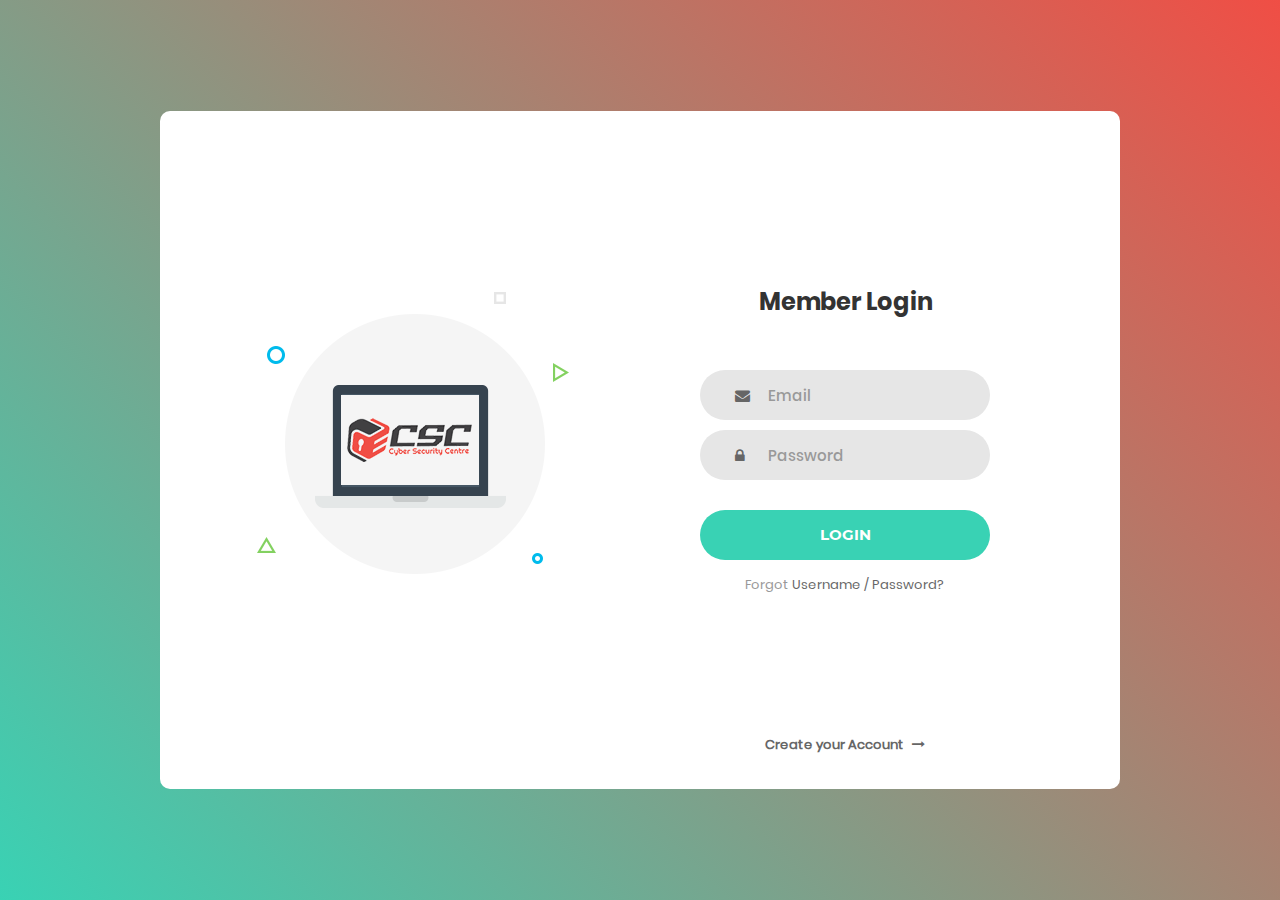
<file: index.html>
<!DOCTYPE html>
<html lang="en">
<head>
	<title>Login V1 (Appsolic Lab)</title>
	<meta charset="UTF-8">
	<meta name="viewport" content="width=device-width, initial-scale=1">
<!--===============================================================================================-->	
	<link rel="icon" type="image/png" href="images/icons/favicon.ico"/>
<!--===============================================================================================-->
	<link rel="stylesheet" type="text/css" href="vendor/bootstrap/css/bootstrap.min.css">
<!--===============================================================================================-->
	<link rel="stylesheet" type="text/css" href="fonts/font-awesome-4.7.0/css/font-awesome.min.css">
<!--===============================================================================================-->
	<link rel="stylesheet" type="text/css" href="vendor/animate/animate.css">
<!--===============================================================================================-->	
	<link rel="stylesheet" type="text/css" href="vendor/css-hamburgers/hamburgers.min.css">
<!--===============================================================================================-->
	<link rel="stylesheet" type="text/css" href="vendor/select2/select2.min.css">
<!--===============================================================================================-->
	<link rel="stylesheet" type="text/css" href="css/util.css">
	<link rel="stylesheet" type="text/css" href="css/main.css">
<!--===============================================================================================-->
</head>
<body>
	
	<div class="limiter">
		<div class="container-login100">
			<div class="wrap-login100">
				<div class="login100-pic js-tilt" data-tilt>
					<img src="images/img-01.png" alt="IMG">
				</div>

				<form class="login100-form validate-form">
					<span class="login100-form-title">
						Member Login
					</span>

					<div class="wrap-input100 validate-input" data-validate = "Email is required: ex@abc.xyz">
						<input type="email" name="email" class="input100" value=""  placeholder="Email" required>
						<span class="focus-input100"></span>
						<span class="symbol-input100">
							<i class="fa fa-envelope" aria-hidden="true"></i>
						</span>
					</div>

					<div class="wrap-input100 validate-input" data-validate = "Password is required">
						<input type="password" name="password" class="input100" value=""  placeholder="Password" required>
						<span class="focus-input100"></span>
						<span class="symbol-input100">
							<i class="fa fa-lock" aria-hidden="true"></i>
						</span>
					</div>
					
					<div class="container-login100-form-btn">
						<button class="login100-form-btn">
							Login
						</button>
					</div>

					<div class="text-center p-t-12">
						<span class="txt1">
							Forgot
						</span>
						<a class="txt2" href="reset-password.html">
							Username / Password?
						</a>
					</div>

					<div class="text-center p-t-136">
						<a class="txt2" href="register.html">
							<b>Create your Account</b>
							<i class="fa fa-long-arrow-right m-l-5" aria-hidden="true"></i>
						</a>
					</div>
				</form>
			</div>
		</div>
	</div>
	
	

	
<!--===============================================================================================-->	
	<script src="vendor/jquery/jquery-3.2.1.min.js"></script>
<!--===============================================================================================-->
	<script src="vendor/bootstrap/js/popper.js"></script>
	<script src="vendor/bootstrap/js/bootstrap.min.js"></script>
<!--===============================================================================================-->
	<script src="vendor/select2/select2.min.js"></script>
<!--===============================================================================================-->
	<script src="vendor/tilt/tilt.jquery.min.js"></script>
	<script >
		$('.js-tilt').tilt({
			scale: 1.1
		})
	</script>
<!--===============================================================================================-->
	<script src="js/main.js"></script>

</body>
</html>
</file>
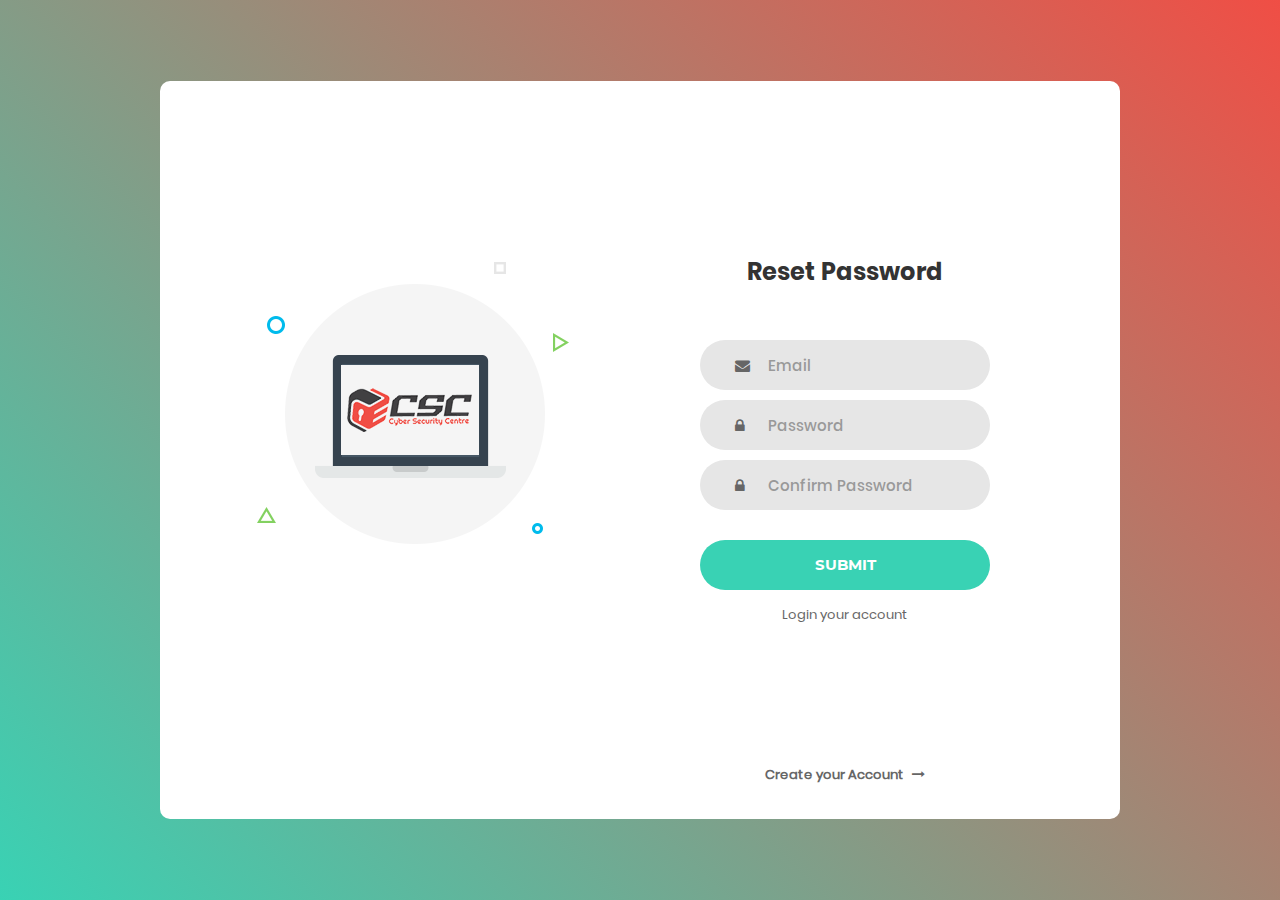
<file: final-reset-password.html>
<!DOCTYPE html>
<html lang="en">
<head>
	<title>Reset Password page 2  V1 (Appsolic Lab)</title>
	<meta charset="UTF-8">
	<meta name="viewport" content="width=device-width, initial-scale=1">
<!--===============================================================================================-->	
	<link rel="icon" type="image/png" href="images/icons/favicon.ico"/>
<!--===============================================================================================-->
	<link rel="stylesheet" type="text/css" href="vendor/bootstrap/css/bootstrap.min.css">
<!--===============================================================================================-->
	<link rel="stylesheet" type="text/css" href="fonts/font-awesome-4.7.0/css/font-awesome.min.css">
<!--===============================================================================================-->
	<link rel="stylesheet" type="text/css" href="vendor/animate/animate.css">
<!--===============================================================================================-->	
	<link rel="stylesheet" type="text/css" href="vendor/css-hamburgers/hamburgers.min.css">
<!--===============================================================================================-->
	<link rel="stylesheet" type="text/css" href="vendor/select2/select2.min.css">
<!--===============================================================================================-->
	<link rel="stylesheet" type="text/css" href="css/util.css">
	<link rel="stylesheet" type="text/css" href="css/main.css">
<!--===============================================================================================-->
</head>
<body>
	
	<div class="limiter">
		<div class="container-login100">
			<div class="wrap-login100">
				<div class="login100-pic js-tilt" data-tilt>
					<img src="images/img-01.png" alt="IMG">
				</div>

				<form class="login100-form validate-form">
					<span class="login100-form-title">
						Reset Password
					</span>

					<div class="wrap-input100 validate-input" data-validate = "Email is required: ex@abc.xyz">
						<input type="email" name="email" class="input100" value=""  placeholder="Email" required>
						<span class="focus-input100"></span>
						<span class="symbol-input100">
							<i class="fa fa-envelope" aria-hidden="true"></i>
						</span>
					</div>

					<div class="wrap-input100 validate-input" data-validate = "Password is required">
						<input type="password" name="password" class="input100" value=""  placeholder="Password" required>
						<span class="focus-input100"></span>
						<span class="symbol-input100">
							<i class="fa fa-lock" aria-hidden="true"></i>
						</span>
					</div>

					<div class="wrap-input100 validate-input" data-validate = "Confirm Password is required">
						<input type="password" name="password_confirmation" class="input100" value="" placeholder="Confirm Password" required>
						<span class="focus-input100"></span>
						<span class="symbol-input100">
							<i class="fa fa-lock" aria-hidden="true"></i>
						</span>
					</div>
					
					<div class="container-login100-form-btn">
						<button class="login100-form-btn">
							Submit
						</button>
					</div>

					<div class="text-center p-t-12">
						<span class="txt1">
						
						</span>
						<a class="txt2" href="index.html">
							Login your account
						</a>
					</div>

					<div class="text-center p-t-136">
						<a class="txt2" href="register.html">
							<b>Create your Account</b>
							<i class="fa fa-long-arrow-right m-l-5" aria-hidden="true"></i>
						</a>
					</div>
				</form>
			</div>
		</div>
	</div>
	
	

	
<!--===============================================================================================-->	
	<script src="vendor/jquery/jquery-3.2.1.min.js"></script>
<!--===============================================================================================-->
	<script src="vendor/bootstrap/js/popper.js"></script>
	<script src="vendor/bootstrap/js/bootstrap.min.js"></script>
<!--===============================================================================================-->
	<script src="vendor/select2/select2.min.js"></script>
<!--===============================================================================================-->
	<script src="vendor/tilt/tilt.jquery.min.js"></script>
	<script >
		$('.js-tilt').tilt({
			scale: 1.1
		})
	</script>
<!--===============================================================================================-->
	<script src="js/main.js"></script>

</body>
</html>
</file>
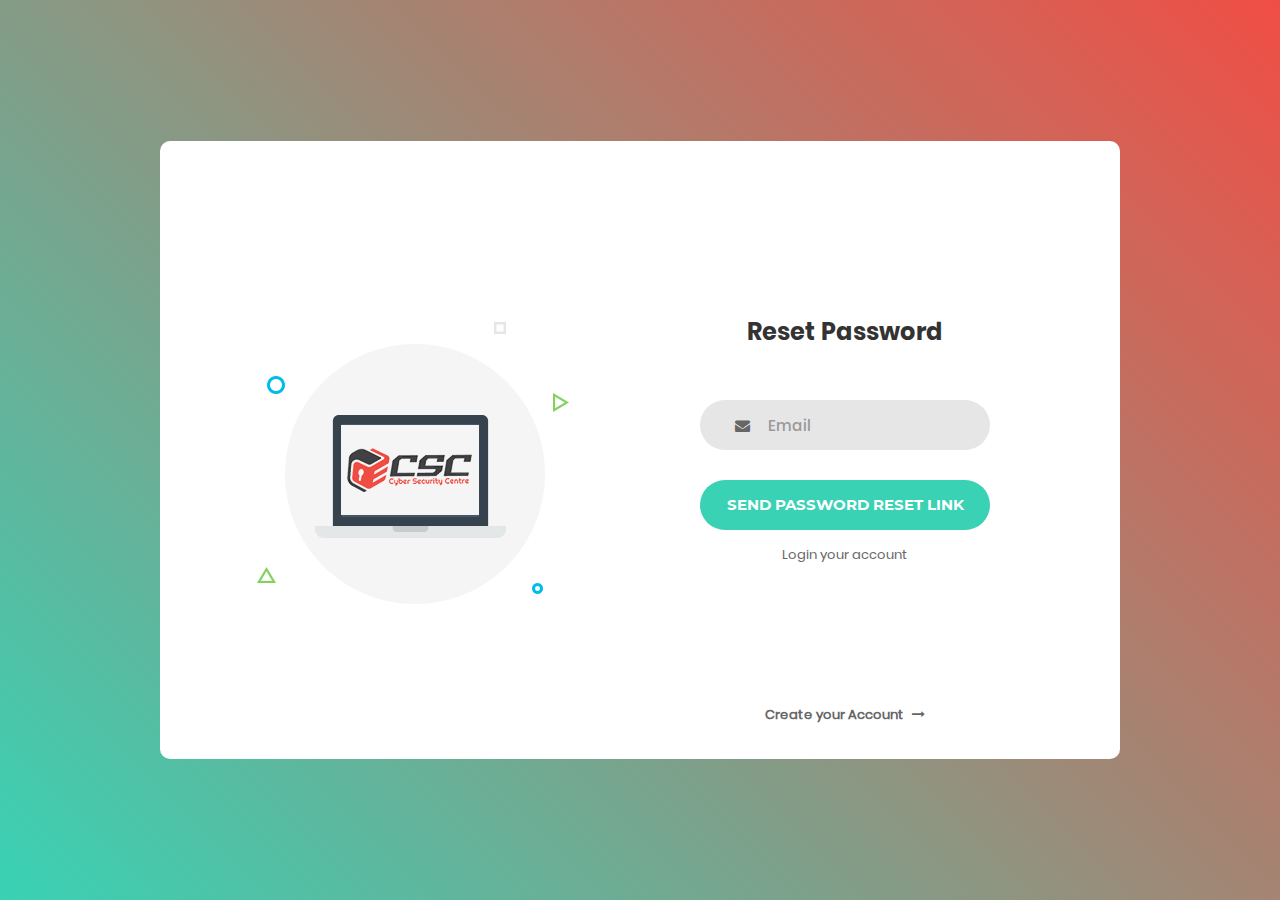
<file: Forget password.html>
<!DOCTYPE html>
<html lang="en">
<head>
	<title>Reset Password (Appsolic Lab)</title>
	<meta charset="UTF-8">
	<meta name="viewport" content="width=device-width, initial-scale=1">
<!--===============================================================================================-->	
	<link rel="icon" type="image/png" href="images/icons/favicon.ico"/>
<!--===============================================================================================-->
	<link rel="stylesheet" type="text/css" href="vendor/bootstrap/css/bootstrap.min.css">
<!--===============================================================================================-->
	<link rel="stylesheet" type="text/css" href="fonts/font-awesome-4.7.0/css/font-awesome.min.css">
<!--===============================================================================================-->
	<link rel="stylesheet" type="text/css" href="vendor/animate/animate.css">
<!--===============================================================================================-->	
	<link rel="stylesheet" type="text/css" href="vendor/css-hamburgers/hamburgers.min.css">
<!--===============================================================================================-->
	<link rel="stylesheet" type="text/css" href="vendor/select2/select2.min.css">
<!--===============================================================================================-->
	<link rel="stylesheet" type="text/css" href="css/util.css">
	<link rel="stylesheet" type="text/css" href="css/main.css">
<!--===============================================================================================-->
</head>
<body>
	
	<div class="limiter">
		<div class="container-login100">
			<div class="wrap-login100">
				<div class="login100-pic js-tilt" data-tilt>
					<img src="images/img-01.png" alt="IMG">
				</div>

				<form class="login100-form validate-form">
					<span class="login100-form-title">
						Reset Password
					</span>

					<div class="wrap-input100 validate-input" data-validate = "Valid email is required: ex@abc.xyz">
						<input type="email" name="email" class="input100"  placeholder="Email">
						<span class="focus-input100"></span>
						<span class="symbol-input100">
							<i class="fa fa-envelope" aria-hidden="true"></i>
						</span>
					</div>
					
					<div class="container-login100-form-btn">
						<button type="submit" class="login100-form-btn">
							Send Password Reset Link
						</button>
					</div>

					<div class="text-center p-t-12">
						<span class="txt1">
							
						</span>
						<a class="txt2" href="index.html">
							Login your account
						</a>
					</div>

					<div class="text-center p-t-136">
						<a class="txt2" href="register.html">
							<b>Create your Account</b>
							<i class="fa fa-long-arrow-right m-l-5" aria-hidden="true"></i>
						</a>
					</div>
				</form>
			</div>
		</div>
	</div>
	
	

	
<!--===============================================================================================-->	
	<script src="vendor/jquery/jquery-3.2.1.min.js"></script>
<!--===============================================================================================-->
	<script src="vendor/bootstrap/js/popper.js"></script>
	<script src="vendor/bootstrap/js/bootstrap.min.js"></script>
<!--===============================================================================================-->
	<script src="vendor/select2/select2.min.js"></script>
<!--===============================================================================================-->
	<script src="vendor/tilt/tilt.jquery.min.js"></script>
	<script >
		$('.js-tilt').tilt({
			scale: 1.1
		})
	</script>
<!--===============================================================================================-->
	<script src="js/main.js"></script>

</body>
</html>
</file>
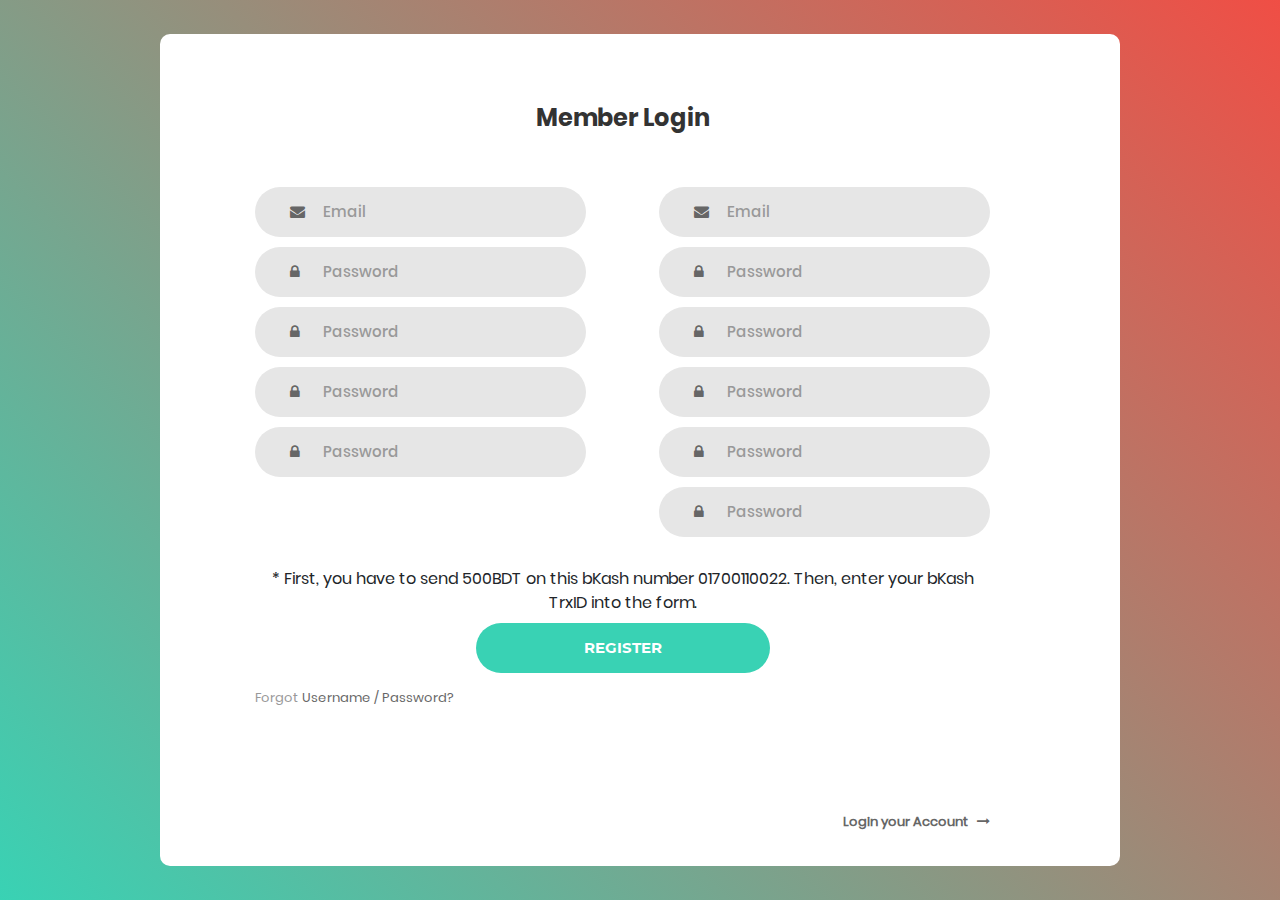
<file: register - Copy.html>
<!DOCTYPE html>
<html lang="en">
<head>
	<title>Login V1 (Appsolic Lab)</title>
	<meta charset="UTF-8">
	<meta name="viewport" content="width=device-width, initial-scale=1">
<!--===============================================================================================-->	
	<link rel="icon" type="image/png" href="images/icons/favicon.ico"/>
<!--===============================================================================================-->
	<link rel="stylesheet" type="text/css" href="vendor/bootstrap/css/bootstrap.min.css">
<!--===============================================================================================-->
	<link rel="stylesheet" type="text/css" href="fonts/font-awesome-4.7.0/css/font-awesome.min.css">
<!--===============================================================================================-->
	<link rel="stylesheet" type="text/css" href="vendor/animate/animate.css">
<!--===============================================================================================-->	
	<link rel="stylesheet" type="text/css" href="vendor/css-hamburgers/hamburgers.min.css">
<!--===============================================================================================-->
	<link rel="stylesheet" type="text/css" href="vendor/select2/select2.min.css">
<!--===============================================================================================-->
	<link rel="stylesheet" type="text/css" href="css/util.css">
	<link rel="stylesheet" type="text/css" href="css/main.css">
<!--===============================================================================================-->
</head>
<body>
	<style type="text/css">
		.login100-pic {
		  width: 45%;
		}
		.login100-form {
		  width: 45%;
		}
		.wrap-login100 {
	    padding: 70px 130px 33px 95px;
		}
		.btn-size{
			width:40%;
		}
	</style>
	
	<div class="limiter">
		<div class="container-login100">
			<form class="validate-form">
			<div class="wrap-login100">
				<span class="login100-form-title">
						Member Login
					</span>
				<div class="login100-pic" >
					<div class="wrap-input100 validate-input" data-validate = "Valid email is required: ex@abc.xyz">
						<input class="input100" type="text" name="email" placeholder="Email">
						<span class="focus-input100"></span>
						<span class="symbol-input100">
							<i class="fa fa-envelope" aria-hidden="true"></i>
						</span>
					</div>

					<div class="wrap-input100 validate-input" data-validate = "Password is required">
						<input class="input100" type="password" name="pass" placeholder="Password">
						<span class="focus-input100"></span>
						<span class="symbol-input100">
							<i class="fa fa-lock" aria-hidden="true"></i>
						</span>
					</div>

					<div class="wrap-input100 validate-input" data-validate = "Password is required">
						<input class="input100" type="password" name="pass" placeholder="Password">
						<span class="focus-input100"></span>
						<span class="symbol-input100">
							<i class="fa fa-lock" aria-hidden="true"></i>
						</span>
					</div>

					<div class="wrap-input100 validate-input" data-validate = "Password is required">
						<input class="input100" type="password" name="pass" placeholder="Password">
						<span class="focus-input100"></span>
						<span class="symbol-input100">
							<i class="fa fa-lock" aria-hidden="true"></i>
						</span>
					</div>

					<div class="wrap-input100 validate-input" data-validate = "Password is required">
						<input class="input100" type="password" name="pass" placeholder="Password">
						<span class="focus-input100"></span>
						<span class="symbol-input100">
							<i class="fa fa-lock" aria-hidden="true"></i>
						</span>
					</div>
				</div>



				<div class="login100-form">
					

					
					<div class="wrap-input100 validate-input" data-validate = "Valid email is required: ex@abc.xyz">
						<input class="input100" type="text" name="email" placeholder="Email">
						<span class="focus-input100"></span>
						<span class="symbol-input100">
							<i class="fa fa-envelope" aria-hidden="true"></i>
						</span>
					</div>
					
					<div class="wrap-input100 validate-input" data-validate = "Password is required">
						<input class="input100" type="password" name="pass" placeholder="Password">
						<span class="focus-input100"></span>
						<span class="symbol-input100">
							<i class="fa fa-lock" aria-hidden="true"></i>
						</span>
					</div>

					<div class="wrap-input100 validate-input" data-validate = "Password is required">
						<input class="input100" type="password" name="pass" placeholder="Password">
						<span class="focus-input100"></span>
						<span class="symbol-input100">
							<i class="fa fa-lock" aria-hidden="true"></i>
						</span>
					</div>

					<div class="wrap-input100 validate-input" data-validate = "Password is required">
						<input class="input100" type="password" name="pass" placeholder="Password">
						<span class="focus-input100"></span>
						<span class="symbol-input100">
							<i class="fa fa-lock" aria-hidden="true"></i>
						</span>
					</div>

					<div class="wrap-input100 validate-input" data-validate = "Password is required">
						<input class="input100" type="password" name="pass" placeholder="Password">
						<span class="focus-input100"></span>
						<span class="symbol-input100">
							<i class="fa fa-lock" aria-hidden="true"></i>
						</span>
					</div>

					<div class="wrap-input100 validate-input" data-validate = "Password is required">
						<input class="input100" type="password" name="pass" placeholder="Password">
						<span class="focus-input100"></span>
						<span class="symbol-input100">
							<i class="fa fa-lock" aria-hidden="true"></i>
						</span>
					</div>
				</div>
			</form>
			<div class="container-login100-form-btn">
				<label class="text-center">* First, you have to send 500BDT on this bKash number 01700110022. Then, enter your bKash TrxID into the form.
				</label>
				<button class="login100-form-btn btn-size">
					Register
				</button>
				</div>

				<div class="text-center p-t-12">
					<span class="txt1">
						Forgot
					</span>
					<a class="txt2" href="#">
						Username / Password?
					</a>
					</div>

				<div class="text-center p-t-136">
					<a class="txt2" href="#">
						<b>Login your Account</b>
						<i class="fa fa-long-arrow-right m-l-5" aria-hidden="true"></i>
					</a>
				</div>
			</div>
		</div>
	</div>
	
	

	
<!--===============================================================================================-->	
	<script src="vendor/jquery/jquery-3.2.1.min.js"></script>
<!--===============================================================================================-->
	<script src="vendor/bootstrap/js/popper.js"></script>
	<script src="vendor/bootstrap/js/bootstrap.min.js"></script>
<!--===============================================================================================-->
	<script src="vendor/select2/select2.min.js"></script>
<!--===============================================================================================-->
	<script src="vendor/tilt/tilt.jquery.min.js"></script>
	<script >
		$('.js-tilt').tilt({
			scale: 1.1
		})
	</script>
<!--===============================================================================================-->
	<script src="js/main.js"></script>

</body>
</html>
</file>
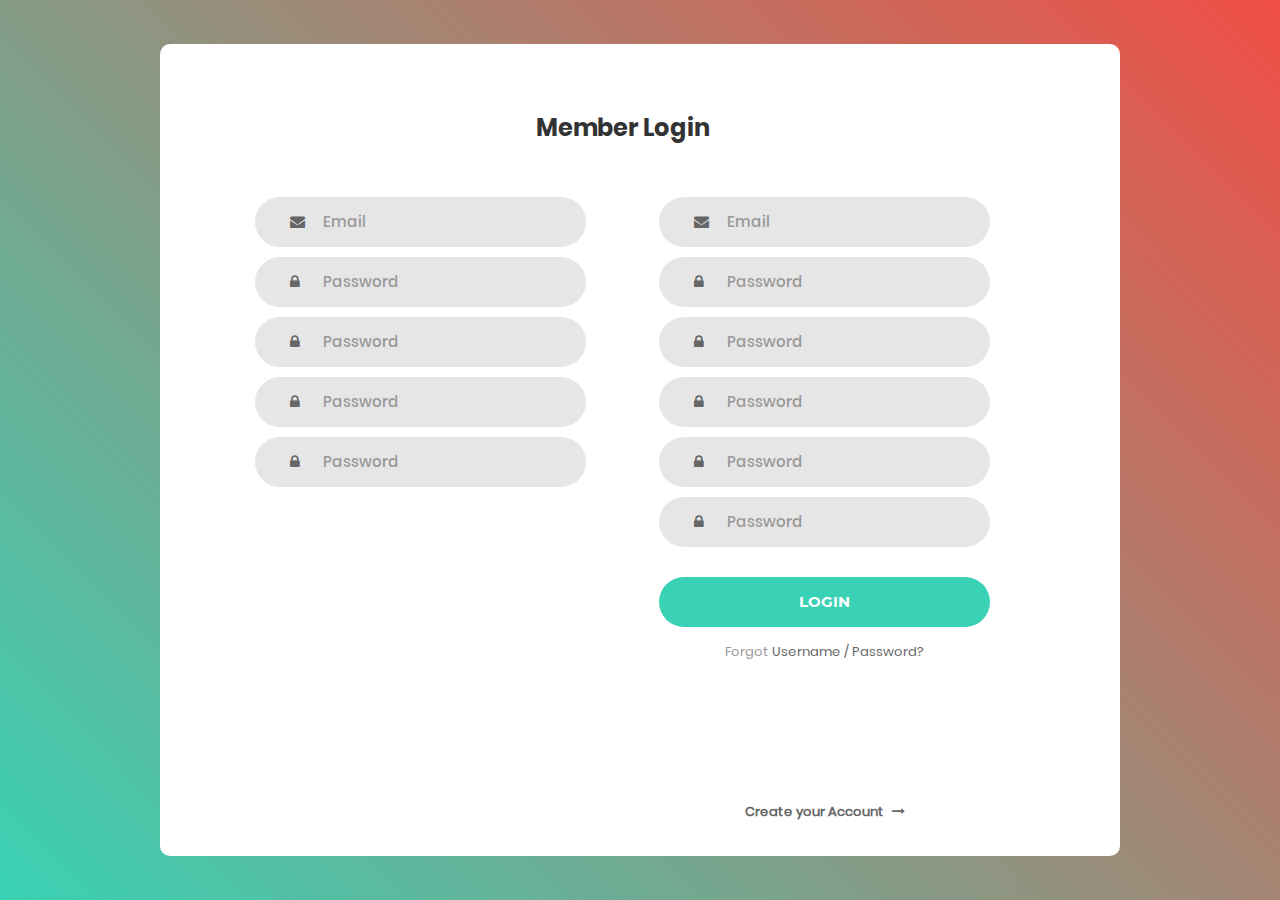
<file: register-past.html>
<!DOCTYPE html>
<html lang="en">
<head>
	<title>Login V1 (Appsolic Lab)</title>
	<meta charset="UTF-8">
	<meta name="viewport" content="width=device-width, initial-scale=1">
<!--===============================================================================================-->	
	<link rel="icon" type="image/png" href="images/icons/favicon.ico"/>
<!--===============================================================================================-->
	<link rel="stylesheet" type="text/css" href="vendor/bootstrap/css/bootstrap.min.css">
<!--===============================================================================================-->
	<link rel="stylesheet" type="text/css" href="fonts/font-awesome-4.7.0/css/font-awesome.min.css">
<!--===============================================================================================-->
	<link rel="stylesheet" type="text/css" href="vendor/animate/animate.css">
<!--===============================================================================================-->	
	<link rel="stylesheet" type="text/css" href="vendor/css-hamburgers/hamburgers.min.css">
<!--===============================================================================================-->
	<link rel="stylesheet" type="text/css" href="vendor/select2/select2.min.css">
<!--===============================================================================================-->
	<link rel="stylesheet" type="text/css" href="css/util.css">
	<link rel="stylesheet" type="text/css" href="css/main.css">
<!--===============================================================================================-->
</head>
<body>
	<style type="text/css">
		.login100-pic {
		  width: 45%;
		}
		.login100-form {
		  width: 45%;
		}
		.wrap-login100 {
	    padding: 70px 130px 33px 95px;
	}
	</style>
	
	<div class="limiter">
		<div class="container-login100">
			<form class="validate-form">
			<div class="wrap-login100">
				<span class="login100-form-title">
						Member Login
					</span>
				<div class="login100-pic" >
					<div class="wrap-input100 validate-input" data-validate = "Valid email is required: ex@abc.xyz">
						<input class="input100" type="text" name="email" placeholder="Email">
						<span class="focus-input100"></span>
						<span class="symbol-input100">
							<i class="fa fa-envelope" aria-hidden="true"></i>
						</span>
					</div>

					<div class="wrap-input100 validate-input" data-validate = "Password is required">
						<input class="input100" type="password" name="pass" placeholder="Password">
						<span class="focus-input100"></span>
						<span class="symbol-input100">
							<i class="fa fa-lock" aria-hidden="true"></i>
						</span>
					</div>

					<div class="wrap-input100 validate-input" data-validate = "Password is required">
						<input class="input100" type="password" name="pass" placeholder="Password">
						<span class="focus-input100"></span>
						<span class="symbol-input100">
							<i class="fa fa-lock" aria-hidden="true"></i>
						</span>
					</div>

					<div class="wrap-input100 validate-input" data-validate = "Password is required">
						<input class="input100" type="password" name="pass" placeholder="Password">
						<span class="focus-input100"></span>
						<span class="symbol-input100">
							<i class="fa fa-lock" aria-hidden="true"></i>
						</span>
					</div>

					<div class="wrap-input100 validate-input" data-validate = "Password is required">
						<input class="input100" type="password" name="pass" placeholder="Password">
						<span class="focus-input100"></span>
						<span class="symbol-input100">
							<i class="fa fa-lock" aria-hidden="true"></i>
						</span>
					</div>
				</div>



				<div class="login100-form">
					

					
					<div class="wrap-input100 validate-input" data-validate = "Valid email is required: ex@abc.xyz">
						<input class="input100" type="text" name="email" placeholder="Email">
						<span class="focus-input100"></span>
						<span class="symbol-input100">
							<i class="fa fa-envelope" aria-hidden="true"></i>
						</span>
					</div>
					
					<div class="wrap-input100 validate-input" data-validate = "Password is required">
						<input class="input100" type="password" name="pass" placeholder="Password">
						<span class="focus-input100"></span>
						<span class="symbol-input100">
							<i class="fa fa-lock" aria-hidden="true"></i>
						</span>
					</div>

					<div class="wrap-input100 validate-input" data-validate = "Password is required">
						<input class="input100" type="password" name="pass" placeholder="Password">
						<span class="focus-input100"></span>
						<span class="symbol-input100">
							<i class="fa fa-lock" aria-hidden="true"></i>
						</span>
					</div>

					<div class="wrap-input100 validate-input" data-validate = "Password is required">
						<input class="input100" type="password" name="pass" placeholder="Password">
						<span class="focus-input100"></span>
						<span class="symbol-input100">
							<i class="fa fa-lock" aria-hidden="true"></i>
						</span>
					</div>

					<div class="wrap-input100 validate-input" data-validate = "Password is required">
						<input class="input100" type="password" name="pass" placeholder="Password">
						<span class="focus-input100"></span>
						<span class="symbol-input100">
							<i class="fa fa-lock" aria-hidden="true"></i>
						</span>
					</div>

					<div class="wrap-input100 validate-input" data-validate = "Password is required">
						<input class="input100" type="password" name="pass" placeholder="Password">
						<span class="focus-input100"></span>
						<span class="symbol-input100">
							<i class="fa fa-lock" aria-hidden="true"></i>
						</span>
					</div>
					<div class="container-login100-form-btn">
						<button class="login100-form-btn">
							Login
						</button>
					</div>

					<div class="text-center p-t-12">
						<span class="txt1">
							Forgot
						</span>
						<a class="txt2" href="#">
							Username / Password?
						</a>
					</div>

					<div class="text-center p-t-136">
						<a class="txt2" href="#">
							<b>Create your Account</b>
							<i class="fa fa-long-arrow-right m-l-5" aria-hidden="true"></i>
						</a>
					</div>
				</div>
			</form>
			</div>
		</div>
	</div>
	
	

	
<!--===============================================================================================-->	
	<script src="vendor/jquery/jquery-3.2.1.min.js"></script>
<!--===============================================================================================-->
	<script src="vendor/bootstrap/js/popper.js"></script>
	<script src="vendor/bootstrap/js/bootstrap.min.js"></script>
<!--===============================================================================================-->
	<script src="vendor/select2/select2.min.js"></script>
<!--===============================================================================================-->
	<script src="vendor/tilt/tilt.jquery.min.js"></script>
	<script >
		$('.js-tilt').tilt({
			scale: 1.1
		})
	</script>
<!--===============================================================================================-->
	<script src="js/main.js"></script>

</body>
</html>
</file>
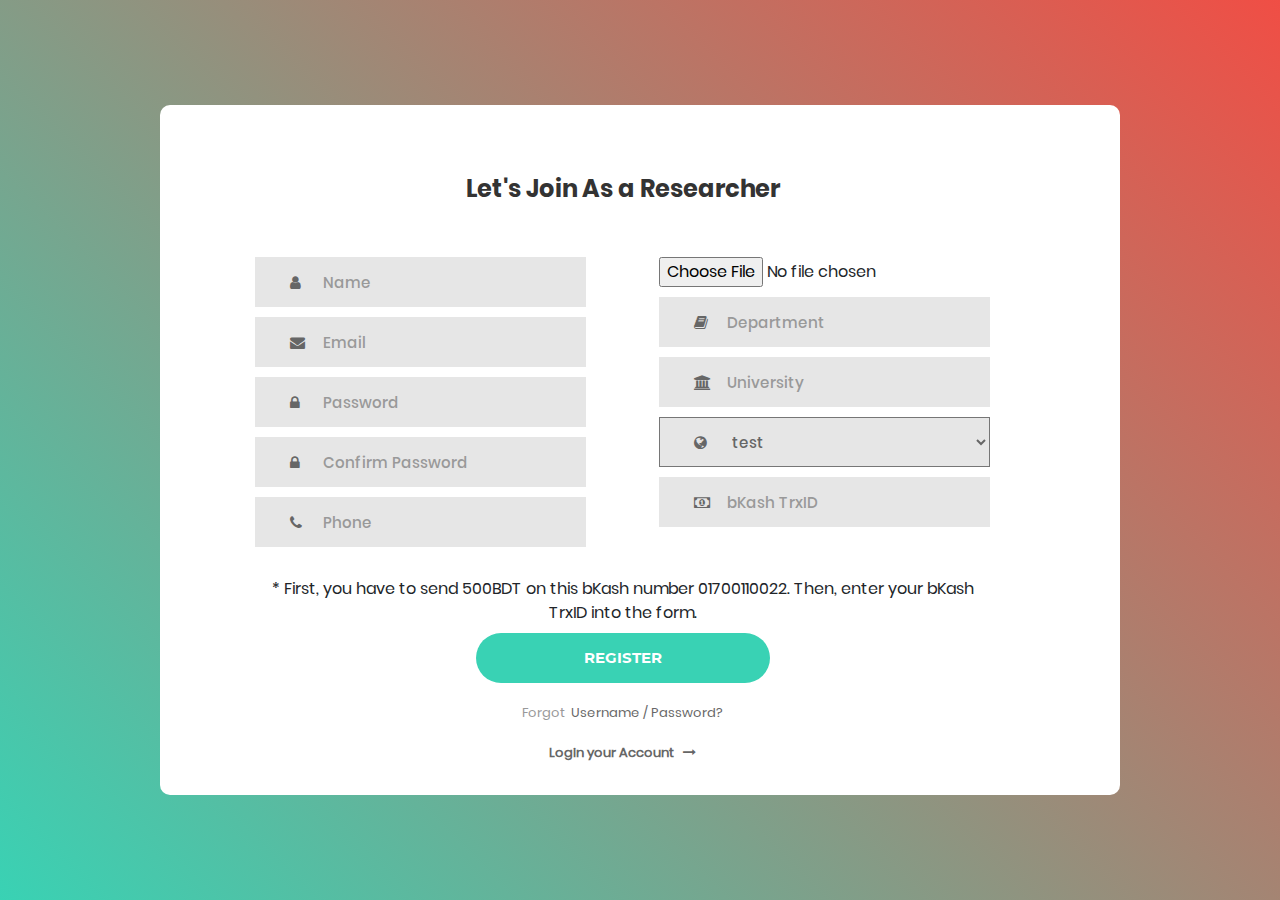
<file: register.html>
<!DOCTYPE html>
<html lang="en">
<head>
	<title>Let's Join As a Researcher (Appsolic Lab)</title>
	<meta charset="UTF-8">
	<meta name="viewport" content="width=device-width, initial-scale=1">
<!--===============================================================================================-->	
	<link rel="icon" type="image/png" href="images/icons/favicon.ico"/>
<!--===============================================================================================-->
	<link rel="stylesheet" type="text/css" href="vendor/bootstrap/css/bootstrap.min.css">
<!--===============================================================================================-->
	<link rel="stylesheet" type="text/css" href="fonts/font-awesome-4.7.0/css/font-awesome.min.css">
<!--===============================================================================================-->
	<link rel="stylesheet" type="text/css" href="vendor/animate/animate.css">
<!--===============================================================================================-->	
	<link rel="stylesheet" type="text/css" href="vendor/css-hamburgers/hamburgers.min.css">
<!--===============================================================================================-->
	<link rel="stylesheet" type="text/css" href="vendor/select2/select2.min.css">
<!--===============================================================================================-->
	<link rel="stylesheet" type="text/css" href="css/util.css">
	<link rel="stylesheet" type="text/css" href="css/main.css">
<!--===============================================================================================-->
</head>
<body>
	<style type="text/css">
		.input100 {
		    border-radius: unset;
		}
		@media (min-width: 1024px) and (max-width: 4000px) {
  
		  	.mobile{
		  		display: none;
		  	}
		  	.login100-pic {
			  	width: 45%;
			}
			.login100-form {
			  	width: 45%;
			}
			.wrap-login100 {
		    	padding: 70px 130px 33px 95px;
			}
			.btn-size{
				width:40%;
			}
		  
		}
		@media (min-width: 200px) and (max-width: 1023px) {
		  
			.laptop{
			  	display: none;
			}


		}
	</style>
	
	<div class="limiter laptop">
		<div class="container-login100">
			<form class="validate-form" action="index.html" method="get" enctype="">
			<div class="wrap-login100">
				<span class="login100-form-title">
						Let's Join As a Researcher
					</span>
				<div class="login100-pic" >
					<div class="wrap-input100 validate-input" data-validate = " Name is required">
						<input type="text" name="name" class="input100" value="" placeholder="Name" required>
						<span class="focus-input100"></span>
						<span class="symbol-input100">
							<i class="fa fa-user" aria-hidden="true"></i>
						</span>
					</div>

					<div class="wrap-input100 validate-input" data-validate = "Email is required: ex@abc.xyz">
						<input type="email" name="email" class="input100" value=""  placeholder="Email" required>
						<span class="focus-input100"></span>
						<span class="symbol-input100">
							<i class="fa fa-envelope" aria-hidden="true"></i>
						</span>
					</div>

					<div class="wrap-input100 validate-input" data-validate = "Password is required">
						<input type="password" name="password" class="input100" value=""  placeholder="Password" required>
						<span class="focus-input100"></span>
						<span class="symbol-input100">
							<i class="fa fa-lock" aria-hidden="true"></i>
						</span>
					</div>

					<div class="wrap-input100 validate-input" data-validate = "Confirm Password is required">
						<input type="password" name="password_confirmation" class="input100" value="" placeholder="Confirm Password" required>
						<span class="focus-input100"></span>
						<span class="symbol-input100">
							<i class="fa fa-lock" aria-hidden="true"></i>
						</span>
					</div>

					<div class="wrap-input100 validate-input" data-validate = "Phone is required">
						<input type="text" name="phone" class="input100" value=""  placeholder="Phone" required>
						<span class="focus-input100"></span>
						<span class="symbol-input100">
							<i class="fa fa-phone" aria-hidden="true"></i>
						</span>
					</div>
				</div>



				<div class="login100-form">
					

					<!-- <div class="wrap-input100 validate-input" data-validate = "Profile Photo is required: ex@abc.xyz">
						<input type="file" name="image" class="input100" value=""  placeholder="Profile Photo" accept="image/*">
						<span class="focus-input100"></span>
						<span class="symbol-input100">
							<i class="fa fa-camera" aria-hidden="true"></i>
						</span>
					</div> -->
					<div class="wrap-input100 validate-input" data-validate = "Profile Photo is required: ex@abc.xyz">
						<input type="file" name="image" class="" value=""  placeholder="Profile Photo" accept="image/*">
						<span class="focus-input100"></span>
						<!-- <span class="symbol-input100">
							<i class="fa fa-camera" aria-hidden="true"></i>
						</span> -->
					</div>
					
					<div class="wrap-input100 validate-input" data-validate = "Department is required">
						<input type="text" name="edu_dept" class="input100" value=""  placeholder="Department" required >
						<span class="focus-input100"></span>
						<span class="symbol-input100">
							<i class="fa fa-book" aria-hidden="true"></i>
						</span>
					</div>

					<div class="wrap-input100 validate-input" data-validate = "University is required">
						<input type="text" name="edu_varsity" class="input100" value=""  placeholder="University" required>
						<span class="focus-input100"></span>
						<span class="symbol-input100">
							<i class="fa fa-university" aria-hidden="true"></i>
						</span>
					</div>

					<div class="wrap-input100 validate-input" data-validate = "Country is required">
						<select id="country" name="edu_country" class="input100" value="" placeholder="Slect Country" required>
							<option type="text" value="rana"> test</option>
							<option type="text" value="rana"> test</option>
							<option type="text" value="rana"> test</option>
							<option type="text" value="rana"> test</option>
						</select>
						<span class="focus-input100"></span>
						<span class="symbol-input100">
							<i class="fa fa-globe" aria-hidden="true"></i>
						</span>
					</div>



					<div class="wrap-input100 validate-input" data-validate = "bKash TrxID is required">
						<input type="text" name="trxid" class="input100"  value="" placeholder="bKash TrxID" required>
						<span class="focus-input100"></span>
						<span class="symbol-input100">
							<i class="fa fa-money" aria-hidden="true"></i>
						</span>
					</div>

				</div>
			

			<!-- button -->
				<div class="container-login100-form-btn">
					<label class="text-center">* First, you have to send 500BDT on this bKash number 01700110022. Then, enter your bKash TrxID into the form.
					</label>
					<button type="submit" class="login100-form-btn btn-size">
						Register
					</button>
				</div>

				<div class="text-center container-login100-form-btn">
					<span class="txt1" style="padding-right: 5px;">
						Forgot 
					</span>
					<a class="txt2" href="#">
						Username / Password?
					</a>
				</div>

				<div class="text-left p-t-136 container-login100-form-btn">
						<a class="txt2" href="index.html">
							<b>Login your Account</b>
							<i class="fa fa-long-arrow-right m-l-5" aria-hidden="true"></i>
						</a>
				</div>
			</div>
			</form>
		</div>
	</div>
<!-- 	laptop end -->
<!-- 	other start -->
<div class="limiter mobile">
		<div class="container-login100">
			<div class="wrap-login100">
				<div class="login100-pic js-tilt" data-tilt>
					<img src="images/img-01.png" alt="IMG">
				</div>

				<form class="login100-form validate-form">
					<span class="login100-form-title">
						Let's Join As a Researcher
					</span>

					<div class="wrap-input100 validate-input" data-validate = " Name is required">
						<input type="text" name="name" class="input100" value="" placeholder="Name" required>
						<span class="focus-input100"></span>
						<span class="symbol-input100">
							<i class="fa fa-user" aria-hidden="true"></i>
						</span>
					</div>

					<div class="wrap-input100 validate-input" data-validate = "Email is required: ex@abc.xyz">
						<input type="email" name="email" class="input100" value=""  placeholder="Email" required>
						<span class="focus-input100"></span>
						<span class="symbol-input100">
							<i class="fa fa-envelope" aria-hidden="true"></i>
						</span>
					</div>

					<div class="wrap-input100 validate-input" data-validate = "Password is required">
						<input type="password" name="password" class="input100" value=""  placeholder="Password" required>
						<span class="focus-input100"></span>
						<span class="symbol-input100">
							<i class="fa fa-lock" aria-hidden="true"></i>
						</span>
					</div>

					<div class="wrap-input100 validate-input" data-validate = "Confirm Password is required">
						<input type="password" name="password_confirmation" class="input100" value="" placeholder="Confirm Password" required>
						<span class="focus-input100"></span>
						<span class="symbol-input100">
							<i class="fa fa-lock" aria-hidden="true"></i>
						</span>
					</div>

					<div class="wrap-input100 validate-input" data-validate = "Phone is required">
						<input type="text" name="phone" class="input100" value=""  placeholder="Phone" required>
						<span class="focus-input100"></span>
						<span class="symbol-input100">
							<i class="fa fa-phone" aria-hidden="true"></i>
						</span>
					</div>


					<!-- half of input text -->
					<!-- <div class="wrap-input100 validate-input" data-validate = "Profile Photo is required: ex@abc.xyz">
						<input type="file" name="image" class="input100" value=""  placeholder="Profile Photo" accept="image/*">
						<span class="focus-input100"></span>
						<span class="symbol-input100">
							<i class="fa fa-camera" aria-hidden="true"></i>
						</span>
					</div> -->
					<div class="wrap-input100 validate-input" data-validate = "Profile Photo is required: ex@abc.xyz">
						<input type="file" name="image" class="" value=""  placeholder="Profile Photo" accept="image/*">
						<span class="focus-input100"></span>
						<!-- <span class="symbol-input100">
							<i class="fa fa-camera" aria-hidden="true"></i>
						</span> -->
					</div>
					
					<div class="wrap-input100 validate-input" data-validate = "Department is required">
						<input type="text" name="edu_dept" class="input100" value=""  placeholder="Department" required >
						<span class="focus-input100"></span>
						<span class="symbol-input100">
							<i class="fa fa-book" aria-hidden="true"></i>
						</span>
					</div>

					<div class="wrap-input100 validate-input" data-validate = "University is required">
						<input type="text" name="edu_varsity" class="input100" value=""  placeholder="University" required>
						<span class="focus-input100"></span>
						<span class="symbol-input100">
							<i class="fa fa-university" aria-hidden="true"></i>
						</span>
					</div>

					<div class="wrap-input100 validate-input" data-validate = "Country is required">
						<select id="country" name="edu_country" class="input100" value="" placeholder="Slect Country" required>
							<option type="text" value="rana"> test</option>
							<option type="text" value="rana"> test</option>
							<option type="text" value="rana"> test</option>
							<option type="text" value="rana"> test</option>
						</select>
						<span class="focus-input100"></span>
						<span class="symbol-input100">
							<i class="fa fa-globe" aria-hidden="true"></i>
						</span>
					</div>



					<div class="wrap-input100 validate-input" data-validate = "bKash TrxID is required">
						<input type="text" name="trxid" class="input100"  value="" placeholder="bKash TrxID" required>
						<span class="focus-input100"></span>
						<span class="symbol-input100">
							<i class="fa fa-money" aria-hidden="true"></i>
						</span>
					</div>
					
					<div class="container-login100-form-btn">
						<button class="login100-form-btn">
							Login
						</button>
					</div>

					<div class="text-center p-t-12">
						<span class="txt1">
							Forgot
						</span>
						<a class="txt2" href="#">
							Username / Password?
						</a>
					</div>

					<div class="text-center p-t-136">
						<a class="txt2" href="index.html">
							<b>Login your Account</b>
							<i class="fa fa-long-arrow-right m-l-5" aria-hidden="true"></i>
						</a>
					</div>
				</form>
			</div>
		</div>
	</div>
	
	

	
<!--===============================================================================================-->	
	<script src="vendor/jquery/jquery-3.2.1.min.js"></script>
<!--===============================================================================================-->
	<script src="vendor/bootstrap/js/popper.js"></script>
	<script src="vendor/bootstrap/js/bootstrap.min.js"></script>
<!--===============================================================================================-->
	<script src="vendor/select2/select2.min.js"></script>
<!--===============================================================================================-->
	<script src="vendor/tilt/tilt.jquery.min.js"></script>
	<script >
		$('.js-tilt').tilt({
			scale: 1.1
		})
	</script>
<!--===============================================================================================-->
	<script src="js/main.js"></script>

</body>
</html>
</file>
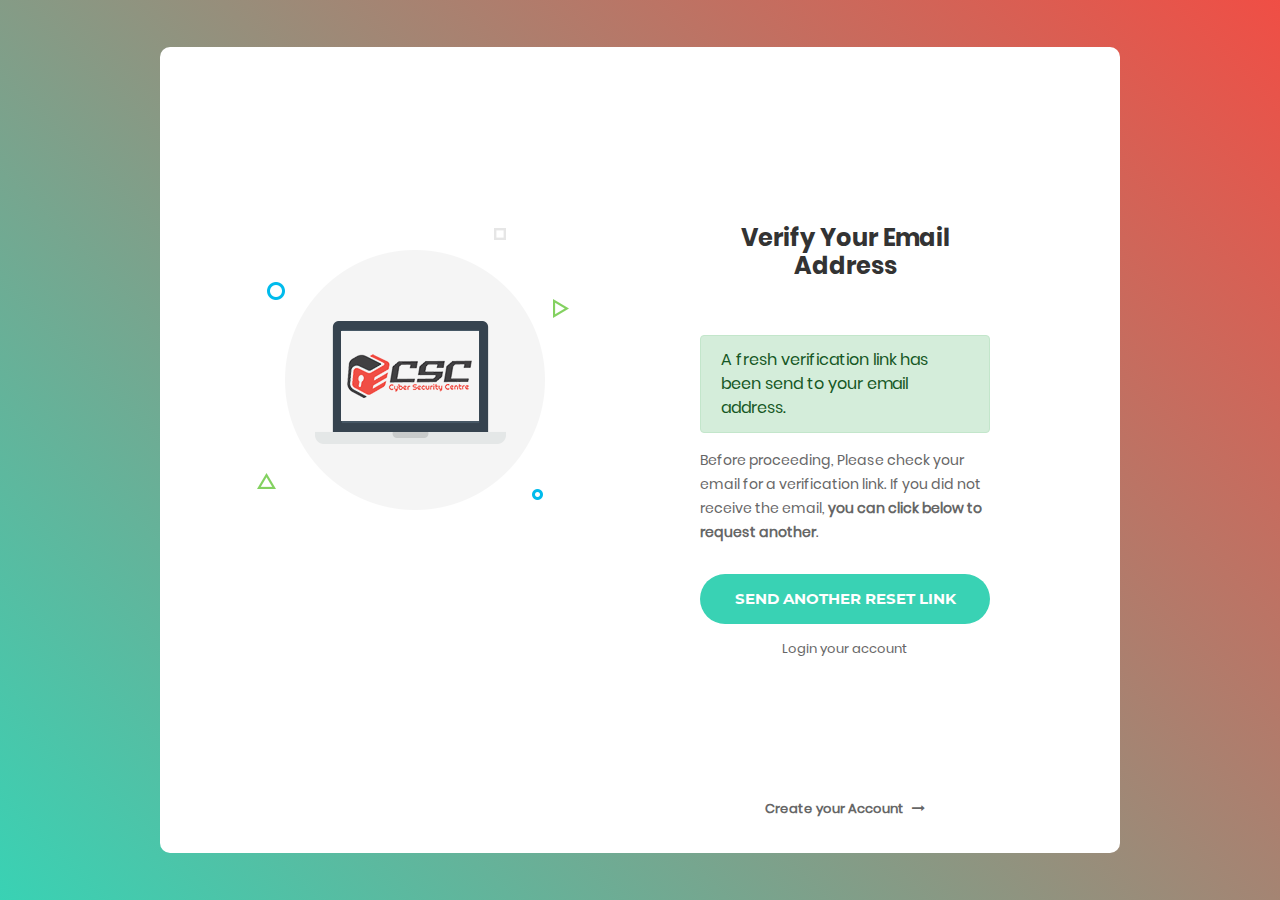
<file: verify-email.html>
<!DOCTYPE html>
<html lang="en">
<head>
	<title>Verify Email Address (Appsolic Lab)</title>
	<meta charset="UTF-8">
	<meta name="viewport" content="width=device-width, initial-scale=1">
<!--===============================================================================================-->	
	<link rel="icon" type="image/png" href="images/icons/favicon.ico"/>
<!--===============================================================================================-->
	<link rel="stylesheet" type="text/css" href="vendor/bootstrap/css/bootstrap.min.css">
<!--===============================================================================================-->
	<link rel="stylesheet" type="text/css" href="fonts/font-awesome-4.7.0/css/font-awesome.min.css">
<!--===============================================================================================-->
	<link rel="stylesheet" type="text/css" href="vendor/animate/animate.css">
<!--===============================================================================================-->	
	<link rel="stylesheet" type="text/css" href="vendor/css-hamburgers/hamburgers.min.css">
<!--===============================================================================================-->
	<link rel="stylesheet" type="text/css" href="vendor/select2/select2.min.css">
<!--===============================================================================================-->
	<link rel="stylesheet" type="text/css" href="css/util.css">
	<link rel="stylesheet" type="text/css" href="css/main.css">
<!--===============================================================================================-->
</head>
<body>

	
	<div class="limiter">
		<div class="container-login100">
			<div class="wrap-login100">
				<div class="login100-pic js-tilt" data-tilt>
					<img src="images/img-01.png" alt="IMG">
				</div>

				<form class="login100-form validate-form">
					<span class="login100-form-title">
						Verify Your Email Address
					</span>

					<div class="wrap-input100 validate-input" data-validate = "Valid email is required: ex@abc.xyz">
						<!-- <input type="email" name="email" class="input100"  placeholder="Email">
						<span class="focus-input100"></span>
						<span class="symbol-input100">
							<i class="fa fa-envelope" aria-hidden="true"></i>
						</span> -->
						<div class="alert alert-success" role="alert">
								A fresh verification link has been send to your email address.
						</div>
						<p> Before proceeding, Please check your email for a verification link. If you did not receive the email, <b>you can click below to request another</b>. </p>
					</div>


					
					<div class="container-login100-form-btn">
						<button type="submit" class="login100-form-btn hover">
							Send Another Reset Link
						</button>
					</div>

					<div class="text-center p-t-12">
						<span class="txt1">
							
						</span>
						<a class="txt2" href="index.html">
							Login your account
						</a>
					</div>

					<div class="text-center p-t-136">
						<a class="txt2" href="register.html">
							<b>Create your Account</b>
							<i class="fa fa-long-arrow-right m-l-5" aria-hidden="true"></i>
						</a>
					</div>
				</form>
			</div>
		</div>
	</div>
	
	

	
<!--===============================================================================================-->	
	<script src="vendor/jquery/jquery-3.2.1.min.js"></script>
<!--===============================================================================================-->
	<script src="vendor/bootstrap/js/popper.js"></script>
	<script src="vendor/bootstrap/js/bootstrap.min.js"></script>
<!--===============================================================================================-->
	<script src="vendor/select2/select2.min.js"></script>
<!--===============================================================================================-->
	<script src="vendor/tilt/tilt.jquery.min.js"></script>
	<script >
		$('.js-tilt').tilt({
			scale: 1.1
		})
	</script>
<!--===============================================================================================-->
	<script src="js/main.js"></script>

</body>
</html>
</file>
<file: css/util.css>
/*[ FONT SIZE ]
///////////////////////////////////////////////////////////
*/
.fs-1 {font-size: 1px;}
.fs-2 {font-size: 2px;}
.fs-3 {font-size: 3px;}
.fs-4 {font-size: 4px;}
.fs-5 {font-size: 5px;}
.fs-6 {font-size: 6px;}
.fs-7 {font-size: 7px;}
.fs-8 {font-size: 8px;}
.fs-9 {font-size: 9px;}
.fs-10 {font-size: 10px;}
.fs-11 {font-size: 11px;}
.fs-12 {font-size: 12px;}
.fs-13 {font-size: 13px;}
.fs-14 {font-size: 14px;}
.fs-15 {font-size: 15px;}
.fs-16 {font-size: 16px;}
.fs-17 {font-size: 17px;}
.fs-18 {font-size: 18px;}
.fs-19 {font-size: 19px;}
.fs-20 {font-size: 20px;}
.fs-21 {font-size: 21px;}
.fs-22 {font-size: 22px;}
.fs-23 {font-size: 23px;}
.fs-24 {font-size: 24px;}
.fs-25 {font-size: 25px;}
.fs-26 {font-size: 26px;}
.fs-27 {font-size: 27px;}
.fs-28 {font-size: 28px;}
.fs-29 {font-size: 29px;}
.fs-30 {font-size: 30px;}
.fs-31 {font-size: 31px;}
.fs-32 {font-size: 32px;}
.fs-33 {font-size: 33px;}
.fs-34 {font-size: 34px;}
.fs-35 {font-size: 35px;}
.fs-36 {font-size: 36px;}
.fs-37 {font-size: 37px;}
.fs-38 {font-size: 38px;}
.fs-39 {font-size: 39px;}
.fs-40 {font-size: 40px;}
.fs-41 {font-size: 41px;}
.fs-42 {font-size: 42px;}
.fs-43 {font-size: 43px;}
.fs-44 {font-size: 44px;}
.fs-45 {font-size: 45px;}
.fs-46 {font-size: 46px;}
.fs-47 {font-size: 47px;}
.fs-48 {font-size: 48px;}
.fs-49 {font-size: 49px;}
.fs-50 {font-size: 50px;}
.fs-51 {font-size: 51px;}
.fs-52 {font-size: 52px;}
.fs-53 {font-size: 53px;}
.fs-54 {font-size: 54px;}
.fs-55 {font-size: 55px;}
.fs-56 {font-size: 56px;}
.fs-57 {font-size: 57px;}
.fs-58 {font-size: 58px;}
.fs-59 {font-size: 59px;}
.fs-60 {font-size: 60px;}
.fs-61 {font-size: 61px;}
.fs-62 {font-size: 62px;}
.fs-63 {font-size: 63px;}
.fs-64 {font-size: 64px;}
.fs-65 {font-size: 65px;}
.fs-66 {font-size: 66px;}
.fs-67 {font-size: 67px;}
.fs-68 {font-size: 68px;}
.fs-69 {font-size: 69px;}
.fs-70 {font-size: 70px;}
.fs-71 {font-size: 71px;}
.fs-72 {font-size: 72px;}
.fs-73 {font-size: 73px;}
.fs-74 {font-size: 74px;}
.fs-75 {font-size: 75px;}
.fs-76 {font-size: 76px;}
.fs-77 {font-size: 77px;}
.fs-78 {font-size: 78px;}
.fs-79 {font-size: 79px;}
.fs-80 {font-size: 80px;}
.fs-81 {font-size: 81px;}
.fs-82 {font-size: 82px;}
.fs-83 {font-size: 83px;}
.fs-84 {font-size: 84px;}
.fs-85 {font-size: 85px;}
.fs-86 {font-size: 86px;}
.fs-87 {font-size: 87px;}
.fs-88 {font-size: 88px;}
.fs-89 {font-size: 89px;}
.fs-90 {font-size: 90px;}
.fs-91 {font-size: 91px;}
.fs-92 {font-size: 92px;}
.fs-93 {font-size: 93px;}
.fs-94 {font-size: 94px;}
.fs-95 {font-size: 95px;}
.fs-96 {font-size: 96px;}
.fs-97 {font-size: 97px;}
.fs-98 {font-size: 98px;}
.fs-99 {font-size: 99px;}
.fs-100 {font-size: 100px;}
.fs-101 {font-size: 101px;}
.fs-102 {font-size: 102px;}
.fs-103 {font-size: 103px;}
.fs-104 {font-size: 104px;}
.fs-105 {font-size: 105px;}
.fs-106 {font-size: 106px;}
.fs-107 {font-size: 107px;}
.fs-108 {font-size: 108px;}
.fs-109 {font-size: 109px;}
.fs-110 {font-size: 110px;}
.fs-111 {font-size: 111px;}
.fs-112 {font-size: 112px;}
.fs-113 {font-size: 113px;}
.fs-114 {font-size: 114px;}
.fs-115 {font-size: 115px;}
.fs-116 {font-size: 116px;}
.fs-117 {font-size: 117px;}
.fs-118 {font-size: 118px;}
.fs-119 {font-size: 119px;}
.fs-120 {font-size: 120px;}
.fs-121 {font-size: 121px;}
.fs-122 {font-size: 122px;}
.fs-123 {font-size: 123px;}
.fs-124 {font-size: 124px;}
.fs-125 {font-size: 125px;}
.fs-126 {font-size: 126px;}
.fs-127 {font-size: 127px;}
.fs-128 {font-size: 128px;}
.fs-129 {font-size: 129px;}
.fs-130 {font-size: 130px;}
.fs-131 {font-size: 131px;}
.fs-132 {font-size: 132px;}
.fs-133 {font-size: 133px;}
.fs-134 {font-size: 134px;}
.fs-135 {font-size: 135px;}
.fs-136 {font-size: 136px;}
.fs-137 {font-size: 137px;}
.fs-138 {font-size: 138px;}
.fs-139 {font-size: 139px;}
.fs-140 {font-size: 140px;}
.fs-141 {font-size: 141px;}
.fs-142 {font-size: 142px;}
.fs-143 {font-size: 143px;}
.fs-144 {font-size: 144px;}
.fs-145 {font-size: 145px;}
.fs-146 {font-size: 146px;}
.fs-147 {font-size: 147px;}
.fs-148 {font-size: 148px;}
.fs-149 {font-size: 149px;}
.fs-150 {font-size: 150px;}
.fs-151 {font-size: 151px;}
.fs-152 {font-size: 152px;}
.fs-153 {font-size: 153px;}
.fs-154 {font-size: 154px;}
.fs-155 {font-size: 155px;}
.fs-156 {font-size: 156px;}
.fs-157 {font-size: 157px;}
.fs-158 {font-size: 158px;}
.fs-159 {font-size: 159px;}
.fs-160 {font-size: 160px;}
.fs-161 {font-size: 161px;}
.fs-162 {font-size: 162px;}
.fs-163 {font-size: 163px;}
.fs-164 {font-size: 164px;}
.fs-165 {font-size: 165px;}
.fs-166 {font-size: 166px;}
.fs-167 {font-size: 167px;}
.fs-168 {font-size: 168px;}
.fs-169 {font-size: 169px;}
.fs-170 {font-size: 170px;}
.fs-171 {font-size: 171px;}
.fs-172 {font-size: 172px;}
.fs-173 {font-size: 173px;}
.fs-174 {font-size: 174px;}
.fs-175 {font-size: 175px;}
.fs-176 {font-size: 176px;}
.fs-177 {font-size: 177px;}
.fs-178 {font-size: 178px;}
.fs-179 {font-size: 179px;}
.fs-180 {font-size: 180px;}
.fs-181 {font-size: 181px;}
.fs-182 {font-size: 182px;}
.fs-183 {font-size: 183px;}
.fs-184 {font-size: 184px;}
.fs-185 {font-size: 185px;}
.fs-186 {font-size: 186px;}
.fs-187 {font-size: 187px;}
.fs-188 {font-size: 188px;}
.fs-189 {font-size: 189px;}
.fs-190 {font-size: 190px;}
.fs-191 {font-size: 191px;}
.fs-192 {font-size: 192px;}
.fs-193 {font-size: 193px;}
.fs-194 {font-size: 194px;}
.fs-195 {font-size: 195px;}
.fs-196 {font-size: 196px;}
.fs-197 {font-size: 197px;}
.fs-198 {font-size: 198px;}
.fs-199 {font-size: 199px;}
.fs-200 {font-size: 200px;}

/*[ PADDING ]
///////////////////////////////////////////////////////////
*/
.p-t-0 {padding-top: 0px;}
.p-t-1 {padding-top: 1px;}
.p-t-2 {padding-top: 2px;}
.p-t-3 {padding-top: 3px;}
.p-t-4 {padding-top: 4px;}
.p-t-5 {padding-top: 5px;}
.p-t-6 {padding-top: 6px;}
.p-t-7 {padding-top: 7px;}
.p-t-8 {padding-top: 8px;}
.p-t-9 {padding-top: 9px;}
.p-t-10 {padding-top: 10px;}
.p-t-11 {padding-top: 11px;}
.p-t-12 {padding-top: 12px;}
.p-t-13 {padding-top: 13px;}
.p-t-14 {padding-top: 14px;}
.p-t-15 {padding-top: 15px;}
.p-t-16 {padding-top: 16px;}
.p-t-17 {padding-top: 17px;}
.p-t-18 {padding-top: 18px;}
.p-t-19 {padding-top: 19px;}
.p-t-20 {padding-top: 20px;}
.p-t-21 {padding-top: 21px;}
.p-t-22 {padding-top: 22px;}
.p-t-23 {padding-top: 23px;}
.p-t-24 {padding-top: 24px;}
.p-t-25 {padding-top: 25px;}
.p-t-26 {padding-top: 26px;}
.p-t-27 {padding-top: 27px;}
.p-t-28 {padding-top: 28px;}
.p-t-29 {padding-top: 29px;}
.p-t-30 {padding-top: 30px;}
.p-t-31 {padding-top: 31px;}
.p-t-32 {padding-top: 32px;}
.p-t-33 {padding-top: 33px;}
.p-t-34 {padding-top: 34px;}
.p-t-35 {padding-top: 35px;}
.p-t-36 {padding-top: 36px;}
.p-t-37 {padding-top: 37px;}
.p-t-38 {padding-top: 38px;}
.p-t-39 {padding-top: 39px;}
.p-t-40 {padding-top: 40px;}
.p-t-41 {padding-top: 41px;}
.p-t-42 {padding-top: 42px;}
.p-t-43 {padding-top: 43px;}
.p-t-44 {padding-top: 44px;}
.p-t-45 {padding-top: 45px;}
.p-t-46 {padding-top: 46px;}
.p-t-47 {padding-top: 47px;}
.p-t-48 {padding-top: 48px;}
.p-t-49 {padding-top: 49px;}
.p-t-50 {padding-top: 50px;}
.p-t-51 {padding-top: 51px;}
.p-t-52 {padding-top: 52px;}
.p-t-53 {padding-top: 53px;}
.p-t-54 {padding-top: 54px;}
.p-t-55 {padding-top: 55px;}
.p-t-56 {padding-top: 56px;}
.p-t-57 {padding-top: 57px;}
.p-t-58 {padding-top: 58px;}
.p-t-59 {padding-top: 59px;}
.p-t-60 {padding-top: 60px;}
.p-t-61 {padding-top: 61px;}
.p-t-62 {padding-top: 62px;}
.p-t-63 {padding-top: 63px;}
.p-t-64 {padding-top: 64px;}
.p-t-65 {padding-top: 65px;}
.p-t-66 {padding-top: 66px;}
.p-t-67 {padding-top: 67px;}
.p-t-68 {padding-top: 68px;}
.p-t-69 {padding-top: 69px;}
.p-t-70 {padding-top: 70px;}
.p-t-71 {padding-top: 71px;}
.p-t-72 {padding-top: 72px;}
.p-t-73 {padding-top: 73px;}
.p-t-74 {padding-top: 74px;}
.p-t-75 {padding-top: 75px;}
.p-t-76 {padding-top: 76px;}
.p-t-77 {padding-top: 77px;}
.p-t-78 {padding-top: 78px;}
.p-t-79 {padding-top: 79px;}
.p-t-80 {padding-top: 80px;}
.p-t-81 {padding-top: 81px;}
.p-t-82 {padding-top: 82px;}
.p-t-83 {padding-top: 83px;}
.p-t-84 {padding-top: 84px;}
.p-t-85 {padding-top: 85px;}
.p-t-86 {padding-top: 86px;}
.p-t-87 {padding-top: 87px;}
.p-t-88 {padding-top: 88px;}
.p-t-89 {padding-top: 89px;}
.p-t-90 {padding-top: 90px;}
.p-t-91 {padding-top: 91px;}
.p-t-92 {padding-top: 92px;}
.p-t-93 {padding-top: 93px;}
.p-t-94 {padding-top: 94px;}
.p-t-95 {padding-top: 95px;}
.p-t-96 {padding-top: 96px;}
.p-t-97 {padding-top: 97px;}
.p-t-98 {padding-top: 98px;}
.p-t-99 {padding-top: 99px;}
.p-t-100 {padding-top: 100px;}
.p-t-101 {padding-top: 101px;}
.p-t-102 {padding-top: 102px;}
.p-t-103 {padding-top: 103px;}
.p-t-104 {padding-top: 104px;}
.p-t-105 {padding-top: 105px;}
.p-t-106 {padding-top: 106px;}
.p-t-107 {padding-top: 107px;}
.p-t-108 {padding-top: 108px;}
.p-t-109 {padding-top: 109px;}
.p-t-110 {padding-top: 110px;}
.p-t-111 {padding-top: 111px;}
.p-t-112 {padding-top: 112px;}
.p-t-113 {padding-top: 113px;}
.p-t-114 {padding-top: 114px;}
.p-t-115 {padding-top: 115px;}
.p-t-116 {padding-top: 116px;}
.p-t-117 {padding-top: 117px;}
.p-t-118 {padding-top: 118px;}
.p-t-119 {padding-top: 119px;}
.p-t-120 {padding-top: 120px;}
.p-t-121 {padding-top: 121px;}
.p-t-122 {padding-top: 122px;}
.p-t-123 {padding-top: 123px;}
.p-t-124 {padding-top: 124px;}
.p-t-125 {padding-top: 125px;}
.p-t-126 {padding-top: 126px;}
.p-t-127 {padding-top: 127px;}
.p-t-128 {padding-top: 128px;}
.p-t-129 {padding-top: 129px;}
.p-t-130 {padding-top: 130px;}
.p-t-131 {padding-top: 131px;}
.p-t-132 {padding-top: 132px;}
.p-t-133 {padding-top: 133px;}
.p-t-134 {padding-top: 134px;}
.p-t-135 {padding-top: 135px;}
.p-t-136 {padding-top: 136px;}
.p-t-137 {padding-top: 137px;}
.p-t-138 {padding-top: 138px;}
.p-t-139 {padding-top: 139px;}
.p-t-140 {padding-top: 140px;}
.p-t-141 {padding-top: 141px;}
.p-t-142 {padding-top: 142px;}
.p-t-143 {padding-top: 143px;}
.p-t-144 {padding-top: 144px;}
.p-t-145 {padding-top: 145px;}
.p-t-146 {padding-top: 146px;}
.p-t-147 {padding-top: 147px;}
.p-t-148 {padding-top: 148px;}
.p-t-149 {padding-top: 149px;}
.p-t-150 {padding-top: 150px;}
.p-t-151 {padding-top: 151px;}
.p-t-152 {padding-top: 152px;}
.p-t-153 {padding-top: 153px;}
.p-t-154 {padding-top: 154px;}
.p-t-155 {padding-top: 155px;}
.p-t-156 {padding-top: 156px;}
.p-t-157 {padding-top: 157px;}
.p-t-158 {padding-top: 158px;}
.p-t-159 {padding-top: 159px;}
.p-t-160 {padding-top: 160px;}
.p-t-161 {padding-top: 161px;}
.p-t-162 {padding-top: 162px;}
.p-t-163 {padding-top: 163px;}
.p-t-164 {padding-top: 164px;}
.p-t-165 {padding-top: 165px;}
.p-t-166 {padding-top: 166px;}
.p-t-167 {padding-top: 167px;}
.p-t-168 {padding-top: 168px;}
.p-t-169 {padding-top: 169px;}
.p-t-170 {padding-top: 170px;}
.p-t-171 {padding-top: 171px;}
.p-t-172 {padding-top: 172px;}
.p-t-173 {padding-top: 173px;}
.p-t-174 {padding-top: 174px;}
.p-t-175 {padding-top: 175px;}
.p-t-176 {padding-top: 176px;}
.p-t-177 {padding-top: 177px;}
.p-t-178 {padding-top: 178px;}
.p-t-179 {padding-top: 179px;}
.p-t-180 {padding-top: 180px;}
.p-t-181 {padding-top: 181px;}
.p-t-182 {padding-top: 182px;}
.p-t-183 {padding-top: 183px;}
.p-t-184 {padding-top: 184px;}
.p-t-185 {padding-top: 185px;}
.p-t-186 {padding-top: 186px;}
.p-t-187 {padding-top: 187px;}
.p-t-188 {padding-top: 188px;}
.p-t-189 {padding-top: 189px;}
.p-t-190 {padding-top: 190px;}
.p-t-191 {padding-top: 191px;}
.p-t-192 {padding-top: 192px;}
.p-t-193 {padding-top: 193px;}
.p-t-194 {padding-top: 194px;}
.p-t-195 {padding-top: 195px;}
.p-t-196 {padding-top: 196px;}
.p-t-197 {padding-top: 197px;}
.p-t-198 {padding-top: 198px;}
.p-t-199 {padding-top: 199px;}
.p-t-200 {padding-top: 200px;}
.p-t-201 {padding-top: 201px;}
.p-t-202 {padding-top: 202px;}
.p-t-203 {padding-top: 203px;}
.p-t-204 {padding-top: 204px;}
.p-t-205 {padding-top: 205px;}
.p-t-206 {padding-top: 206px;}
.p-t-207 {padding-top: 207px;}
.p-t-208 {padding-top: 208px;}
.p-t-209 {padding-top: 209px;}
.p-t-210 {padding-top: 210px;}
.p-t-211 {padding-top: 211px;}
.p-t-212 {padding-top: 212px;}
.p-t-213 {padding-top: 213px;}
.p-t-214 {padding-top: 214px;}
.p-t-215 {padding-top: 215px;}
.p-t-216 {padding-top: 216px;}
.p-t-217 {padding-top: 217px;}
.p-t-218 {padding-top: 218px;}
.p-t-219 {padding-top: 219px;}
.p-t-220 {padding-top: 220px;}
.p-t-221 {padding-top: 221px;}
.p-t-222 {padding-top: 222px;}
.p-t-223 {padding-top: 223px;}
.p-t-224 {padding-top: 224px;}
.p-t-225 {padding-top: 225px;}
.p-t-226 {padding-top: 226px;}
.p-t-227 {padding-top: 227px;}
.p-t-228 {padding-top: 228px;}
.p-t-229 {padding-top: 229px;}
.p-t-230 {padding-top: 230px;}
.p-t-231 {padding-top: 231px;}
.p-t-232 {padding-top: 232px;}
.p-t-233 {padding-top: 233px;}
.p-t-234 {padding-top: 234px;}
.p-t-235 {padding-top: 235px;}
.p-t-236 {padding-top: 236px;}
.p-t-237 {padding-top: 237px;}
.p-t-238 {padding-top: 238px;}
.p-t-239 {padding-top: 239px;}
.p-t-240 {padding-top: 240px;}
.p-t-241 {padding-top: 241px;}
.p-t-242 {padding-top: 242px;}
.p-t-243 {padding-top: 243px;}
.p-t-244 {padding-top: 244px;}
.p-t-245 {padding-top: 245px;}
.p-t-246 {padding-top: 246px;}
.p-t-247 {padding-top: 247px;}
.p-t-248 {padding-top: 248px;}
.p-t-249 {padding-top: 249px;}
.p-t-250 {padding-top: 250px;}
.p-b-0 {padding-bottom: 0px;}
.p-b-1 {padding-bottom: 1px;}
.p-b-2 {padding-bottom: 2px;}
.p-b-3 {padding-bottom: 3px;}
.p-b-4 {padding-bottom: 4px;}
.p-b-5 {padding-bottom: 5px;}
.p-b-6 {padding-bottom: 6px;}
.p-b-7 {padding-bottom: 7px;}
.p-b-8 {padding-bottom: 8px;}
.p-b-9 {padding-bottom: 9px;}
.p-b-10 {padding-bottom: 10px;}
.p-b-11 {padding-bottom: 11px;}
.p-b-12 {padding-bottom: 12px;}
.p-b-13 {padding-bottom: 13px;}
.p-b-14 {padding-bottom: 14px;}
.p-b-15 {padding-bottom: 15px;}
.p-b-16 {padding-bottom: 16px;}
.p-b-17 {padding-bottom: 17px;}
.p-b-18 {padding-bottom: 18px;}
.p-b-19 {padding-bottom: 19px;}
.p-b-20 {padding-bottom: 20px;}
.p-b-21 {padding-bottom: 21px;}
.p-b-22 {padding-bottom: 22px;}
.p-b-23 {padding-bottom: 23px;}
.p-b-24 {padding-bottom: 24px;}
.p-b-25 {padding-bottom: 25px;}
.p-b-26 {padding-bottom: 26px;}
.p-b-27 {padding-bottom: 27px;}
.p-b-28 {padding-bottom: 28px;}
.p-b-29 {padding-bottom: 29px;}
.p-b-30 {padding-bottom: 30px;}
.p-b-31 {padding-bottom: 31px;}
.p-b-32 {padding-bottom: 32px;}
.p-b-33 {padding-bottom: 33px;}
.p-b-34 {padding-bottom: 34px;}
.p-b-35 {padding-bottom: 35px;}
.p-b-36 {padding-bottom: 36px;}
.p-b-37 {padding-bottom: 37px;}
.p-b-38 {padding-bottom: 38px;}
.p-b-39 {padding-bottom: 39px;}
.p-b-40 {padding-bottom: 40px;}
.p-b-41 {padding-bottom: 41px;}
.p-b-42 {padding-bottom: 42px;}
.p-b-43 {padding-bottom: 43px;}
.p-b-44 {padding-bottom: 44px;}
.p-b-45 {padding-bottom: 45px;}
.p-b-46 {padding-bottom: 46px;}
.p-b-47 {padding-bottom: 47px;}
.p-b-48 {padding-bottom: 48px;}
.p-b-49 {padding-bottom: 49px;}
.p-b-50 {padding-bottom: 50px;}
.p-b-51 {padding-bottom: 51px;}
.p-b-52 {padding-bottom: 52px;}
.p-b-53 {padding-bottom: 53px;}
.p-b-54 {padding-bottom: 54px;}
.p-b-55 {padding-bottom: 55px;}
.p-b-56 {padding-bottom: 56px;}
.p-b-57 {padding-bottom: 57px;}
.p-b-58 {padding-bottom: 58px;}
.p-b-59 {padding-bottom: 59px;}
.p-b-60 {padding-bottom: 60px;}
.p-b-61 {padding-bottom: 61px;}
.p-b-62 {padding-bottom: 62px;}
.p-b-63 {padding-bottom: 63px;}
.p-b-64 {padding-bottom: 64px;}
.p-b-65 {padding-bottom: 65px;}
.p-b-66 {padding-bottom: 66px;}
.p-b-67 {padding-bottom: 67px;}
.p-b-68 {padding-bottom: 68px;}
.p-b-69 {padding-bottom: 69px;}
.p-b-70 {padding-bottom: 70px;}
.p-b-71 {padding-bottom: 71px;}
.p-b-72 {padding-bottom: 72px;}
.p-b-73 {padding-bottom: 73px;}
.p-b-74 {padding-bottom: 74px;}
.p-b-75 {padding-bottom: 75px;}
.p-b-76 {padding-bottom: 76px;}
.p-b-77 {padding-bottom: 77px;}
.p-b-78 {padding-bottom: 78px;}
.p-b-79 {padding-bottom: 79px;}
.p-b-80 {padding-bottom: 80px;}
.p-b-81 {padding-bottom: 81px;}
.p-b-82 {padding-bottom: 82px;}
.p-b-83 {padding-bottom: 83px;}
.p-b-84 {padding-bottom: 84px;}
.p-b-85 {padding-bottom: 85px;}
.p-b-86 {padding-bottom: 86px;}
.p-b-87 {padding-bottom: 87px;}
.p-b-88 {padding-bottom: 88px;}
.p-b-89 {padding-bottom: 89px;}
.p-b-90 {padding-bottom: 90px;}
.p-b-91 {padding-bottom: 91px;}
.p-b-92 {padding-bottom: 92px;}
.p-b-93 {padding-bottom: 93px;}
.p-b-94 {padding-bottom: 94px;}
.p-b-95 {padding-bottom: 95px;}
.p-b-96 {padding-bottom: 96px;}
.p-b-97 {padding-bottom: 97px;}
.p-b-98 {padding-bottom: 98px;}
.p-b-99 {padding-bottom: 99px;}
.p-b-100 {padding-bottom: 100px;}
.p-b-101 {padding-bottom: 101px;}
.p-b-102 {padding-bottom: 102px;}
.p-b-103 {padding-bottom: 103px;}
.p-b-104 {padding-bottom: 104px;}
.p-b-105 {padding-bottom: 105px;}
.p-b-106 {padding-bottom: 106px;}
.p-b-107 {padding-bottom: 107px;}
.p-b-108 {padding-bottom: 108px;}
.p-b-109 {padding-bottom: 109px;}
.p-b-110 {padding-bottom: 110px;}
.p-b-111 {padding-bottom: 111px;}
.p-b-112 {padding-bottom: 112px;}
.p-b-113 {padding-bottom: 113px;}
.p-b-114 {padding-bottom: 114px;}
.p-b-115 {padding-bottom: 115px;}
.p-b-116 {padding-bottom: 116px;}
.p-b-117 {padding-bottom: 117px;}
.p-b-118 {padding-bottom: 118px;}
.p-b-119 {padding-bottom: 119px;}
.p-b-120 {padding-bottom: 120px;}
.p-b-121 {padding-bottom: 121px;}
.p-b-122 {padding-bottom: 122px;}
.p-b-123 {padding-bottom: 123px;}
.p-b-124 {padding-bottom: 124px;}
.p-b-125 {padding-bottom: 125px;}
.p-b-126 {padding-bottom: 126px;}
.p-b-127 {padding-bottom: 127px;}
.p-b-128 {padding-bottom: 128px;}
.p-b-129 {padding-bottom: 129px;}
.p-b-130 {padding-bottom: 130px;}
.p-b-131 {padding-bottom: 131px;}
.p-b-132 {padding-bottom: 132px;}
.p-b-133 {padding-bottom: 133px;}
.p-b-134 {padding-bottom: 134px;}
.p-b-135 {padding-bottom: 135px;}
.p-b-136 {padding-bottom: 136px;}
.p-b-137 {padding-bottom: 137px;}
.p-b-138 {padding-bottom: 138px;}
.p-b-139 {padding-bottom: 139px;}
.p-b-140 {padding-bottom: 140px;}
.p-b-141 {padding-bottom: 141px;}
.p-b-142 {padding-bottom: 142px;}
.p-b-143 {padding-bottom: 143px;}
.p-b-144 {padding-bottom: 144px;}
.p-b-145 {padding-bottom: 145px;}
.p-b-146 {padding-bottom: 146px;}
.p-b-147 {padding-bottom: 147px;}
.p-b-148 {padding-bottom: 148px;}
.p-b-149 {padding-bottom: 149px;}
.p-b-150 {padding-bottom: 150px;}
.p-b-151 {padding-bottom: 151px;}
.p-b-152 {padding-bottom: 152px;}
.p-b-153 {padding-bottom: 153px;}
.p-b-154 {padding-bottom: 154px;}
.p-b-155 {padding-bottom: 155px;}
.p-b-156 {padding-bottom: 156px;}
.p-b-157 {padding-bottom: 157px;}
.p-b-158 {padding-bottom: 158px;}
.p-b-159 {padding-bottom: 159px;}
.p-b-160 {padding-bottom: 160px;}
.p-b-161 {padding-bottom: 161px;}
.p-b-162 {padding-bottom: 162px;}
.p-b-163 {padding-bottom: 163px;}
.p-b-164 {padding-bottom: 164px;}
.p-b-165 {padding-bottom: 165px;}
.p-b-166 {padding-bottom: 166px;}
.p-b-167 {padding-bottom: 167px;}
.p-b-168 {padding-bottom: 168px;}
.p-b-169 {padding-bottom: 169px;}
.p-b-170 {padding-bottom: 170px;}
.p-b-171 {padding-bottom: 171px;}
.p-b-172 {padding-bottom: 172px;}
.p-b-173 {padding-bottom: 173px;}
.p-b-174 {padding-bottom: 174px;}
.p-b-175 {padding-bottom: 175px;}
.p-b-176 {padding-bottom: 176px;}
.p-b-177 {padding-bottom: 177px;}
.p-b-178 {padding-bottom: 178px;}
.p-b-179 {padding-bottom: 179px;}
.p-b-180 {padding-bottom: 180px;}
.p-b-181 {padding-bottom: 181px;}
.p-b-182 {padding-bottom: 182px;}
.p-b-183 {padding-bottom: 183px;}
.p-b-184 {padding-bottom: 184px;}
.p-b-185 {padding-bottom: 185px;}
.p-b-186 {padding-bottom: 186px;}
.p-b-187 {padding-bottom: 187px;}
.p-b-188 {padding-bottom: 188px;}
.p-b-189 {padding-bottom: 189px;}
.p-b-190 {padding-bottom: 190px;}
.p-b-191 {padding-bottom: 191px;}
.p-b-192 {padding-bottom: 192px;}
.p-b-193 {padding-bottom: 193px;}
.p-b-194 {padding-bottom: 194px;}
.p-b-195 {padding-bottom: 195px;}
.p-b-196 {padding-bottom: 196px;}
.p-b-197 {padding-bottom: 197px;}
.p-b-198 {padding-bottom: 198px;}
.p-b-199 {padding-bottom: 199px;}
.p-b-200 {padding-bottom: 200px;}
.p-b-201 {padding-bottom: 201px;}
.p-b-202 {padding-bottom: 202px;}
.p-b-203 {padding-bottom: 203px;}
.p-b-204 {padding-bottom: 204px;}
.p-b-205 {padding-bottom: 205px;}
.p-b-206 {padding-bottom: 206px;}
.p-b-207 {padding-bottom: 207px;}
.p-b-208 {padding-bottom: 208px;}
.p-b-209 {padding-bottom: 209px;}
.p-b-210 {padding-bottom: 210px;}
.p-b-211 {padding-bottom: 211px;}
.p-b-212 {padding-bottom: 212px;}
.p-b-213 {padding-bottom: 213px;}
.p-b-214 {padding-bottom: 214px;}
.p-b-215 {padding-bottom: 215px;}
.p-b-216 {padding-bottom: 216px;}
.p-b-217 {padding-bottom: 217px;}
.p-b-218 {padding-bottom: 218px;}
.p-b-219 {padding-bottom: 219px;}
.p-b-220 {padding-bottom: 220px;}
.p-b-221 {padding-bottom: 221px;}
.p-b-222 {padding-bottom: 222px;}
.p-b-223 {padding-bottom: 223px;}
.p-b-224 {padding-bottom: 224px;}
.p-b-225 {padding-bottom: 225px;}
.p-b-226 {padding-bottom: 226px;}
.p-b-227 {padding-bottom: 227px;}
.p-b-228 {padding-bottom: 228px;}
.p-b-229 {padding-bottom: 229px;}
.p-b-230 {padding-bottom: 230px;}
.p-b-231 {padding-bottom: 231px;}
.p-b-232 {padding-bottom: 232px;}
.p-b-233 {padding-bottom: 233px;}
.p-b-234 {padding-bottom: 234px;}
.p-b-235 {padding-bottom: 235px;}
.p-b-236 {padding-bottom: 236px;}
.p-b-237 {padding-bottom: 237px;}
.p-b-238 {padding-bottom: 238px;}
.p-b-239 {padding-bottom: 239px;}
.p-b-240 {padding-bottom: 240px;}
.p-b-241 {padding-bottom: 241px;}
.p-b-242 {padding-bottom: 242px;}
.p-b-243 {padding-bottom: 243px;}
.p-b-244 {padding-bottom: 244px;}
.p-b-245 {padding-bottom: 245px;}
.p-b-246 {padding-bottom: 246px;}
.p-b-247 {padding-bottom: 247px;}
.p-b-248 {padding-bottom: 248px;}
.p-b-249 {padding-bottom: 249px;}
.p-b-250 {padding-bottom: 250px;}
.p-l-0 {padding-left: 0px;}
.p-l-1 {padding-left: 1px;}
.p-l-2 {padding-left: 2px;}
.p-l-3 {padding-left: 3px;}
.p-l-4 {padding-left: 4px;}
.p-l-5 {padding-left: 5px;}
.p-l-6 {padding-left: 6px;}
.p-l-7 {padding-left: 7px;}
.p-l-8 {padding-left: 8px;}
.p-l-9 {padding-left: 9px;}
.p-l-10 {padding-left: 10px;}
.p-l-11 {padding-left: 11px;}
.p-l-12 {padding-left: 12px;}
.p-l-13 {padding-left: 13px;}
.p-l-14 {padding-left: 14px;}
.p-l-15 {padding-left: 15px;}
.p-l-16 {padding-left: 16px;}
.p-l-17 {padding-left: 17px;}
.p-l-18 {padding-left: 18px;}
.p-l-19 {padding-left: 19px;}
.p-l-20 {padding-left: 20px;}
.p-l-21 {padding-left: 21px;}
.p-l-22 {padding-left: 22px;}
.p-l-23 {padding-left: 23px;}
.p-l-24 {padding-left: 24px;}
.p-l-25 {padding-left: 25px;}
.p-l-26 {padding-left: 26px;}
.p-l-27 {padding-left: 27px;}
.p-l-28 {padding-left: 28px;}
.p-l-29 {padding-left: 29px;}
.p-l-30 {padding-left: 30px;}
.p-l-31 {padding-left: 31px;}
.p-l-32 {padding-left: 32px;}
.p-l-33 {padding-left: 33px;}
.p-l-34 {padding-left: 34px;}
.p-l-35 {padding-left: 35px;}
.p-l-36 {padding-left: 36px;}
.p-l-37 {padding-left: 37px;}
.p-l-38 {padding-left: 38px;}
.p-l-39 {padding-left: 39px;}
.p-l-40 {padding-left: 40px;}
.p-l-41 {padding-left: 41px;}
.p-l-42 {padding-left: 42px;}
.p-l-43 {padding-left: 43px;}
.p-l-44 {padding-left: 44px;}
.p-l-45 {padding-left: 45px;}
.p-l-46 {padding-left: 46px;}
.p-l-47 {padding-left: 47px;}
.p-l-48 {padding-left: 48px;}
.p-l-49 {padding-left: 49px;}
.p-l-50 {padding-left: 50px;}
.p-l-51 {padding-left: 51px;}
.p-l-52 {padding-left: 52px;}
.p-l-53 {padding-left: 53px;}
.p-l-54 {padding-left: 54px;}
.p-l-55 {padding-left: 55px;}
.p-l-56 {padding-left: 56px;}
.p-l-57 {padding-left: 57px;}
.p-l-58 {padding-left: 58px;}
.p-l-59 {padding-left: 59px;}
.p-l-60 {padding-left: 60px;}
.p-l-61 {padding-left: 61px;}
.p-l-62 {padding-left: 62px;}
.p-l-63 {padding-left: 63px;}
.p-l-64 {padding-left: 64px;}
.p-l-65 {padding-left: 65px;}
.p-l-66 {padding-left: 66px;}
.p-l-67 {padding-left: 67px;}
.p-l-68 {padding-left: 68px;}
.p-l-69 {padding-left: 69px;}
.p-l-70 {padding-left: 70px;}
.p-l-71 {padding-left: 71px;}
.p-l-72 {padding-left: 72px;}
.p-l-73 {padding-left: 73px;}
.p-l-74 {padding-left: 74px;}
.p-l-75 {padding-left: 75px;}
.p-l-76 {padding-left: 76px;}
.p-l-77 {padding-left: 77px;}
.p-l-78 {padding-left: 78px;}
.p-l-79 {padding-left: 79px;}
.p-l-80 {padding-left: 80px;}
.p-l-81 {padding-left: 81px;}
.p-l-82 {padding-left: 82px;}
.p-l-83 {padding-left: 83px;}
.p-l-84 {padding-left: 84px;}
.p-l-85 {padding-left: 85px;}
.p-l-86 {padding-left: 86px;}
.p-l-87 {padding-left: 87px;}
.p-l-88 {padding-left: 88px;}
.p-l-89 {padding-left: 89px;}
.p-l-90 {padding-left: 90px;}
.p-l-91 {padding-left: 91px;}
.p-l-92 {padding-left: 92px;}
.p-l-93 {padding-left: 93px;}
.p-l-94 {padding-left: 94px;}
.p-l-95 {padding-left: 95px;}
.p-l-96 {padding-left: 96px;}
.p-l-97 {padding-left: 97px;}
.p-l-98 {padding-left: 98px;}
.p-l-99 {padding-left: 99px;}
.p-l-100 {padding-left: 100px;}
.p-l-101 {padding-left: 101px;}
.p-l-102 {padding-left: 102px;}
.p-l-103 {padding-left: 103px;}
.p-l-104 {padding-left: 104px;}
.p-l-105 {padding-left: 105px;}
.p-l-106 {padding-left: 106px;}
.p-l-107 {padding-left: 107px;}
.p-l-108 {padding-left: 108px;}
.p-l-109 {padding-left: 109px;}
.p-l-110 {padding-left: 110px;}
.p-l-111 {padding-left: 111px;}
.p-l-112 {padding-left: 112px;}
.p-l-113 {padding-left: 113px;}
.p-l-114 {padding-left: 114px;}
.p-l-115 {padding-left: 115px;}
.p-l-116 {padding-left: 116px;}
.p-l-117 {padding-left: 117px;}
.p-l-118 {padding-left: 118px;}
.p-l-119 {padding-left: 119px;}
.p-l-120 {padding-left: 120px;}
.p-l-121 {padding-left: 121px;}
.p-l-122 {padding-left: 122px;}
.p-l-123 {padding-left: 123px;}
.p-l-124 {padding-left: 124px;}
.p-l-125 {padding-left: 125px;}
.p-l-126 {padding-left: 126px;}
.p-l-127 {padding-left: 127px;}
.p-l-128 {padding-left: 128px;}
.p-l-129 {padding-left: 129px;}
.p-l-130 {padding-left: 130px;}
.p-l-131 {padding-left: 131px;}
.p-l-132 {padding-left: 132px;}
.p-l-133 {padding-left: 133px;}
.p-l-134 {padding-left: 134px;}
.p-l-135 {padding-left: 135px;}
.p-l-136 {padding-left: 136px;}
.p-l-137 {padding-left: 137px;}
.p-l-138 {padding-left: 138px;}
.p-l-139 {padding-left: 139px;}
.p-l-140 {padding-left: 140px;}
.p-l-141 {padding-left: 141px;}
.p-l-142 {padding-left: 142px;}
.p-l-143 {padding-left: 143px;}
.p-l-144 {padding-left: 144px;}
.p-l-145 {padding-left: 145px;}
.p-l-146 {padding-left: 146px;}
.p-l-147 {padding-left: 147px;}
.p-l-148 {padding-left: 148px;}
.p-l-149 {padding-left: 149px;}
.p-l-150 {padding-left: 150px;}
.p-l-151 {padding-left: 151px;}
.p-l-152 {padding-left: 152px;}
.p-l-153 {padding-left: 153px;}
.p-l-154 {padding-left: 154px;}
.p-l-155 {padding-left: 155px;}
.p-l-156 {padding-left: 156px;}
.p-l-157 {padding-left: 157px;}
.p-l-158 {padding-left: 158px;}
.p-l-159 {padding-left: 159px;}
.p-l-160 {padding-left: 160px;}
.p-l-161 {padding-left: 161px;}
.p-l-162 {padding-left: 162px;}
.p-l-163 {padding-left: 163px;}
.p-l-164 {padding-left: 164px;}
.p-l-165 {padding-left: 165px;}
.p-l-166 {padding-left: 166px;}
.p-l-167 {padding-left: 167px;}
.p-l-168 {padding-left: 168px;}
.p-l-169 {padding-left: 169px;}
.p-l-170 {padding-left: 170px;}
.p-l-171 {padding-left: 171px;}
.p-l-172 {padding-left: 172px;}
.p-l-173 {padding-left: 173px;}
.p-l-174 {padding-left: 174px;}
.p-l-175 {padding-left: 175px;}
.p-l-176 {padding-left: 176px;}
.p-l-177 {padding-left: 177px;}
.p-l-178 {padding-left: 178px;}
.p-l-179 {padding-left: 179px;}
.p-l-180 {padding-left: 180px;}
.p-l-181 {padding-left: 181px;}
.p-l-182 {padding-left: 182px;}
.p-l-183 {padding-left: 183px;}
.p-l-184 {padding-left: 184px;}
.p-l-185 {padding-left: 185px;}
.p-l-186 {padding-left: 186px;}
.p-l-187 {padding-left: 187px;}
.p-l-188 {padding-left: 188px;}
.p-l-189 {padding-left: 189px;}
.p-l-190 {padding-left: 190px;}
.p-l-191 {padding-left: 191px;}
.p-l-192 {padding-left: 192px;}
.p-l-193 {padding-left: 193px;}
.p-l-194 {padding-left: 194px;}
.p-l-195 {padding-left: 195px;}
.p-l-196 {padding-left: 196px;}
.p-l-197 {padding-left: 197px;}
.p-l-198 {padding-left: 198px;}
.p-l-199 {padding-left: 199px;}
.p-l-200 {padding-left: 200px;}
.p-l-201 {padding-left: 201px;}
.p-l-202 {padding-left: 202px;}
.p-l-203 {padding-left: 203px;}
.p-l-204 {padding-left: 204px;}
.p-l-205 {padding-left: 205px;}
.p-l-206 {padding-left: 206px;}
.p-l-207 {padding-left: 207px;}
.p-l-208 {padding-left: 208px;}
.p-l-209 {padding-left: 209px;}
.p-l-210 {padding-left: 210px;}
.p-l-211 {padding-left: 211px;}
.p-l-212 {padding-left: 212px;}
.p-l-213 {padding-left: 213px;}
.p-l-214 {padding-left: 214px;}
.p-l-215 {padding-left: 215px;}
.p-l-216 {padding-left: 216px;}
.p-l-217 {padding-left: 217px;}
.p-l-218 {padding-left: 218px;}
.p-l-219 {padding-left: 219px;}
.p-l-220 {padding-left: 220px;}
.p-l-221 {padding-left: 221px;}
.p-l-222 {padding-left: 222px;}
.p-l-223 {padding-left: 223px;}
.p-l-224 {padding-left: 224px;}
.p-l-225 {padding-left: 225px;}
.p-l-226 {padding-left: 226px;}
.p-l-227 {padding-left: 227px;}
.p-l-228 {padding-left: 228px;}
.p-l-229 {padding-left: 229px;}
.p-l-230 {padding-left: 230px;}
.p-l-231 {padding-left: 231px;}
.p-l-232 {padding-left: 232px;}
.p-l-233 {padding-left: 233px;}
.p-l-234 {padding-left: 234px;}
.p-l-235 {padding-left: 235px;}
.p-l-236 {padding-left: 236px;}
.p-l-237 {padding-left: 237px;}
.p-l-238 {padding-left: 238px;}
.p-l-239 {padding-left: 239px;}
.p-l-240 {padding-left: 240px;}
.p-l-241 {padding-left: 241px;}
.p-l-242 {padding-left: 242px;}
.p-l-243 {padding-left: 243px;}
.p-l-244 {padding-left: 244px;}
.p-l-245 {padding-left: 245px;}
.p-l-246 {padding-left: 246px;}
.p-l-247 {padding-left: 247px;}
.p-l-248 {padding-left: 248px;}
.p-l-249 {padding-left: 249px;}
.p-l-250 {padding-left: 250px;}
.p-r-0 {padding-right: 0px;}
.p-r-1 {padding-right: 1px;}
.p-r-2 {padding-right: 2px;}
.p-r-3 {padding-right: 3px;}
.p-r-4 {padding-right: 4px;}
.p-r-5 {padding-right: 5px;}
.p-r-6 {padding-right: 6px;}
.p-r-7 {padding-right: 7px;}
.p-r-8 {padding-right: 8px;}
.p-r-9 {padding-right: 9px;}
.p-r-10 {padding-right: 10px;}
.p-r-11 {padding-right: 11px;}
.p-r-12 {padding-right: 12px;}
.p-r-13 {padding-right: 13px;}
.p-r-14 {padding-right: 14px;}
.p-r-15 {padding-right: 15px;}
.p-r-16 {padding-right: 16px;}
.p-r-17 {padding-right: 17px;}
.p-r-18 {padding-right: 18px;}
.p-r-19 {padding-right: 19px;}
.p-r-20 {padding-right: 20px;}
.p-r-21 {padding-right: 21px;}
.p-r-22 {padding-right: 22px;}
.p-r-23 {padding-right: 23px;}
.p-r-24 {padding-right: 24px;}
.p-r-25 {padding-right: 25px;}
.p-r-26 {padding-right: 26px;}
.p-r-27 {padding-right: 27px;}
.p-r-28 {padding-right: 28px;}
.p-r-29 {padding-right: 29px;}
.p-r-30 {padding-right: 30px;}
.p-r-31 {padding-right: 31px;}
.p-r-32 {padding-right: 32px;}
.p-r-33 {padding-right: 33px;}
.p-r-34 {padding-right: 34px;}
.p-r-35 {padding-right: 35px;}
.p-r-36 {padding-right: 36px;}
.p-r-37 {padding-right: 37px;}
.p-r-38 {padding-right: 38px;}
.p-r-39 {padding-right: 39px;}
.p-r-40 {padding-right: 40px;}
.p-r-41 {padding-right: 41px;}
.p-r-42 {padding-right: 42px;}
.p-r-43 {padding-right: 43px;}
.p-r-44 {padding-right: 44px;}
.p-r-45 {padding-right: 45px;}
.p-r-46 {padding-right: 46px;}
.p-r-47 {padding-right: 47px;}
.p-r-48 {padding-right: 48px;}
.p-r-49 {padding-right: 49px;}
.p-r-50 {padding-right: 50px;}
.p-r-51 {padding-right: 51px;}
.p-r-52 {padding-right: 52px;}
.p-r-53 {padding-right: 53px;}
.p-r-54 {padding-right: 54px;}
.p-r-55 {padding-right: 55px;}
.p-r-56 {padding-right: 56px;}
.p-r-57 {padding-right: 57px;}
.p-r-58 {padding-right: 58px;}
.p-r-59 {padding-right: 59px;}
.p-r-60 {padding-right: 60px;}
.p-r-61 {padding-right: 61px;}
.p-r-62 {padding-right: 62px;}
.p-r-63 {padding-right: 63px;}
.p-r-64 {padding-right: 64px;}
.p-r-65 {padding-right: 65px;}
.p-r-66 {padding-right: 66px;}
.p-r-67 {padding-right: 67px;}
.p-r-68 {padding-right: 68px;}
.p-r-69 {padding-right: 69px;}
.p-r-70 {padding-right: 70px;}
.p-r-71 {padding-right: 71px;}
.p-r-72 {padding-right: 72px;}
.p-r-73 {padding-right: 73px;}
.p-r-74 {padding-right: 74px;}
.p-r-75 {padding-right: 75px;}
.p-r-76 {padding-right: 76px;}
.p-r-77 {padding-right: 77px;}
.p-r-78 {padding-right: 78px;}
.p-r-79 {padding-right: 79px;}
.p-r-80 {padding-right: 80px;}
.p-r-81 {padding-right: 81px;}
.p-r-82 {padding-right: 82px;}
.p-r-83 {padding-right: 83px;}
.p-r-84 {padding-right: 84px;}
.p-r-85 {padding-right: 85px;}
.p-r-86 {padding-right: 86px;}
.p-r-87 {padding-right: 87px;}
.p-r-88 {padding-right: 88px;}
.p-r-89 {padding-right: 89px;}
.p-r-90 {padding-right: 90px;}
.p-r-91 {padding-right: 91px;}
.p-r-92 {padding-right: 92px;}
.p-r-93 {padding-right: 93px;}
.p-r-94 {padding-right: 94px;}
.p-r-95 {padding-right: 95px;}
.p-r-96 {padding-right: 96px;}
.p-r-97 {padding-right: 97px;}
.p-r-98 {padding-right: 98px;}
.p-r-99 {padding-right: 99px;}
.p-r-100 {padding-right: 100px;}
.p-r-101 {padding-right: 101px;}
.p-r-102 {padding-right: 102px;}
.p-r-103 {padding-right: 103px;}
.p-r-104 {padding-right: 104px;}
.p-r-105 {padding-right: 105px;}
.p-r-106 {padding-right: 106px;}
.p-r-107 {padding-right: 107px;}
.p-r-108 {padding-right: 108px;}
.p-r-109 {padding-right: 109px;}
.p-r-110 {padding-right: 110px;}
.p-r-111 {padding-right: 111px;}
.p-r-112 {padding-right: 112px;}
.p-r-113 {padding-right: 113px;}
.p-r-114 {padding-right: 114px;}
.p-r-115 {padding-right: 115px;}
.p-r-116 {padding-right: 116px;}
.p-r-117 {padding-right: 117px;}
.p-r-118 {padding-right: 118px;}
.p-r-119 {padding-right: 119px;}
.p-r-120 {padding-right: 120px;}
.p-r-121 {padding-right: 121px;}
.p-r-122 {padding-right: 122px;}
.p-r-123 {padding-right: 123px;}
.p-r-124 {padding-right: 124px;}
.p-r-125 {padding-right: 125px;}
.p-r-126 {padding-right: 126px;}
.p-r-127 {padding-right: 127px;}
.p-r-128 {padding-right: 128px;}
.p-r-129 {padding-right: 129px;}
.p-r-130 {padding-right: 130px;}
.p-r-131 {padding-right: 131px;}
.p-r-132 {padding-right: 132px;}
.p-r-133 {padding-right: 133px;}
.p-r-134 {padding-right: 134px;}
.p-r-135 {padding-right: 135px;}
.p-r-136 {padding-right: 136px;}
.p-r-137 {padding-right: 137px;}
.p-r-138 {padding-right: 138px;}
.p-r-139 {padding-right: 139px;}
.p-r-140 {padding-right: 140px;}
.p-r-141 {padding-right: 141px;}
.p-r-142 {padding-right: 142px;}
.p-r-143 {padding-right: 143px;}
.p-r-144 {padding-right: 144px;}
.p-r-145 {padding-right: 145px;}
.p-r-146 {padding-right: 146px;}
.p-r-147 {padding-right: 147px;}
.p-r-148 {padding-right: 148px;}
.p-r-149 {padding-right: 149px;}
.p-r-150 {padding-right: 150px;}
.p-r-151 {padding-right: 151px;}
.p-r-152 {padding-right: 152px;}
.p-r-153 {padding-right: 153px;}
.p-r-154 {padding-right: 154px;}
.p-r-155 {padding-right: 155px;}
.p-r-156 {padding-right: 156px;}
.p-r-157 {padding-right: 157px;}
.p-r-158 {padding-right: 158px;}
.p-r-159 {padding-right: 159px;}
.p-r-160 {padding-right: 160px;}
.p-r-161 {padding-right: 161px;}
.p-r-162 {padding-right: 162px;}
.p-r-163 {padding-right: 163px;}
.p-r-164 {padding-right: 164px;}
.p-r-165 {padding-right: 165px;}
.p-r-166 {padding-right: 166px;}
.p-r-167 {padding-right: 167px;}
.p-r-168 {padding-right: 168px;}
.p-r-169 {padding-right: 169px;}
.p-r-170 {padding-right: 170px;}
.p-r-171 {padding-right: 171px;}
.p-r-172 {padding-right: 172px;}
.p-r-173 {padding-right: 173px;}
.p-r-174 {padding-right: 174px;}
.p-r-175 {padding-right: 175px;}
.p-r-176 {padding-right: 176px;}
.p-r-177 {padding-right: 177px;}
.p-r-178 {padding-right: 178px;}
.p-r-179 {padding-right: 179px;}
.p-r-180 {padding-right: 180px;}
.p-r-181 {padding-right: 181px;}
.p-r-182 {padding-right: 182px;}
.p-r-183 {padding-right: 183px;}
.p-r-184 {padding-right: 184px;}
.p-r-185 {padding-right: 185px;}
.p-r-186 {padding-right: 186px;}
.p-r-187 {padding-right: 187px;}
.p-r-188 {padding-right: 188px;}
.p-r-189 {padding-right: 189px;}
.p-r-190 {padding-right: 190px;}
.p-r-191 {padding-right: 191px;}
.p-r-192 {padding-right: 192px;}
.p-r-193 {padding-right: 193px;}
.p-r-194 {padding-right: 194px;}
.p-r-195 {padding-right: 195px;}
.p-r-196 {padding-right: 196px;}
.p-r-197 {padding-right: 197px;}
.p-r-198 {padding-right: 198px;}
.p-r-199 {padding-right: 199px;}
.p-r-200 {padding-right: 200px;}
.p-r-201 {padding-right: 201px;}
.p-r-202 {padding-right: 202px;}
.p-r-203 {padding-right: 203px;}
.p-r-204 {padding-right: 204px;}
.p-r-205 {padding-right: 205px;}
.p-r-206 {padding-right: 206px;}
.p-r-207 {padding-right: 207px;}
.p-r-208 {padding-right: 208px;}
.p-r-209 {padding-right: 209px;}
.p-r-210 {padding-right: 210px;}
.p-r-211 {padding-right: 211px;}
.p-r-212 {padding-right: 212px;}
.p-r-213 {padding-right: 213px;}
.p-r-214 {padding-right: 214px;}
.p-r-215 {padding-right: 215px;}
.p-r-216 {padding-right: 216px;}
.p-r-217 {padding-right: 217px;}
.p-r-218 {padding-right: 218px;}
.p-r-219 {padding-right: 219px;}
.p-r-220 {padding-right: 220px;}
.p-r-221 {padding-right: 221px;}
.p-r-222 {padding-right: 222px;}
.p-r-223 {padding-right: 223px;}
.p-r-224 {padding-right: 224px;}
.p-r-225 {padding-right: 225px;}
.p-r-226 {padding-right: 226px;}
.p-r-227 {padding-right: 227px;}
.p-r-228 {padding-right: 228px;}
.p-r-229 {padding-right: 229px;}
.p-r-230 {padding-right: 230px;}
.p-r-231 {padding-right: 231px;}
.p-r-232 {padding-right: 232px;}
.p-r-233 {padding-right: 233px;}
.p-r-234 {padding-right: 234px;}
.p-r-235 {padding-right: 235px;}
.p-r-236 {padding-right: 236px;}
.p-r-237 {padding-right: 237px;}
.p-r-238 {padding-right: 238px;}
.p-r-239 {padding-right: 239px;}
.p-r-240 {padding-right: 240px;}
.p-r-241 {padding-right: 241px;}
.p-r-242 {padding-right: 242px;}
.p-r-243 {padding-right: 243px;}
.p-r-244 {padding-right: 244px;}
.p-r-245 {padding-right: 245px;}
.p-r-246 {padding-right: 246px;}
.p-r-247 {padding-right: 247px;}
.p-r-248 {padding-right: 248px;}
.p-r-249 {padding-right: 249px;}
.p-r-250 {padding-right: 250px;}

/*[ MARGIN ]
///////////////////////////////////////////////////////////
*/
.m-t-0 {margin-top: 0px;}
.m-t-1 {margin-top: 1px;}
.m-t-2 {margin-top: 2px;}
.m-t-3 {margin-top: 3px;}
.m-t-4 {margin-top: 4px;}
.m-t-5 {margin-top: 5px;}
.m-t-6 {margin-top: 6px;}
.m-t-7 {margin-top: 7px;}
.m-t-8 {margin-top: 8px;}
.m-t-9 {margin-top: 9px;}
.m-t-10 {margin-top: 10px;}
.m-t-11 {margin-top: 11px;}
.m-t-12 {margin-top: 12px;}
.m-t-13 {margin-top: 13px;}
.m-t-14 {margin-top: 14px;}
.m-t-15 {margin-top: 15px;}
.m-t-16 {margin-top: 16px;}
.m-t-17 {margin-top: 17px;}
.m-t-18 {margin-top: 18px;}
.m-t-19 {margin-top: 19px;}
.m-t-20 {margin-top: 20px;}
.m-t-21 {margin-top: 21px;}
.m-t-22 {margin-top: 22px;}
.m-t-23 {margin-top: 23px;}
.m-t-24 {margin-top: 24px;}
.m-t-25 {margin-top: 25px;}
.m-t-26 {margin-top: 26px;}
.m-t-27 {margin-top: 27px;}
.m-t-28 {margin-top: 28px;}
.m-t-29 {margin-top: 29px;}
.m-t-30 {margin-top: 30px;}
.m-t-31 {margin-top: 31px;}
.m-t-32 {margin-top: 32px;}
.m-t-33 {margin-top: 33px;}
.m-t-34 {margin-top: 34px;}
.m-t-35 {margin-top: 35px;}
.m-t-36 {margin-top: 36px;}
.m-t-37 {margin-top: 37px;}
.m-t-38 {margin-top: 38px;}
.m-t-39 {margin-top: 39px;}
.m-t-40 {margin-top: 40px;}
.m-t-41 {margin-top: 41px;}
.m-t-42 {margin-top: 42px;}
.m-t-43 {margin-top: 43px;}
.m-t-44 {margin-top: 44px;}
.m-t-45 {margin-top: 45px;}
.m-t-46 {margin-top: 46px;}
.m-t-47 {margin-top: 47px;}
.m-t-48 {margin-top: 48px;}
.m-t-49 {margin-top: 49px;}
.m-t-50 {margin-top: 50px;}
.m-t-51 {margin-top: 51px;}
.m-t-52 {margin-top: 52px;}
.m-t-53 {margin-top: 53px;}
.m-t-54 {margin-top: 54px;}
.m-t-55 {margin-top: 55px;}
.m-t-56 {margin-top: 56px;}
.m-t-57 {margin-top: 57px;}
.m-t-58 {margin-top: 58px;}
.m-t-59 {margin-top: 59px;}
.m-t-60 {margin-top: 60px;}
.m-t-61 {margin-top: 61px;}
.m-t-62 {margin-top: 62px;}
.m-t-63 {margin-top: 63px;}
.m-t-64 {margin-top: 64px;}
.m-t-65 {margin-top: 65px;}
.m-t-66 {margin-top: 66px;}
.m-t-67 {margin-top: 67px;}
.m-t-68 {margin-top: 68px;}
.m-t-69 {margin-top: 69px;}
.m-t-70 {margin-top: 70px;}
.m-t-71 {margin-top: 71px;}
.m-t-72 {margin-top: 72px;}
.m-t-73 {margin-top: 73px;}
.m-t-74 {margin-top: 74px;}
.m-t-75 {margin-top: 75px;}
.m-t-76 {margin-top: 76px;}
.m-t-77 {margin-top: 77px;}
.m-t-78 {margin-top: 78px;}
.m-t-79 {margin-top: 79px;}
.m-t-80 {margin-top: 80px;}
.m-t-81 {margin-top: 81px;}
.m-t-82 {margin-top: 82px;}
.m-t-83 {margin-top: 83px;}
.m-t-84 {margin-top: 84px;}
.m-t-85 {margin-top: 85px;}
.m-t-86 {margin-top: 86px;}
.m-t-87 {margin-top: 87px;}
.m-t-88 {margin-top: 88px;}
.m-t-89 {margin-top: 89px;}
.m-t-90 {margin-top: 90px;}
.m-t-91 {margin-top: 91px;}
.m-t-92 {margin-top: 92px;}
.m-t-93 {margin-top: 93px;}
.m-t-94 {margin-top: 94px;}
.m-t-95 {margin-top: 95px;}
.m-t-96 {margin-top: 96px;}
.m-t-97 {margin-top: 97px;}
.m-t-98 {margin-top: 98px;}
.m-t-99 {margin-top: 99px;}
.m-t-100 {margin-top: 100px;}
.m-t-101 {margin-top: 101px;}
.m-t-102 {margin-top: 102px;}
.m-t-103 {margin-top: 103px;}
.m-t-104 {margin-top: 104px;}
.m-t-105 {margin-top: 105px;}
.m-t-106 {margin-top: 106px;}
.m-t-107 {margin-top: 107px;}
.m-t-108 {margin-top: 108px;}
.m-t-109 {margin-top: 109px;}
.m-t-110 {margin-top: 110px;}
.m-t-111 {margin-top: 111px;}
.m-t-112 {margin-top: 112px;}
.m-t-113 {margin-top: 113px;}
.m-t-114 {margin-top: 114px;}
.m-t-115 {margin-top: 115px;}
.m-t-116 {margin-top: 116px;}
.m-t-117 {margin-top: 117px;}
.m-t-118 {margin-top: 118px;}
.m-t-119 {margin-top: 119px;}
.m-t-120 {margin-top: 120px;}
.m-t-121 {margin-top: 121px;}
.m-t-122 {margin-top: 122px;}
.m-t-123 {margin-top: 123px;}
.m-t-124 {margin-top: 124px;}
.m-t-125 {margin-top: 125px;}
.m-t-126 {margin-top: 126px;}
.m-t-127 {margin-top: 127px;}
.m-t-128 {margin-top: 128px;}
.m-t-129 {margin-top: 129px;}
.m-t-130 {margin-top: 130px;}
.m-t-131 {margin-top: 131px;}
.m-t-132 {margin-top: 132px;}
.m-t-133 {margin-top: 133px;}
.m-t-134 {margin-top: 134px;}
.m-t-135 {margin-top: 135px;}
.m-t-136 {margin-top: 136px;}
.m-t-137 {margin-top: 137px;}
.m-t-138 {margin-top: 138px;}
.m-t-139 {margin-top: 139px;}
.m-t-140 {margin-top: 140px;}
.m-t-141 {margin-top: 141px;}
.m-t-142 {margin-top: 142px;}
.m-t-143 {margin-top: 143px;}
.m-t-144 {margin-top: 144px;}
.m-t-145 {margin-top: 145px;}
.m-t-146 {margin-top: 146px;}
.m-t-147 {margin-top: 147px;}
.m-t-148 {margin-top: 148px;}
.m-t-149 {margin-top: 149px;}
.m-t-150 {margin-top: 150px;}
.m-t-151 {margin-top: 151px;}
.m-t-152 {margin-top: 152px;}
.m-t-153 {margin-top: 153px;}
.m-t-154 {margin-top: 154px;}
.m-t-155 {margin-top: 155px;}
.m-t-156 {margin-top: 156px;}
.m-t-157 {margin-top: 157px;}
.m-t-158 {margin-top: 158px;}
.m-t-159 {margin-top: 159px;}
.m-t-160 {margin-top: 160px;}
.m-t-161 {margin-top: 161px;}
.m-t-162 {margin-top: 162px;}
.m-t-163 {margin-top: 163px;}
.m-t-164 {margin-top: 164px;}
.m-t-165 {margin-top: 165px;}
.m-t-166 {margin-top: 166px;}
.m-t-167 {margin-top: 167px;}
.m-t-168 {margin-top: 168px;}
.m-t-169 {margin-top: 169px;}
.m-t-170 {margin-top: 170px;}
.m-t-171 {margin-top: 171px;}
.m-t-172 {margin-top: 172px;}
.m-t-173 {margin-top: 173px;}
.m-t-174 {margin-top: 174px;}
.m-t-175 {margin-top: 175px;}
.m-t-176 {margin-top: 176px;}
.m-t-177 {margin-top: 177px;}
.m-t-178 {margin-top: 178px;}
.m-t-179 {margin-top: 179px;}
.m-t-180 {margin-top: 180px;}
.m-t-181 {margin-top: 181px;}
.m-t-182 {margin-top: 182px;}
.m-t-183 {margin-top: 183px;}
.m-t-184 {margin-top: 184px;}
.m-t-185 {margin-top: 185px;}
.m-t-186 {margin-top: 186px;}
.m-t-187 {margin-top: 187px;}
.m-t-188 {margin-top: 188px;}
.m-t-189 {margin-top: 189px;}
.m-t-190 {margin-top: 190px;}
.m-t-191 {margin-top: 191px;}
.m-t-192 {margin-top: 192px;}
.m-t-193 {margin-top: 193px;}
.m-t-194 {margin-top: 194px;}
.m-t-195 {margin-top: 195px;}
.m-t-196 {margin-top: 196px;}
.m-t-197 {margin-top: 197px;}
.m-t-198 {margin-top: 198px;}
.m-t-199 {margin-top: 199px;}
.m-t-200 {margin-top: 200px;}
.m-t-201 {margin-top: 201px;}
.m-t-202 {margin-top: 202px;}
.m-t-203 {margin-top: 203px;}
.m-t-204 {margin-top: 204px;}
.m-t-205 {margin-top: 205px;}
.m-t-206 {margin-top: 206px;}
.m-t-207 {margin-top: 207px;}
.m-t-208 {margin-top: 208px;}
.m-t-209 {margin-top: 209px;}
.m-t-210 {margin-top: 210px;}
.m-t-211 {margin-top: 211px;}
.m-t-212 {margin-top: 212px;}
.m-t-213 {margin-top: 213px;}
.m-t-214 {margin-top: 214px;}
.m-t-215 {margin-top: 215px;}
.m-t-216 {margin-top: 216px;}
.m-t-217 {margin-top: 217px;}
.m-t-218 {margin-top: 218px;}
.m-t-219 {margin-top: 219px;}
.m-t-220 {margin-top: 220px;}
.m-t-221 {margin-top: 221px;}
.m-t-222 {margin-top: 222px;}
.m-t-223 {margin-top: 223px;}
.m-t-224 {margin-top: 224px;}
.m-t-225 {margin-top: 225px;}
.m-t-226 {margin-top: 226px;}
.m-t-227 {margin-top: 227px;}
.m-t-228 {margin-top: 228px;}
.m-t-229 {margin-top: 229px;}
.m-t-230 {margin-top: 230px;}
.m-t-231 {margin-top: 231px;}
.m-t-232 {margin-top: 232px;}
.m-t-233 {margin-top: 233px;}
.m-t-234 {margin-top: 234px;}
.m-t-235 {margin-top: 235px;}
.m-t-236 {margin-top: 236px;}
.m-t-237 {margin-top: 237px;}
.m-t-238 {margin-top: 238px;}
.m-t-239 {margin-top: 239px;}
.m-t-240 {margin-top: 240px;}
.m-t-241 {margin-top: 241px;}
.m-t-242 {margin-top: 242px;}
.m-t-243 {margin-top: 243px;}
.m-t-244 {margin-top: 244px;}
.m-t-245 {margin-top: 245px;}
.m-t-246 {margin-top: 246px;}
.m-t-247 {margin-top: 247px;}
.m-t-248 {margin-top: 248px;}
.m-t-249 {margin-top: 249px;}
.m-t-250 {margin-top: 250px;}
.m-b-0 {margin-bottom: 0px;}
.m-b-1 {margin-bottom: 1px;}
.m-b-2 {margin-bottom: 2px;}
.m-b-3 {margin-bottom: 3px;}
.m-b-4 {margin-bottom: 4px;}
.m-b-5 {margin-bottom: 5px;}
.m-b-6 {margin-bottom: 6px;}
.m-b-7 {margin-bottom: 7px;}
.m-b-8 {margin-bottom: 8px;}
.m-b-9 {margin-bottom: 9px;}
.m-b-10 {margin-bottom: 10px;}
.m-b-11 {margin-bottom: 11px;}
.m-b-12 {margin-bottom: 12px;}
.m-b-13 {margin-bottom: 13px;}
.m-b-14 {margin-bottom: 14px;}
.m-b-15 {margin-bottom: 15px;}
.m-b-16 {margin-bottom: 16px;}
.m-b-17 {margin-bottom: 17px;}
.m-b-18 {margin-bottom: 18px;}
.m-b-19 {margin-bottom: 19px;}
.m-b-20 {margin-bottom: 20px;}
.m-b-21 {margin-bottom: 21px;}
.m-b-22 {margin-bottom: 22px;}
.m-b-23 {margin-bottom: 23px;}
.m-b-24 {margin-bottom: 24px;}
.m-b-25 {margin-bottom: 25px;}
.m-b-26 {margin-bottom: 26px;}
.m-b-27 {margin-bottom: 27px;}
.m-b-28 {margin-bottom: 28px;}
.m-b-29 {margin-bottom: 29px;}
.m-b-30 {margin-bottom: 30px;}
.m-b-31 {margin-bottom: 31px;}
.m-b-32 {margin-bottom: 32px;}
.m-b-33 {margin-bottom: 33px;}
.m-b-34 {margin-bottom: 34px;}
.m-b-35 {margin-bottom: 35px;}
.m-b-36 {margin-bottom: 36px;}
.m-b-37 {margin-bottom: 37px;}
.m-b-38 {margin-bottom: 38px;}
.m-b-39 {margin-bottom: 39px;}
.m-b-40 {margin-bottom: 40px;}
.m-b-41 {margin-bottom: 41px;}
.m-b-42 {margin-bottom: 42px;}
.m-b-43 {margin-bottom: 43px;}
.m-b-44 {margin-bottom: 44px;}
.m-b-45 {margin-bottom: 45px;}
.m-b-46 {margin-bottom: 46px;}
.m-b-47 {margin-bottom: 47px;}
.m-b-48 {margin-bottom: 48px;}
.m-b-49 {margin-bottom: 49px;}
.m-b-50 {margin-bottom: 50px;}
.m-b-51 {margin-bottom: 51px;}
.m-b-52 {margin-bottom: 52px;}
.m-b-53 {margin-bottom: 53px;}
.m-b-54 {margin-bottom: 54px;}
.m-b-55 {margin-bottom: 55px;}
.m-b-56 {margin-bottom: 56px;}
.m-b-57 {margin-bottom: 57px;}
.m-b-58 {margin-bottom: 58px;}
.m-b-59 {margin-bottom: 59px;}
.m-b-60 {margin-bottom: 60px;}
.m-b-61 {margin-bottom: 61px;}
.m-b-62 {margin-bottom: 62px;}
.m-b-63 {margin-bottom: 63px;}
.m-b-64 {margin-bottom: 64px;}
.m-b-65 {margin-bottom: 65px;}
.m-b-66 {margin-bottom: 66px;}
.m-b-67 {margin-bottom: 67px;}
.m-b-68 {margin-bottom: 68px;}
.m-b-69 {margin-bottom: 69px;}
.m-b-70 {margin-bottom: 70px;}
.m-b-71 {margin-bottom: 71px;}
.m-b-72 {margin-bottom: 72px;}
.m-b-73 {margin-bottom: 73px;}
.m-b-74 {margin-bottom: 74px;}
.m-b-75 {margin-bottom: 75px;}
.m-b-76 {margin-bottom: 76px;}
.m-b-77 {margin-bottom: 77px;}
.m-b-78 {margin-bottom: 78px;}
.m-b-79 {margin-bottom: 79px;}
.m-b-80 {margin-bottom: 80px;}
.m-b-81 {margin-bottom: 81px;}
.m-b-82 {margin-bottom: 82px;}
.m-b-83 {margin-bottom: 83px;}
.m-b-84 {margin-bottom: 84px;}
.m-b-85 {margin-bottom: 85px;}
.m-b-86 {margin-bottom: 86px;}
.m-b-87 {margin-bottom: 87px;}
.m-b-88 {margin-bottom: 88px;}
.m-b-89 {margin-bottom: 89px;}
.m-b-90 {margin-bottom: 90px;}
.m-b-91 {margin-bottom: 91px;}
.m-b-92 {margin-bottom: 92px;}
.m-b-93 {margin-bottom: 93px;}
.m-b-94 {margin-bottom: 94px;}
.m-b-95 {margin-bottom: 95px;}
.m-b-96 {margin-bottom: 96px;}
.m-b-97 {margin-bottom: 97px;}
.m-b-98 {margin-bottom: 98px;}
.m-b-99 {margin-bottom: 99px;}
.m-b-100 {margin-bottom: 100px;}
.m-b-101 {margin-bottom: 101px;}
.m-b-102 {margin-bottom: 102px;}
.m-b-103 {margin-bottom: 103px;}
.m-b-104 {margin-bottom: 104px;}
.m-b-105 {margin-bottom: 105px;}
.m-b-106 {margin-bottom: 106px;}
.m-b-107 {margin-bottom: 107px;}
.m-b-108 {margin-bottom: 108px;}
.m-b-109 {margin-bottom: 109px;}
.m-b-110 {margin-bottom: 110px;}
.m-b-111 {margin-bottom: 111px;}
.m-b-112 {margin-bottom: 112px;}
.m-b-113 {margin-bottom: 113px;}
.m-b-114 {margin-bottom: 114px;}
.m-b-115 {margin-bottom: 115px;}
.m-b-116 {margin-bottom: 116px;}
.m-b-117 {margin-bottom: 117px;}
.m-b-118 {margin-bottom: 118px;}
.m-b-119 {margin-bottom: 119px;}
.m-b-120 {margin-bottom: 120px;}
.m-b-121 {margin-bottom: 121px;}
.m-b-122 {margin-bottom: 122px;}
.m-b-123 {margin-bottom: 123px;}
.m-b-124 {margin-bottom: 124px;}
.m-b-125 {margin-bottom: 125px;}
.m-b-126 {margin-bottom: 126px;}
.m-b-127 {margin-bottom: 127px;}
.m-b-128 {margin-bottom: 128px;}
.m-b-129 {margin-bottom: 129px;}
.m-b-130 {margin-bottom: 130px;}
.m-b-131 {margin-bottom: 131px;}
.m-b-132 {margin-bottom: 132px;}
.m-b-133 {margin-bottom: 133px;}
.m-b-134 {margin-bottom: 134px;}
.m-b-135 {margin-bottom: 135px;}
.m-b-136 {margin-bottom: 136px;}
.m-b-137 {margin-bottom: 137px;}
.m-b-138 {margin-bottom: 138px;}
.m-b-139 {margin-bottom: 139px;}
.m-b-140 {margin-bottom: 140px;}
.m-b-141 {margin-bottom: 141px;}
.m-b-142 {margin-bottom: 142px;}
.m-b-143 {margin-bottom: 143px;}
.m-b-144 {margin-bottom: 144px;}
.m-b-145 {margin-bottom: 145px;}
.m-b-146 {margin-bottom: 146px;}
.m-b-147 {margin-bottom: 147px;}
.m-b-148 {margin-bottom: 148px;}
.m-b-149 {margin-bottom: 149px;}
.m-b-150 {margin-bottom: 150px;}
.m-b-151 {margin-bottom: 151px;}
.m-b-152 {margin-bottom: 152px;}
.m-b-153 {margin-bottom: 153px;}
.m-b-154 {margin-bottom: 154px;}
.m-b-155 {margin-bottom: 155px;}
.m-b-156 {margin-bottom: 156px;}
.m-b-157 {margin-bottom: 157px;}
.m-b-158 {margin-bottom: 158px;}
.m-b-159 {margin-bottom: 159px;}
.m-b-160 {margin-bottom: 160px;}
.m-b-161 {margin-bottom: 161px;}
.m-b-162 {margin-bottom: 162px;}
.m-b-163 {margin-bottom: 163px;}
.m-b-164 {margin-bottom: 164px;}
.m-b-165 {margin-bottom: 165px;}
.m-b-166 {margin-bottom: 166px;}
.m-b-167 {margin-bottom: 167px;}
.m-b-168 {margin-bottom: 168px;}
.m-b-169 {margin-bottom: 169px;}
.m-b-170 {margin-bottom: 170px;}
.m-b-171 {margin-bottom: 171px;}
.m-b-172 {margin-bottom: 172px;}
.m-b-173 {margin-bottom: 173px;}
.m-b-174 {margin-bottom: 174px;}
.m-b-175 {margin-bottom: 175px;}
.m-b-176 {margin-bottom: 176px;}
.m-b-177 {margin-bottom: 177px;}
.m-b-178 {margin-bottom: 178px;}
.m-b-179 {margin-bottom: 179px;}
.m-b-180 {margin-bottom: 180px;}
.m-b-181 {margin-bottom: 181px;}
.m-b-182 {margin-bottom: 182px;}
.m-b-183 {margin-bottom: 183px;}
.m-b-184 {margin-bottom: 184px;}
.m-b-185 {margin-bottom: 185px;}
.m-b-186 {margin-bottom: 186px;}
.m-b-187 {margin-bottom: 187px;}
.m-b-188 {margin-bottom: 188px;}
.m-b-189 {margin-bottom: 189px;}
.m-b-190 {margin-bottom: 190px;}
.m-b-191 {margin-bottom: 191px;}
.m-b-192 {margin-bottom: 192px;}
.m-b-193 {margin-bottom: 193px;}
.m-b-194 {margin-bottom: 194px;}
.m-b-195 {margin-bottom: 195px;}
.m-b-196 {margin-bottom: 196px;}
.m-b-197 {margin-bottom: 197px;}
.m-b-198 {margin-bottom: 198px;}
.m-b-199 {margin-bottom: 199px;}
.m-b-200 {margin-bottom: 200px;}
.m-b-201 {margin-bottom: 201px;}
.m-b-202 {margin-bottom: 202px;}
.m-b-203 {margin-bottom: 203px;}
.m-b-204 {margin-bottom: 204px;}
.m-b-205 {margin-bottom: 205px;}
.m-b-206 {margin-bottom: 206px;}
.m-b-207 {margin-bottom: 207px;}
.m-b-208 {margin-bottom: 208px;}
.m-b-209 {margin-bottom: 209px;}
.m-b-210 {margin-bottom: 210px;}
.m-b-211 {margin-bottom: 211px;}
.m-b-212 {margin-bottom: 212px;}
.m-b-213 {margin-bottom: 213px;}
.m-b-214 {margin-bottom: 214px;}
.m-b-215 {margin-bottom: 215px;}
.m-b-216 {margin-bottom: 216px;}
.m-b-217 {margin-bottom: 217px;}
.m-b-218 {margin-bottom: 218px;}
.m-b-219 {margin-bottom: 219px;}
.m-b-220 {margin-bottom: 220px;}
.m-b-221 {margin-bottom: 221px;}
.m-b-222 {margin-bottom: 222px;}
.m-b-223 {margin-bottom: 223px;}
.m-b-224 {margin-bottom: 224px;}
.m-b-225 {margin-bottom: 225px;}
.m-b-226 {margin-bottom: 226px;}
.m-b-227 {margin-bottom: 227px;}
.m-b-228 {margin-bottom: 228px;}
.m-b-229 {margin-bottom: 229px;}
.m-b-230 {margin-bottom: 230px;}
.m-b-231 {margin-bottom: 231px;}
.m-b-232 {margin-bottom: 232px;}
.m-b-233 {margin-bottom: 233px;}
.m-b-234 {margin-bottom: 234px;}
.m-b-235 {margin-bottom: 235px;}
.m-b-236 {margin-bottom: 236px;}
.m-b-237 {margin-bottom: 237px;}
.m-b-238 {margin-bottom: 238px;}
.m-b-239 {margin-bottom: 239px;}
.m-b-240 {margin-bottom: 240px;}
.m-b-241 {margin-bottom: 241px;}
.m-b-242 {margin-bottom: 242px;}
.m-b-243 {margin-bottom: 243px;}
.m-b-244 {margin-bottom: 244px;}
.m-b-245 {margin-bottom: 245px;}
.m-b-246 {margin-bottom: 246px;}
.m-b-247 {margin-bottom: 247px;}
.m-b-248 {margin-bottom: 248px;}
.m-b-249 {margin-bottom: 249px;}
.m-b-250 {margin-bottom: 250px;}
.m-l-0 {margin-left: 0px;}
.m-l-1 {margin-left: 1px;}
.m-l-2 {margin-left: 2px;}
.m-l-3 {margin-left: 3px;}
.m-l-4 {margin-left: 4px;}
.m-l-5 {margin-left: 5px;}
.m-l-6 {margin-left: 6px;}
.m-l-7 {margin-left: 7px;}
.m-l-8 {margin-left: 8px;}
.m-l-9 {margin-left: 9px;}
.m-l-10 {margin-left: 10px;}
.m-l-11 {margin-left: 11px;}
.m-l-12 {margin-left: 12px;}
.m-l-13 {margin-left: 13px;}
.m-l-14 {margin-left: 14px;}
.m-l-15 {margin-left: 15px;}
.m-l-16 {margin-left: 16px;}
.m-l-17 {margin-left: 17px;}
.m-l-18 {margin-left: 18px;}
.m-l-19 {margin-left: 19px;}
.m-l-20 {margin-left: 20px;}
.m-l-21 {margin-left: 21px;}
.m-l-22 {margin-left: 22px;}
.m-l-23 {margin-left: 23px;}
.m-l-24 {margin-left: 24px;}
.m-l-25 {margin-left: 25px;}
.m-l-26 {margin-left: 26px;}
.m-l-27 {margin-left: 27px;}
.m-l-28 {margin-left: 28px;}
.m-l-29 {margin-left: 29px;}
.m-l-30 {margin-left: 30px;}
.m-l-31 {margin-left: 31px;}
.m-l-32 {margin-left: 32px;}
.m-l-33 {margin-left: 33px;}
.m-l-34 {margin-left: 34px;}
.m-l-35 {margin-left: 35px;}
.m-l-36 {margin-left: 36px;}
.m-l-37 {margin-left: 37px;}
.m-l-38 {margin-left: 38px;}
.m-l-39 {margin-left: 39px;}
.m-l-40 {margin-left: 40px;}
.m-l-41 {margin-left: 41px;}
.m-l-42 {margin-left: 42px;}
.m-l-43 {margin-left: 43px;}
.m-l-44 {margin-left: 44px;}
.m-l-45 {margin-left: 45px;}
.m-l-46 {margin-left: 46px;}
.m-l-47 {margin-left: 47px;}
.m-l-48 {margin-left: 48px;}
.m-l-49 {margin-left: 49px;}
.m-l-50 {margin-left: 50px;}
.m-l-51 {margin-left: 51px;}
.m-l-52 {margin-left: 52px;}
.m-l-53 {margin-left: 53px;}
.m-l-54 {margin-left: 54px;}
.m-l-55 {margin-left: 55px;}
.m-l-56 {margin-left: 56px;}
.m-l-57 {margin-left: 57px;}
.m-l-58 {margin-left: 58px;}
.m-l-59 {margin-left: 59px;}
.m-l-60 {margin-left: 60px;}
.m-l-61 {margin-left: 61px;}
.m-l-62 {margin-left: 62px;}
.m-l-63 {margin-left: 63px;}
.m-l-64 {margin-left: 64px;}
.m-l-65 {margin-left: 65px;}
.m-l-66 {margin-left: 66px;}
.m-l-67 {margin-left: 67px;}
.m-l-68 {margin-left: 68px;}
.m-l-69 {margin-left: 69px;}
.m-l-70 {margin-left: 70px;}
.m-l-71 {margin-left: 71px;}
.m-l-72 {margin-left: 72px;}
.m-l-73 {margin-left: 73px;}
.m-l-74 {margin-left: 74px;}
.m-l-75 {margin-left: 75px;}
.m-l-76 {margin-left: 76px;}
.m-l-77 {margin-left: 77px;}
.m-l-78 {margin-left: 78px;}
.m-l-79 {margin-left: 79px;}
.m-l-80 {margin-left: 80px;}
.m-l-81 {margin-left: 81px;}
.m-l-82 {margin-left: 82px;}
.m-l-83 {margin-left: 83px;}
.m-l-84 {margin-left: 84px;}
.m-l-85 {margin-left: 85px;}
.m-l-86 {margin-left: 86px;}
.m-l-87 {margin-left: 87px;}
.m-l-88 {margin-left: 88px;}
.m-l-89 {margin-left: 89px;}
.m-l-90 {margin-left: 90px;}
.m-l-91 {margin-left: 91px;}
.m-l-92 {margin-left: 92px;}
.m-l-93 {margin-left: 93px;}
.m-l-94 {margin-left: 94px;}
.m-l-95 {margin-left: 95px;}
.m-l-96 {margin-left: 96px;}
.m-l-97 {margin-left: 97px;}
.m-l-98 {margin-left: 98px;}
.m-l-99 {margin-left: 99px;}
.m-l-100 {margin-left: 100px;}
.m-l-101 {margin-left: 101px;}
.m-l-102 {margin-left: 102px;}
.m-l-103 {margin-left: 103px;}
.m-l-104 {margin-left: 104px;}
.m-l-105 {margin-left: 105px;}
.m-l-106 {margin-left: 106px;}
.m-l-107 {margin-left: 107px;}
.m-l-108 {margin-left: 108px;}
.m-l-109 {margin-left: 109px;}
.m-l-110 {margin-left: 110px;}
.m-l-111 {margin-left: 111px;}
.m-l-112 {margin-left: 112px;}
.m-l-113 {margin-left: 113px;}
.m-l-114 {margin-left: 114px;}
.m-l-115 {margin-left: 115px;}
.m-l-116 {margin-left: 116px;}
.m-l-117 {margin-left: 117px;}
.m-l-118 {margin-left: 118px;}
.m-l-119 {margin-left: 119px;}
.m-l-120 {margin-left: 120px;}
.m-l-121 {margin-left: 121px;}
.m-l-122 {margin-left: 122px;}
.m-l-123 {margin-left: 123px;}
.m-l-124 {margin-left: 124px;}
.m-l-125 {margin-left: 125px;}
.m-l-126 {margin-left: 126px;}
.m-l-127 {margin-left: 127px;}
.m-l-128 {margin-left: 128px;}
.m-l-129 {margin-left: 129px;}
.m-l-130 {margin-left: 130px;}
.m-l-131 {margin-left: 131px;}
.m-l-132 {margin-left: 132px;}
.m-l-133 {margin-left: 133px;}
.m-l-134 {margin-left: 134px;}
.m-l-135 {margin-left: 135px;}
.m-l-136 {margin-left: 136px;}
.m-l-137 {margin-left: 137px;}
.m-l-138 {margin-left: 138px;}
.m-l-139 {margin-left: 139px;}
.m-l-140 {margin-left: 140px;}
.m-l-141 {margin-left: 141px;}
.m-l-142 {margin-left: 142px;}
.m-l-143 {margin-left: 143px;}
.m-l-144 {margin-left: 144px;}
.m-l-145 {margin-left: 145px;}
.m-l-146 {margin-left: 146px;}
.m-l-147 {margin-left: 147px;}
.m-l-148 {margin-left: 148px;}
.m-l-149 {margin-left: 149px;}
.m-l-150 {margin-left: 150px;}
.m-l-151 {margin-left: 151px;}
.m-l-152 {margin-left: 152px;}
.m-l-153 {margin-left: 153px;}
.m-l-154 {margin-left: 154px;}
.m-l-155 {margin-left: 155px;}
.m-l-156 {margin-left: 156px;}
.m-l-157 {margin-left: 157px;}
.m-l-158 {margin-left: 158px;}
.m-l-159 {margin-left: 159px;}
.m-l-160 {margin-left: 160px;}
.m-l-161 {margin-left: 161px;}
.m-l-162 {margin-left: 162px;}
.m-l-163 {margin-left: 163px;}
.m-l-164 {margin-left: 164px;}
.m-l-165 {margin-left: 165px;}
.m-l-166 {margin-left: 166px;}
.m-l-167 {margin-left: 167px;}
.m-l-168 {margin-left: 168px;}
.m-l-169 {margin-left: 169px;}
.m-l-170 {margin-left: 170px;}
.m-l-171 {margin-left: 171px;}
.m-l-172 {margin-left: 172px;}
.m-l-173 {margin-left: 173px;}
.m-l-174 {margin-left: 174px;}
.m-l-175 {margin-left: 175px;}
.m-l-176 {margin-left: 176px;}
.m-l-177 {margin-left: 177px;}
.m-l-178 {margin-left: 178px;}
.m-l-179 {margin-left: 179px;}
.m-l-180 {margin-left: 180px;}
.m-l-181 {margin-left: 181px;}
.m-l-182 {margin-left: 182px;}
.m-l-183 {margin-left: 183px;}
.m-l-184 {margin-left: 184px;}
.m-l-185 {margin-left: 185px;}
.m-l-186 {margin-left: 186px;}
.m-l-187 {margin-left: 187px;}
.m-l-188 {margin-left: 188px;}
.m-l-189 {margin-left: 189px;}
.m-l-190 {margin-left: 190px;}
.m-l-191 {margin-left: 191px;}
.m-l-192 {margin-left: 192px;}
.m-l-193 {margin-left: 193px;}
.m-l-194 {margin-left: 194px;}
.m-l-195 {margin-left: 195px;}
.m-l-196 {margin-left: 196px;}
.m-l-197 {margin-left: 197px;}
.m-l-198 {margin-left: 198px;}
.m-l-199 {margin-left: 199px;}
.m-l-200 {margin-left: 200px;}
.m-l-201 {margin-left: 201px;}
.m-l-202 {margin-left: 202px;}
.m-l-203 {margin-left: 203px;}
.m-l-204 {margin-left: 204px;}
.m-l-205 {margin-left: 205px;}
.m-l-206 {margin-left: 206px;}
.m-l-207 {margin-left: 207px;}
.m-l-208 {margin-left: 208px;}
.m-l-209 {margin-left: 209px;}
.m-l-210 {margin-left: 210px;}
.m-l-211 {margin-left: 211px;}
.m-l-212 {margin-left: 212px;}
.m-l-213 {margin-left: 213px;}
.m-l-214 {margin-left: 214px;}
.m-l-215 {margin-left: 215px;}
.m-l-216 {margin-left: 216px;}
.m-l-217 {margin-left: 217px;}
.m-l-218 {margin-left: 218px;}
.m-l-219 {margin-left: 219px;}
.m-l-220 {margin-left: 220px;}
.m-l-221 {margin-left: 221px;}
.m-l-222 {margin-left: 222px;}
.m-l-223 {margin-left: 223px;}
.m-l-224 {margin-left: 224px;}
.m-l-225 {margin-left: 225px;}
.m-l-226 {margin-left: 226px;}
.m-l-227 {margin-left: 227px;}
.m-l-228 {margin-left: 228px;}
.m-l-229 {margin-left: 229px;}
.m-l-230 {margin-left: 230px;}
.m-l-231 {margin-left: 231px;}
.m-l-232 {margin-left: 232px;}
.m-l-233 {margin-left: 233px;}
.m-l-234 {margin-left: 234px;}
.m-l-235 {margin-left: 235px;}
.m-l-236 {margin-left: 236px;}
.m-l-237 {margin-left: 237px;}
.m-l-238 {margin-left: 238px;}
.m-l-239 {margin-left: 239px;}
.m-l-240 {margin-left: 240px;}
.m-l-241 {margin-left: 241px;}
.m-l-242 {margin-left: 242px;}
.m-l-243 {margin-left: 243px;}
.m-l-244 {margin-left: 244px;}
.m-l-245 {margin-left: 245px;}
.m-l-246 {margin-left: 246px;}
.m-l-247 {margin-left: 247px;}
.m-l-248 {margin-left: 248px;}
.m-l-249 {margin-left: 249px;}
.m-l-250 {margin-left: 250px;}
.m-r-0 {margin-right: 0px;}
.m-r-1 {margin-right: 1px;}
.m-r-2 {margin-right: 2px;}
.m-r-3 {margin-right: 3px;}
.m-r-4 {margin-right: 4px;}
.m-r-5 {margin-right: 5px;}
.m-r-6 {margin-right: 6px;}
.m-r-7 {margin-right: 7px;}
.m-r-8 {margin-right: 8px;}
.m-r-9 {margin-right: 9px;}
.m-r-10 {margin-right: 10px;}
.m-r-11 {margin-right: 11px;}
.m-r-12 {margin-right: 12px;}
.m-r-13 {margin-right: 13px;}
.m-r-14 {margin-right: 14px;}
.m-r-15 {margin-right: 15px;}
.m-r-16 {margin-right: 16px;}
.m-r-17 {margin-right: 17px;}
.m-r-18 {margin-right: 18px;}
.m-r-19 {margin-right: 19px;}
.m-r-20 {margin-right: 20px;}
.m-r-21 {margin-right: 21px;}
.m-r-22 {margin-right: 22px;}
.m-r-23 {margin-right: 23px;}
.m-r-24 {margin-right: 24px;}
.m-r-25 {margin-right: 25px;}
.m-r-26 {margin-right: 26px;}
.m-r-27 {margin-right: 27px;}
.m-r-28 {margin-right: 28px;}
.m-r-29 {margin-right: 29px;}
.m-r-30 {margin-right: 30px;}
.m-r-31 {margin-right: 31px;}
.m-r-32 {margin-right: 32px;}
.m-r-33 {margin-right: 33px;}
.m-r-34 {margin-right: 34px;}
.m-r-35 {margin-right: 35px;}
.m-r-36 {margin-right: 36px;}
.m-r-37 {margin-right: 37px;}
.m-r-38 {margin-right: 38px;}
.m-r-39 {margin-right: 39px;}
.m-r-40 {margin-right: 40px;}
.m-r-41 {margin-right: 41px;}
.m-r-42 {margin-right: 42px;}
.m-r-43 {margin-right: 43px;}
.m-r-44 {margin-right: 44px;}
.m-r-45 {margin-right: 45px;}
.m-r-46 {margin-right: 46px;}
.m-r-47 {margin-right: 47px;}
.m-r-48 {margin-right: 48px;}
.m-r-49 {margin-right: 49px;}
.m-r-50 {margin-right: 50px;}
.m-r-51 {margin-right: 51px;}
.m-r-52 {margin-right: 52px;}
.m-r-53 {margin-right: 53px;}
.m-r-54 {margin-right: 54px;}
.m-r-55 {margin-right: 55px;}
.m-r-56 {margin-right: 56px;}
.m-r-57 {margin-right: 57px;}
.m-r-58 {margin-right: 58px;}
.m-r-59 {margin-right: 59px;}
.m-r-60 {margin-right: 60px;}
.m-r-61 {margin-right: 61px;}
.m-r-62 {margin-right: 62px;}
.m-r-63 {margin-right: 63px;}
.m-r-64 {margin-right: 64px;}
.m-r-65 {margin-right: 65px;}
.m-r-66 {margin-right: 66px;}
.m-r-67 {margin-right: 67px;}
.m-r-68 {margin-right: 68px;}
.m-r-69 {margin-right: 69px;}
.m-r-70 {margin-right: 70px;}
.m-r-71 {margin-right: 71px;}
.m-r-72 {margin-right: 72px;}
.m-r-73 {margin-right: 73px;}
.m-r-74 {margin-right: 74px;}
.m-r-75 {margin-right: 75px;}
.m-r-76 {margin-right: 76px;}
.m-r-77 {margin-right: 77px;}
.m-r-78 {margin-right: 78px;}
.m-r-79 {margin-right: 79px;}
.m-r-80 {margin-right: 80px;}
.m-r-81 {margin-right: 81px;}
.m-r-82 {margin-right: 82px;}
.m-r-83 {margin-right: 83px;}
.m-r-84 {margin-right: 84px;}
.m-r-85 {margin-right: 85px;}
.m-r-86 {margin-right: 86px;}
.m-r-87 {margin-right: 87px;}
.m-r-88 {margin-right: 88px;}
.m-r-89 {margin-right: 89px;}
.m-r-90 {margin-right: 90px;}
.m-r-91 {margin-right: 91px;}
.m-r-92 {margin-right: 92px;}
.m-r-93 {margin-right: 93px;}
.m-r-94 {margin-right: 94px;}
.m-r-95 {margin-right: 95px;}
.m-r-96 {margin-right: 96px;}
.m-r-97 {margin-right: 97px;}
.m-r-98 {margin-right: 98px;}
.m-r-99 {margin-right: 99px;}
.m-r-100 {margin-right: 100px;}
.m-r-101 {margin-right: 101px;}
.m-r-102 {margin-right: 102px;}
.m-r-103 {margin-right: 103px;}
.m-r-104 {margin-right: 104px;}
.m-r-105 {margin-right: 105px;}
.m-r-106 {margin-right: 106px;}
.m-r-107 {margin-right: 107px;}
.m-r-108 {margin-right: 108px;}
.m-r-109 {margin-right: 109px;}
.m-r-110 {margin-right: 110px;}
.m-r-111 {margin-right: 111px;}
.m-r-112 {margin-right: 112px;}
.m-r-113 {margin-right: 113px;}
.m-r-114 {margin-right: 114px;}
.m-r-115 {margin-right: 115px;}
.m-r-116 {margin-right: 116px;}
.m-r-117 {margin-right: 117px;}
.m-r-118 {margin-right: 118px;}
.m-r-119 {margin-right: 119px;}
.m-r-120 {margin-right: 120px;}
.m-r-121 {margin-right: 121px;}
.m-r-122 {margin-right: 122px;}
.m-r-123 {margin-right: 123px;}
.m-r-124 {margin-right: 124px;}
.m-r-125 {margin-right: 125px;}
.m-r-126 {margin-right: 126px;}
.m-r-127 {margin-right: 127px;}
.m-r-128 {margin-right: 128px;}
.m-r-129 {margin-right: 129px;}
.m-r-130 {margin-right: 130px;}
.m-r-131 {margin-right: 131px;}
.m-r-132 {margin-right: 132px;}
.m-r-133 {margin-right: 133px;}
.m-r-134 {margin-right: 134px;}
.m-r-135 {margin-right: 135px;}
.m-r-136 {margin-right: 136px;}
.m-r-137 {margin-right: 137px;}
.m-r-138 {margin-right: 138px;}
.m-r-139 {margin-right: 139px;}
.m-r-140 {margin-right: 140px;}
.m-r-141 {margin-right: 141px;}
.m-r-142 {margin-right: 142px;}
.m-r-143 {margin-right: 143px;}
.m-r-144 {margin-right: 144px;}
.m-r-145 {margin-right: 145px;}
.m-r-146 {margin-right: 146px;}
.m-r-147 {margin-right: 147px;}
.m-r-148 {margin-right: 148px;}
.m-r-149 {margin-right: 149px;}
.m-r-150 {margin-right: 150px;}
.m-r-151 {margin-right: 151px;}
.m-r-152 {margin-right: 152px;}
.m-r-153 {margin-right: 153px;}
.m-r-154 {margin-right: 154px;}
.m-r-155 {margin-right: 155px;}
.m-r-156 {margin-right: 156px;}
.m-r-157 {margin-right: 157px;}
.m-r-158 {margin-right: 158px;}
.m-r-159 {margin-right: 159px;}
.m-r-160 {margin-right: 160px;}
.m-r-161 {margin-right: 161px;}
.m-r-162 {margin-right: 162px;}
.m-r-163 {margin-right: 163px;}
.m-r-164 {margin-right: 164px;}
.m-r-165 {margin-right: 165px;}
.m-r-166 {margin-right: 166px;}
.m-r-167 {margin-right: 167px;}
.m-r-168 {margin-right: 168px;}
.m-r-169 {margin-right: 169px;}
.m-r-170 {margin-right: 170px;}
.m-r-171 {margin-right: 171px;}
.m-r-172 {margin-right: 172px;}
.m-r-173 {margin-right: 173px;}
.m-r-174 {margin-right: 174px;}
.m-r-175 {margin-right: 175px;}
.m-r-176 {margin-right: 176px;}
.m-r-177 {margin-right: 177px;}
.m-r-178 {margin-right: 178px;}
.m-r-179 {margin-right: 179px;}
.m-r-180 {margin-right: 180px;}
.m-r-181 {margin-right: 181px;}
.m-r-182 {margin-right: 182px;}
.m-r-183 {margin-right: 183px;}
.m-r-184 {margin-right: 184px;}
.m-r-185 {margin-right: 185px;}
.m-r-186 {margin-right: 186px;}
.m-r-187 {margin-right: 187px;}
.m-r-188 {margin-right: 188px;}
.m-r-189 {margin-right: 189px;}
.m-r-190 {margin-right: 190px;}
.m-r-191 {margin-right: 191px;}
.m-r-192 {margin-right: 192px;}
.m-r-193 {margin-right: 193px;}
.m-r-194 {margin-right: 194px;}
.m-r-195 {margin-right: 195px;}
.m-r-196 {margin-right: 196px;}
.m-r-197 {margin-right: 197px;}
.m-r-198 {margin-right: 198px;}
.m-r-199 {margin-right: 199px;}
.m-r-200 {margin-right: 200px;}
.m-r-201 {margin-right: 201px;}
.m-r-202 {margin-right: 202px;}
.m-r-203 {margin-right: 203px;}
.m-r-204 {margin-right: 204px;}
.m-r-205 {margin-right: 205px;}
.m-r-206 {margin-right: 206px;}
.m-r-207 {margin-right: 207px;}
.m-r-208 {margin-right: 208px;}
.m-r-209 {margin-right: 209px;}
.m-r-210 {margin-right: 210px;}
.m-r-211 {margin-right: 211px;}
.m-r-212 {margin-right: 212px;}
.m-r-213 {margin-right: 213px;}
.m-r-214 {margin-right: 214px;}
.m-r-215 {margin-right: 215px;}
.m-r-216 {margin-right: 216px;}
.m-r-217 {margin-right: 217px;}
.m-r-218 {margin-right: 218px;}
.m-r-219 {margin-right: 219px;}
.m-r-220 {margin-right: 220px;}
.m-r-221 {margin-right: 221px;}
.m-r-222 {margin-right: 222px;}
.m-r-223 {margin-right: 223px;}
.m-r-224 {margin-right: 224px;}
.m-r-225 {margin-right: 225px;}
.m-r-226 {margin-right: 226px;}
.m-r-227 {margin-right: 227px;}
.m-r-228 {margin-right: 228px;}
.m-r-229 {margin-right: 229px;}
.m-r-230 {margin-right: 230px;}
.m-r-231 {margin-right: 231px;}
.m-r-232 {margin-right: 232px;}
.m-r-233 {margin-right: 233px;}
.m-r-234 {margin-right: 234px;}
.m-r-235 {margin-right: 235px;}
.m-r-236 {margin-right: 236px;}
.m-r-237 {margin-right: 237px;}
.m-r-238 {margin-right: 238px;}
.m-r-239 {margin-right: 239px;}
.m-r-240 {margin-right: 240px;}
.m-r-241 {margin-right: 241px;}
.m-r-242 {margin-right: 242px;}
.m-r-243 {margin-right: 243px;}
.m-r-244 {margin-right: 244px;}
.m-r-245 {margin-right: 245px;}
.m-r-246 {margin-right: 246px;}
.m-r-247 {margin-right: 247px;}
.m-r-248 {margin-right: 248px;}
.m-r-249 {margin-right: 249px;}
.m-r-250 {margin-right: 250px;}
.m-l-r-auto {margin-left: auto;	margin-right: auto;}
.m-l-auto {margin-left: auto;}
.m-r-auto {margin-right: auto;}



/*[ TEXT ]
///////////////////////////////////////////////////////////
*/
/* ------------------------------------ */
.text-white {color: white;}
.text-black {color: black;}

.text-hov-white:hover {color: white;}

/* ------------------------------------ */
.text-up {text-transform: uppercase;}

/* ------------------------------------ */
.text-center {text-align: center;}
.text-left {text-align: left;}
.text-right {text-align: right;}
.text-middle {vertical-align: middle;}

/* ------------------------------------ */
.lh-1-0 {line-height: 1.0;}
.lh-1-1 {line-height: 1.1;}
.lh-1-2 {line-height: 1.2;}
.lh-1-3 {line-height: 1.3;}
.lh-1-4 {line-height: 1.4;}
.lh-1-5 {line-height: 1.5;}
.lh-1-6 {line-height: 1.6;}
.lh-1-7 {line-height: 1.7;}
.lh-1-8 {line-height: 1.8;}
.lh-1-9 {line-height: 1.9;}
.lh-2-0 {line-height: 2.0;}
.lh-2-1 {line-height: 2.1;}
.lh-2-2 {line-height: 2.2;}
.lh-2-3 {line-height: 2.3;}
.lh-2-4 {line-height: 2.4;}
.lh-2-5 {line-height: 2.5;}
.lh-2-6 {line-height: 2.6;}
.lh-2-7 {line-height: 2.7;}
.lh-2-8 {line-height: 2.8;}
.lh-2-9 {line-height: 2.9;}





/*[ SHAPE ]
///////////////////////////////////////////////////////////
*/

/*[ Display ]
-----------------------------------------------------------
*/
.dis-none {display: none;}
.dis-block {display: block;}
.dis-inline {display: inline;}
.dis-inline-block {display: inline-block;}
.dis-flex {
	display: -webkit-box;
	display: -webkit-flex;
	display: -moz-box;
	display: -ms-flexbox;
	display: flex;
}

/*[ Position ]
-----------------------------------------------------------
*/
.pos-relative {position: relative;}
.pos-absolute {position: absolute;}
.pos-fixed {position: fixed;}

/*[ float ]
-----------------------------------------------------------
*/
.float-l {float: left;}
.float-r {float: right;}


/*[ Width & Height ]
-----------------------------------------------------------
*/
.sizefull {
	width: 100%;
	height: 100%;
}
.w-full {width: 100%;}
.h-full {height: 100%;}
.max-w-full {max-width: 100%;}
.max-h-full {max-height: 100%;}
.min-w-full {min-width: 100%;}
.min-h-full {min-height: 100%;}

/*[ Top Bottom Left Right ]
-----------------------------------------------------------
*/
.top-0 {top: 0;}
.bottom-0 {bottom: 0;}
.left-0 {left: 0;}
.right-0 {right: 0;}

.top-auto {top: auto;}
.bottom-auto {bottom: auto;}
.left-auto {left: auto;}
.right-auto {right: auto;}


/*[ Opacity ]
-----------------------------------------------------------
*/
.op-0-0 {opacity: 0;}
.op-0-1 {opacity: 0.1;}
.op-0-2 {opacity: 0.2;}
.op-0-3 {opacity: 0.3;}
.op-0-4 {opacity: 0.4;}
.op-0-5 {opacity: 0.5;}
.op-0-6 {opacity: 0.6;}
.op-0-7 {opacity: 0.7;}
.op-0-8 {opacity: 0.8;}
.op-0-9 {opacity: 0.9;}
.op-1-0 {opacity: 1;}

/*[ Background ]
-----------------------------------------------------------
*/
.bgwhite {background-color: white;}
.bgblack {background-color: black;}



/*[ Wrap Picture ]
-----------------------------------------------------------
*/
.wrap-pic-w img {width: 100%;}
.wrap-pic-max-w img {max-width: 100%;}

/* ------------------------------------ */
.wrap-pic-h img {height: 100%;}
.wrap-pic-max-h img {max-height: 100%;}

/* ------------------------------------ */
.wrap-pic-cir {
	border-radius: 50%;
	overflow: hidden;
}
.wrap-pic-cir img {
	width: 100%;
}



/*[ Hover ]
-----------------------------------------------------------
*/
.hov-pointer:hover {cursor: pointer;}

/* ------------------------------------ */
.hov-img-zoom {
	display: block;
	overflow: hidden;
}
.hov-img-zoom img{
	width: 100%;
	-webkit-transition: all 0.6s;
    -o-transition: all 0.6s;
    -moz-transition: all 0.6s;
    transition: all 0.6s;
}
.hov-img-zoom:hover img {
	-webkit-transform: scale(1.1);
  	-moz-transform: scale(1.1);
  	-ms-transform: scale(1.1);
  	-o-transform: scale(1.1);
	transform: scale(1.1);
}



/*[  ]
-----------------------------------------------------------
*/
.bo-cir {border-radius: 50%;}

.of-hidden {overflow: hidden;}

.visible-false {visibility: hidden;}
.visible-true {visibility: visible;}




/*[ Transition ]
-----------------------------------------------------------
*/
.trans-0-1 {
	-webkit-transition: all 0.1s;
    -o-transition: all 0.1s;
    -moz-transition: all 0.1s;
    transition: all 0.1s;
}
.trans-0-2 {
	-webkit-transition: all 0.2s;
    -o-transition: all 0.2s;
    -moz-transition: all 0.2s;
    transition: all 0.2s;
}
.trans-0-3 {
	-webkit-transition: all 0.3s;
    -o-transition: all 0.3s;
    -moz-transition: all 0.3s;
    transition: all 0.3s;
}
.trans-0-4 {
	-webkit-transition: all 0.4s;
    -o-transition: all 0.4s;
    -moz-transition: all 0.4s;
    transition: all 0.4s;
}
.trans-0-5 {
	-webkit-transition: all 0.5s;
    -o-transition: all 0.5s;
    -moz-transition: all 0.5s;
    transition: all 0.5s;
}
.trans-0-6 {
	-webkit-transition: all 0.6s;
    -o-transition: all 0.6s;
    -moz-transition: all 0.6s;
    transition: all 0.6s;
}
.trans-0-9 {
	-webkit-transition: all 0.9s;
    -o-transition: all 0.9s;
    -moz-transition: all 0.9s;
    transition: all 0.9s;
}
.trans-1-0 {
	-webkit-transition: all 1s;
    -o-transition: all 1s;
    -moz-transition: all 1s;
    transition: all 1s;
}



/*[ Layout ]
///////////////////////////////////////////////////////////
*/

/*[ Flex ]
-----------------------------------------------------------
*/
/* ------------------------------------ */
.flex-w {
	display: -webkit-box;
	display: -webkit-flex;
	display: -moz-box;
	display: -ms-flexbox;
	display: flex;
	-webkit-flex-wrap: wrap;
	-moz-flex-wrap: wrap;
	-ms-flex-wrap: wrap;
	-o-flex-wrap: wrap;
	flex-wrap: wrap;
}

/* ------------------------------------ */
.flex-l {
	display: -webkit-box;
	display: -webkit-flex;
	display: -moz-box;
	display: -ms-flexbox;
	display: flex;
	justify-content: flex-start;
}

.flex-r {
	display: -webkit-box;
	display: -webkit-flex;
	display: -moz-box;
	display: -ms-flexbox;
	display: flex;
	justify-content: flex-end;
}

.flex-c {
	display: -webkit-box;
	display: -webkit-flex;
	display: -moz-box;
	display: -ms-flexbox;
	display: flex;
	justify-content: center;
}

.flex-sa {
	display: -webkit-box;
	display: -webkit-flex;
	display: -moz-box;
	display: -ms-flexbox;
	display: flex;
	justify-content: space-around;
}

.flex-sb {
	display: -webkit-box;
	display: -webkit-flex;
	display: -moz-box;
	display: -ms-flexbox;
	display: flex;
	justify-content: space-between;
}

/* ------------------------------------ */
.flex-t {
	display: -webkit-box;
	display: -webkit-flex;
	display: -moz-box;
	display: -ms-flexbox;
	display: flex;
	-ms-align-items: flex-start;
	align-items: flex-start;
}

.flex-b {
	display: -webkit-box;
	display: -webkit-flex;
	display: -moz-box;
	display: -ms-flexbox;
	display: flex;
	-ms-align-items: flex-end;
	align-items: flex-end;
}

.flex-m {
	display: -webkit-box;
	display: -webkit-flex;
	display: -moz-box;
	display: -ms-flexbox;
	display: flex;
	-ms-align-items: center;
	align-items: center;
}

.flex-str {
	display: -webkit-box;
	display: -webkit-flex;
	display: -moz-box;
	display: -ms-flexbox;
	display: flex;
	-ms-align-items: stretch;
	align-items: stretch;
}

/* ------------------------------------ */
.flex-row {
	display: -webkit-box;
	display: -webkit-flex;
	display: -moz-box;
	display: -ms-flexbox;
	display: flex;
	-webkit-flex-direction: row;
	-moz-flex-direction: row;
	-ms-flex-direction: row;
	-o-flex-direction: row;
	flex-direction: row;
}

.flex-row-rev {
	display: -webkit-box;
	display: -webkit-flex;
	display: -moz-box;
	display: -ms-flexbox;
	display: flex;
	-webkit-flex-direction: row-reverse;
	-moz-flex-direction: row-reverse;
	-ms-flex-direction: row-reverse;
	-o-flex-direction: row-reverse;
	flex-direction: row-reverse;
}

.flex-col {
	display: -webkit-box;
	display: -webkit-flex;
	display: -moz-box;
	display: -ms-flexbox;
	display: flex;
	-webkit-flex-direction: column;
	-moz-flex-direction: column;
	-ms-flex-direction: column;
	-o-flex-direction: column;
	flex-direction: column;
}

.flex-col-rev {
	display: -webkit-box;
	display: -webkit-flex;
	display: -moz-box;
	display: -ms-flexbox;
	display: flex;
	-webkit-flex-direction: column-reverse;
	-moz-flex-direction: column-reverse;
	-ms-flex-direction: column-reverse;
	-o-flex-direction: column-reverse;
	flex-direction: column-reverse;
}

/* ------------------------------------ */
.flex-c-m {
	display: -webkit-box;
	display: -webkit-flex;
	display: -moz-box;
	display: -ms-flexbox;
	display: flex;
	justify-content: center;
	-ms-align-items: center;
	align-items: center;
}

.flex-c-t {
	display: -webkit-box;
	display: -webkit-flex;
	display: -moz-box;
	display: -ms-flexbox;
	display: flex;
	justify-content: center;
	-ms-align-items: flex-start;
	align-items: flex-start;
}

.flex-c-b {
	display: -webkit-box;
	display: -webkit-flex;
	display: -moz-box;
	display: -ms-flexbox;
	display: flex;
	justify-content: center;
	-ms-align-items: flex-end;
	align-items: flex-end;
}

.flex-c-str {
	display: -webkit-box;
	display: -webkit-flex;
	display: -moz-box;
	display: -ms-flexbox;
	display: flex;
	justify-content: center;
	-ms-align-items: stretch;
	align-items: stretch;
}

.flex-l-m {
	display: -webkit-box;
	display: -webkit-flex;
	display: -moz-box;
	display: -ms-flexbox;
	display: flex;
	justify-content: flex-start;
	-ms-align-items: center;
	align-items: center;
}

.flex-r-m {
	display: -webkit-box;
	display: -webkit-flex;
	display: -moz-box;
	display: -ms-flexbox;
	display: flex;
	justify-content: flex-end;
	-ms-align-items: center;
	align-items: center;
}

.flex-sa-m {
	display: -webkit-box;
	display: -webkit-flex;
	display: -moz-box;
	display: -ms-flexbox;
	display: flex;
	justify-content: space-around;
	-ms-align-items: center;
	align-items: center;
}

.flex-sb-m {
	display: -webkit-box;
	display: -webkit-flex;
	display: -moz-box;
	display: -ms-flexbox;
	display: flex;
	justify-content: space-between;
	-ms-align-items: center;
	align-items: center;
}

/* ------------------------------------ */
.flex-col-l {
	display: -webkit-box;
	display: -webkit-flex;
	display: -moz-box;
	display: -ms-flexbox;
	display: flex;
	-webkit-flex-direction: column;
	-moz-flex-direction: column;
	-ms-flex-direction: column;
	-o-flex-direction: column;
	flex-direction: column;
	-ms-align-items: flex-start;
	align-items: flex-start;
}

.flex-col-r {
	display: -webkit-box;
	display: -webkit-flex;
	display: -moz-box;
	display: -ms-flexbox;
	display: flex;
	-webkit-flex-direction: column;
	-moz-flex-direction: column;
	-ms-flex-direction: column;
	-o-flex-direction: column;
	flex-direction: column;
	-ms-align-items: flex-end;
	align-items: flex-end;
}

.flex-col-c {
	display: -webkit-box;
	display: -webkit-flex;
	display: -moz-box;
	display: -ms-flexbox;
	display: flex;
	-webkit-flex-direction: column;
	-moz-flex-direction: column;
	-ms-flex-direction: column;
	-o-flex-direction: column;
	flex-direction: column;
	-ms-align-items: center;
	align-items: center;
}

.flex-col-l-m {
	display: -webkit-box;
	display: -webkit-flex;
	display: -moz-box;
	display: -ms-flexbox;
	display: flex;
	-webkit-flex-direction: column;
	-moz-flex-direction: column;
	-ms-flex-direction: column;
	-o-flex-direction: column;
	flex-direction: column;
	-ms-align-items: flex-start;
	align-items: flex-start;
	justify-content: center;
}

.flex-col-r-m {
	display: -webkit-box;
	display: -webkit-flex;
	display: -moz-box;
	display: -ms-flexbox;
	display: flex;
	-webkit-flex-direction: column;
	-moz-flex-direction: column;
	-ms-flex-direction: column;
	-o-flex-direction: column;
	flex-direction: column;
	-ms-align-items: flex-end;
	align-items: flex-end;
	justify-content: center;
}

.flex-col-c-m {
	display: -webkit-box;
	display: -webkit-flex;
	display: -moz-box;
	display: -ms-flexbox;
	display: flex;
	-webkit-flex-direction: column;
	-moz-flex-direction: column;
	-ms-flex-direction: column;
	-o-flex-direction: column;
	flex-direction: column;
	-ms-align-items: center;
	align-items: center;
	justify-content: center;
}

.flex-col-str {
	display: -webkit-box;
	display: -webkit-flex;
	display: -moz-box;
	display: -ms-flexbox;
	display: flex;
	-webkit-flex-direction: column;
	-moz-flex-direction: column;
	-ms-flex-direction: column;
	-o-flex-direction: column;
	flex-direction: column;
	-ms-align-items: stretch;
	align-items: stretch;
}

.flex-col-sb {
	display: -webkit-box;
	display: -webkit-flex;
	display: -moz-box;
	display: -ms-flexbox;
	display: flex;
	-webkit-flex-direction: column;
	-moz-flex-direction: column;
	-ms-flex-direction: column;
	-o-flex-direction: column;
	flex-direction: column;
	justify-content: space-between;
}

/* ------------------------------------ */
.flex-col-rev-l {
	display: -webkit-box;
	display: -webkit-flex;
	display: -moz-box;
	display: -ms-flexbox;
	display: flex;
	-webkit-flex-direction: column-reverse;
	-moz-flex-direction: column-reverse;
	-ms-flex-direction: column-reverse;
	-o-flex-direction: column-reverse;
	flex-direction: column-reverse;
	-ms-align-items: flex-start;
	align-items: flex-start;
}

.flex-col-rev-r {
	display: -webkit-box;
	display: -webkit-flex;
	display: -moz-box;
	display: -ms-flexbox;
	display: flex;
	-webkit-flex-direction: column-reverse;
	-moz-flex-direction: column-reverse;
	-ms-flex-direction: column-reverse;
	-o-flex-direction: column-reverse;
	flex-direction: column-reverse;
	-ms-align-items: flex-end;
	align-items: flex-end;
}

.flex-col-rev-c {
	display: -webkit-box;
	display: -webkit-flex;
	display: -moz-box;
	display: -ms-flexbox;
	display: flex;
	-webkit-flex-direction: column-reverse;
	-moz-flex-direction: column-reverse;
	-ms-flex-direction: column-reverse;
	-o-flex-direction: column-reverse;
	flex-direction: column-reverse;
	-ms-align-items: center;
	align-items: center;
}

.flex-col-rev-str {
	display: -webkit-box;
	display: -webkit-flex;
	display: -moz-box;
	display: -ms-flexbox;
	display: flex;
	-webkit-flex-direction: column-reverse;
	-moz-flex-direction: column-reverse;
	-ms-flex-direction: column-reverse;
	-o-flex-direction: column-reverse;
	flex-direction: column-reverse;
	-ms-align-items: stretch;
	align-items: stretch;
}


/*[ Absolute ]
-----------------------------------------------------------
*/
.ab-c-m {
	position: absolute;
	top: 50%;
	left: 50%;
	-webkit-transform: translate(-50%, -50%);
  	-moz-transform: translate(-50%, -50%);
  	-ms-transform: translate(-50%, -50%);
  	-o-transform: translate(-50%, -50%);
	transform: translate(-50%, -50%);
}

.ab-c-t {
	position: absolute;
	top: 0px;
	left: 50%;
	-webkit-transform: translateX(-50%);
  	-moz-transform: translateX(-50%);
  	-ms-transform: translateX(-50%);
  	-o-transform: translateX(-50%);
	transform: translateX(-50%);
}

.ab-c-b {
	position: absolute;
	bottom: 0px;
	left: 50%;
	-webkit-transform: translateX(-50%);
  	-moz-transform: translateX(-50%);
  	-ms-transform: translateX(-50%);
  	-o-transform: translateX(-50%);
	transform: translateX(-50%);
}

.ab-l-m {
	position: absolute;
	left: 0px;
	top: 50%;
	-webkit-transform: translateY(-50%);
  	-moz-transform: translateY(-50%);
  	-ms-transform: translateY(-50%);
  	-o-transform: translateY(-50%);
	transform: translateY(-50%);
}

.ab-r-m {
	position: absolute;
	right: 0px;
	top: 50%;
	-webkit-transform: translateY(-50%);
  	-moz-transform: translateY(-50%);
  	-ms-transform: translateY(-50%);
  	-o-transform: translateY(-50%);
	transform: translateY(-50%);
}

.ab-t-l {
	position: absolute;
	left: 0px;
	top: 0px;
}

.ab-t-r {
	position: absolute;
	right: 0px;
	top: 0px;
}

.ab-b-l {
	position: absolute;
	left: 0px;
	bottom: 0px;
}

.ab-b-r {
	position: absolute;
	right: 0px;
	bottom: 0px;
}
</file>
<file: css/main.css>
/*//////////////////////////////////////////////////////////////////
[ FONT ]*/

@font-face {
  font-family: Poppins-Regular;
  src: url('../fonts/poppins/Poppins-Regular.ttf'); 
}

@font-face {
  font-family: Poppins-Bold;
  src: url('../fonts/poppins/Poppins-Bold.ttf'); 
}

@font-face {
  font-family: Poppins-Medium;
  src: url('../fonts/poppins/Poppins-Medium.ttf'); 
}

@font-face {
  font-family: Montserrat-Bold;
  src: url('../fonts/montserrat/Montserrat-Bold.ttf'); 
}

/*//////////////////////////////////////////////////////////////////
[ RESTYLE TAG ]*/

* {
	margin: 0px; 
	padding: 0px; 
	box-sizing: border-box;
}

body, html {
	height: 100%;
	font-family: Poppins-Regular, sans-serif;
}

/*---------------------------------------------*/
a {
	font-family: Poppins-Regular;
	font-size: 14px;
	line-height: 1.7;
	color: #666666;
	margin: 0px;
	transition: all 0.4s;
	-webkit-transition: all 0.4s;
  -o-transition: all 0.4s;
  -moz-transition: all 0.4s;
}

a:focus {
	outline: none !important;
}

a:hover {
	text-decoration: none;
  color: #39d2b4;
}

/*---------------------------------------------*/
h1,h2,h3,h4,h5,h6 {
	margin: 0px;
}

p {
	font-family: Poppins-Regular;
	font-size: 14px;
	line-height: 1.7;
	color: #666666;
	margin: 0px;
}

ul, li {
	margin: 0px;
	list-style-type: none;
}


/*---------------------------------------------*/
input {
	outline: none;
	border: none;
}

textarea {
  outline: none;
  border: none;
}

textarea:focus, input:focus {
  border-color: transparent !important;
}

input:focus::-webkit-input-placeholder { color:transparent; }
input:focus:-moz-placeholder { color:transparent; }
input:focus::-moz-placeholder { color:transparent; }
input:focus:-ms-input-placeholder { color:transparent; }

textarea:focus::-webkit-input-placeholder { color:transparent; }
textarea:focus:-moz-placeholder { color:transparent; }
textarea:focus::-moz-placeholder { color:transparent; }
textarea:focus:-ms-input-placeholder { color:transparent; }

input::-webkit-input-placeholder { color: #999999; }
input:-moz-placeholder { color: #999999; }
input::-moz-placeholder { color: #999999; }
input:-ms-input-placeholder { color: #999999; }

textarea::-webkit-input-placeholder { color: #999999; }
textarea:-moz-placeholder { color: #999999; }
textarea::-moz-placeholder { color: #999999; }
textarea:-ms-input-placeholder { color: #999999; }

/*---------------------------------------------*/
button {
	outline: none !important;
	border: none;
	background: transparent;
}

button:hover {
	cursor: pointer;
}

iframe {
	border: none !important;
}


/*//////////////////////////////////////////////////////////////////
[ Utility ]*/
.txt1 {
  font-family: Poppins-Regular;
  font-size: 13px;
  line-height: 1.5;
  color: #999999;
}

.txt2 {
  font-family: Poppins-Regular;
  font-size: 13px;
  line-height: 1.5;
  color: #666666;
}


/*//////////////////////////////////////////////////////////////////
[ login ]*/

.limiter {
  width: 100%;
  margin: 0 auto;
}

.container-login100 {
  width: 100%;  
  min-height: 100vh;
  display: -webkit-box;
  display: -webkit-flex;
  display: -moz-box;
  display: -ms-flexbox;
  display: flex;
  flex-wrap: wrap;
  justify-content: center;
  align-items: center;
  padding: 15px;
  background: #9053c7;
  background: -webkit-linear-gradient(-135deg, #f04e45, #39d2b4 );
  background: -o-linear-gradient(-135deg, #f04e45, #39d2b4 );
  background: -moz-linear-gradient(-135deg, #f04e45, #39d2b4 );
  background: linear-gradient(-135deg, #f04e45, #39d2b4 );
}

.wrap-login100 {
  width: 960px;
  background: #fff;
  border-radius: 10px;
  overflow: hidden;

  display: -webkit-box;
  display: -webkit-flex;
  display: -moz-box;
  display: -ms-flexbox;
  display: flex;
  flex-wrap: wrap;
  justify-content: space-between;
  padding: 177px 130px 33px 95px;
}

/*------------------------------------------------------------------
[  ]*/
.login100-pic {
  width: 316px;
}

.login100-pic img {
  max-width: 100%;
}


/*------------------------------------------------------------------
[  ]*/
.login100-form {
  width: 290px;
}

.login100-form-title {
  font-family: Poppins-Bold;
  font-size: 24px;
  color: #333333;
  line-height: 1.2;
  text-align: center;

  width: 100%;
  display: block;
  padding-bottom: 54px;
}


/*---------------------------------------------*/
.wrap-input100 {
  position: relative;
  width: 100%;
  z-index: 1;
  margin-bottom: 10px;
}

.input100 {
  font-family: Poppins-Medium;
  font-size: 15px;
  line-height: 1.5;
  color: #666666;

  display: block;
  width: 100%;
  background: #e6e6e6;
  height: 50px;
  border-radius: 25px;
  padding: 0 30px 0 68px;
}


/*------------------------------------------------------------------
[ Focus ]*/
.focus-input100 {
  display: block;
  position: absolute;
  border-radius: 25px;
  bottom: 0;
  left: 0;
  z-index: -1;
  width: 100%;
  height: 100%;
  box-shadow: 0px 0px 0px 0px;
  color: rgba(87,184,70, 0.8);
}

.input100:focus + .focus-input100 {
  -webkit-animation: anim-shadow 0.5s ease-in-out forwards;
  animation: anim-shadow 0.5s ease-in-out forwards;
}

@-webkit-keyframes anim-shadow {
  to {
    box-shadow: 0px 0px 70px 25px;
    opacity: 0;
  }
}

@keyframes anim-shadow {
  to {
    box-shadow: 0px 0px 70px 25px;
    opacity: 0;
  }
}

.symbol-input100 {
  font-size: 15px;

  display: -webkit-box;
  display: -webkit-flex;
  display: -moz-box;
  display: -ms-flexbox;
  display: flex;
  align-items: center;
  position: absolute;
  border-radius: 25px;
  bottom: 0;
  left: 0;
  width: 100%;
  height: 100%;
  padding-left: 35px;
  pointer-events: none;
  color: #666666;

  -webkit-transition: all 0.4s;
  -o-transition: all 0.4s;
  -moz-transition: all 0.4s;
  transition: all 0.4s;
}

.input100:focus + .focus-input100 + .symbol-input100 {
  color: #57b846;
  padding-left: 28px;
}

/*------------------------------------------------------------------
[ Button ]*/
.container-login100-form-btn {
  width: 100%;
  display: -webkit-box;
  display: -webkit-flex;
  display: -moz-box;
  display: -ms-flexbox;
  display: flex;
  flex-wrap: wrap;
  justify-content: center;
  padding-top: 20px;
}

.login100-form-btn {
  font-family: Montserrat-Bold;
  font-size: 15px;
  line-height: 1.5;
  color: #fff;
  text-transform: uppercase;

  width: 100%;
  height: 50px;
  border-radius: 25px;
  background: #39d2b4;
  display: -webkit-box;
  display: -webkit-flex;
  display: -moz-box;
  display: -ms-flexbox;
  display: flex;
  justify-content: center;
  align-items: center;
  padding: 0 25px;

  -webkit-transition: all 0.4s;
  -o-transition: all 0.4s;
  -moz-transition: all 0.4s;
  transition: all 0.4s;
}

.login100-form-btn:hover {
  background: #333333;
}



/*------------------------------------------------------------------
[ Responsive ]*/



@media (max-width: 992px) {
  .wrap-login100 {
    padding: 177px 90px 33px 85px;
  }

  .login100-pic {
    width: 35%;
  }

  .login100-form {
    width: 50%;
  }
}

@media (max-width: 768px) {
  .wrap-login100 {
    padding: 100px 80px 33px 80px;
  }

  .login100-pic {
    display: none;
  }

  .login100-form {
    width: 100%;
  }
}

@media (max-width: 576px) {
  .wrap-login100 {
    padding: 100px 15px 33px 15px;
  }
}


/*------------------------------------------------------------------
[ Alert validate ]*/

.validate-input {
  position: relative;
}

.alert-validate::before {
  content: attr(data-validate);
  position: absolute;
  max-width: 70%;
  background-color: white;
  border: 1px solid #c80000;
  border-radius: 13px;
  padding: 4px 25px 4px 10px;
  top: 50%;
  -webkit-transform: translateY(-50%);
  -moz-transform: translateY(-50%);
  -ms-transform: translateY(-50%);
  -o-transform: translateY(-50%);
  transform: translateY(-50%);
  right: 8px;
  pointer-events: none;

  font-family: Poppins-Medium;
  color: #c80000;
  font-size: 13px;
  line-height: 1.4;
  text-align: left;

  visibility: hidden;
  opacity: 0;

  -webkit-transition: opacity 0.4s;
  -o-transition: opacity 0.4s;
  -moz-transition: opacity 0.4s;
  transition: opacity 0.4s;
}

.alert-validate::after {
  content: "\f06a";
  font-family: FontAwesome;
  display: block;
  position: absolute;
  color: #c80000;
  font-size: 15px;
  top: 50%;
  -webkit-transform: translateY(-50%);
  -moz-transform: translateY(-50%);
  -ms-transform: translateY(-50%);
  -o-transform: translateY(-50%);
  transform: translateY(-50%);
  right: 13px;
}

.alert-validate:hover:before {
  visibility: visible;
  opacity: 1;
}

@media (max-width: 992px) {
  .alert-validate::before {
    visibility: visible;
    opacity: 1;
  }
}
</file>
<file: vendor/css-hamburgers/hamburgers.min.css>
/*!
 * Hamburgers
 * @description Tasty CSS-animated hamburgers
 * @author Jonathan Suh @jonsuh
 * @site https://jonsuh.com/hamburgers
 * @link https://github.com/jonsuh/hamburgers
 */.hamburger{font:inherit;display:inline-block;overflow:visible;margin:0;padding:15px;cursor:pointer;transition-timing-function:linear;transition-duration:.15s;transition-property:opacity,filter;text-transform:none;color:inherit;border:0;background-color:transparent}.hamburger:hover{opacity:.7}.hamburger-box{position:relative;display:inline-block;width:40px;height:24px}.hamburger-inner{top:50%;display:block;margin-top:-2px}.hamburger-inner,.hamburger-inner:after,.hamburger-inner:before{position:absolute;width:40px;height:4px;transition-timing-function:ease;transition-duration:.15s;transition-property:transform;border-radius:4px;background-color:#000}.hamburger-inner:after,.hamburger-inner:before{display:block;content:''}.hamburger-inner:before{top:-10px}.hamburger-inner:after{bottom:-10px}.hamburger--3dx .hamburger-box{perspective:80px}.hamburger--3dx .hamburger-inner{transition:transform .2s cubic-bezier(.645,.045,.355,1),background-color 0s cubic-bezier(.645,.045,.355,1) .1s}.hamburger--3dx .hamburger-inner:after,.hamburger--3dx .hamburger-inner:before{transition:transform 0s cubic-bezier(.645,.045,.355,1) .1s}.hamburger--3dx.is-active .hamburger-inner{transform:rotateY(180deg);background-color:transparent}.hamburger--3dx.is-active .hamburger-inner:before{transform:translate3d(0,10px,0) rotate(45deg)}.hamburger--3dx.is-active .hamburger-inner:after{transform:translate3d(0,-10px,0) rotate(-45deg)}.hamburger--3dx-r .hamburger-box{perspective:80px}.hamburger--3dx-r .hamburger-inner{transition:transform .2s cubic-bezier(.645,.045,.355,1),background-color 0s cubic-bezier(.645,.045,.355,1) .1s}.hamburger--3dx-r .hamburger-inner:after,.hamburger--3dx-r .hamburger-inner:before{transition:transform 0s cubic-bezier(.645,.045,.355,1) .1s}.hamburger--3dx-r.is-active .hamburger-inner{transform:rotateY(-180deg);background-color:transparent}.hamburger--3dx-r.is-active .hamburger-inner:before{transform:translate3d(0,10px,0) rotate(45deg)}.hamburger--3dx-r.is-active .hamburger-inner:after{transform:translate3d(0,-10px,0) rotate(-45deg)}.hamburger--3dy .hamburger-box{perspective:80px}.hamburger--3dy .hamburger-inner{transition:transform .2s cubic-bezier(.645,.045,.355,1),background-color 0s cubic-bezier(.645,.045,.355,1) .1s}.hamburger--3dy .hamburger-inner:after,.hamburger--3dy .hamburger-inner:before{transition:transform 0s cubic-bezier(.645,.045,.355,1) .1s}.hamburger--3dy.is-active .hamburger-inner{transform:rotateX(-180deg);background-color:transparent}.hamburger--3dy.is-active .hamburger-inner:before{transform:translate3d(0,10px,0) rotate(45deg)}.hamburger--3dy.is-active .hamburger-inner:after{transform:translate3d(0,-10px,0) rotate(-45deg)}.hamburger--3dy-r .hamburger-box{perspective:80px}.hamburger--3dy-r .hamburger-inner{transition:transform .2s cubic-bezier(.645,.045,.355,1),background-color 0s cubic-bezier(.645,.045,.355,1) .1s}.hamburger--3dy-r .hamburger-inner:after,.hamburger--3dy-r .hamburger-inner:before{transition:transform 0s cubic-bezier(.645,.045,.355,1) .1s}.hamburger--3dy-r.is-active .hamburger-inner{transform:rotateX(180deg);background-color:transparent}.hamburger--3dy-r.is-active .hamburger-inner:before{transform:translate3d(0,10px,0) rotate(45deg)}.hamburger--3dy-r.is-active .hamburger-inner:after{transform:translate3d(0,-10px,0) rotate(-45deg)}.hamburger--arrow.is-active .hamburger-inner:before{transform:translate3d(-8px,0,0) rotate(-45deg) scaleX(.7)}.hamburger--arrow.is-active .hamburger-inner:after{transform:translate3d(-8px,0,0) rotate(45deg) scaleX(.7)}.hamburger--arrow-r.is-active .hamburger-inner:before{transform:translate3d(8px,0,0) rotate(45deg) scaleX(.7)}.hamburger--arrow-r.is-active .hamburger-inner:after{transform:translate3d(8px,0,0) rotate(-45deg) scaleX(.7)}.hamburger--arrowalt .hamburger-inner:before{transition:top .1s ease .15s,transform .15s cubic-bezier(.165,.84,.44,1)}.hamburger--arrowalt .hamburger-inner:after{transition:bottom .1s ease .15s,transform .15s cubic-bezier(.165,.84,.44,1)}.hamburger--arrowalt.is-active .hamburger-inner:before{top:0;transition:top .1s ease,transform .15s cubic-bezier(.895,.03,.685,.22) .1s;transform:translate3d(-8px,-10px,0) rotate(-45deg) scaleX(.7)}.hamburger--arrowalt.is-active .hamburger-inner:after{bottom:0;transition:bottom .1s ease,transform .15s cubic-bezier(.895,.03,.685,.22) .1s;transform:translate3d(-8px,10px,0) rotate(45deg) scaleX(.7)}.hamburger--arrowalt-r .hamburger-inner:before{transition:top .1s ease .15s,transform .15s cubic-bezier(.165,.84,.44,1)}.hamburger--arrowalt-r .hamburger-inner:after{transition:bottom .1s ease .15s,transform .15s cubic-bezier(.165,.84,.44,1)}.hamburger--arrowalt-r.is-active .hamburger-inner:before{top:0;transition:top .1s ease,transform .15s cubic-bezier(.895,.03,.685,.22) .1s;transform:translate3d(8px,-10px,0) rotate(45deg) scaleX(.7)}.hamburger--arrowalt-r.is-active .hamburger-inner:after{bottom:0;transition:bottom .1s ease,transform .15s cubic-bezier(.895,.03,.685,.22) .1s;transform:translate3d(8px,10px,0) rotate(-45deg) scaleX(.7)}.hamburger--boring .hamburger-inner,.hamburger--boring .hamburger-inner:after,.hamburger--boring .hamburger-inner:before{transition-property:none}.hamburger--boring.is-active .hamburger-inner{transform:rotate(45deg)}.hamburger--boring.is-active .hamburger-inner:before{top:0;opacity:0}.hamburger--boring.is-active .hamburger-inner:after{bottom:0;transform:rotate(-90deg)}.hamburger--collapse .hamburger-inner{top:auto;bottom:0;transition-delay:.15s;transition-timing-function:cubic-bezier(.55,.055,.675,.19);transition-duration:.15s}.hamburger--collapse .hamburger-inner:after{top:-20px;transition:top .3s cubic-bezier(.33333,.66667,.66667,1) .3s,opacity .1s linear}.hamburger--collapse .hamburger-inner:before{transition:top .12s cubic-bezier(.33333,.66667,.66667,1) .3s,transform .15s cubic-bezier(.55,.055,.675,.19)}.hamburger--collapse.is-active .hamburger-inner{transition-delay:.32s;transition-timing-function:cubic-bezier(.215,.61,.355,1);transform:translate3d(0,-10px,0) rotate(-45deg)}.hamburger--collapse.is-active .hamburger-inner:after{top:0;transition:top .3s cubic-bezier(.33333,0,.66667,.33333),opacity .1s linear .27s;opacity:0}.hamburger--collapse.is-active .hamburger-inner:before{top:0;transition:top .12s cubic-bezier(.33333,0,.66667,.33333) .18s,transform .15s cubic-bezier(.215,.61,.355,1) .42s;transform:rotate(-90deg)}.hamburger--collapse-r .hamburger-inner{top:auto;bottom:0;transition-delay:.15s;transition-timing-function:cubic-bezier(.55,.055,.675,.19);transition-duration:.15s}.hamburger--collapse-r .hamburger-inner:after{top:-20px;transition:top .3s cubic-bezier(.33333,.66667,.66667,1) .3s,opacity .1s linear}.hamburger--collapse-r .hamburger-inner:before{transition:top .12s cubic-bezier(.33333,.66667,.66667,1) .3s,transform .15s cubic-bezier(.55,.055,.675,.19)}.hamburger--collapse-r.is-active .hamburger-inner{transition-delay:.32s;transition-timing-function:cubic-bezier(.215,.61,.355,1);transform:translate3d(0,-10px,0) rotate(45deg)}.hamburger--collapse-r.is-active .hamburger-inner:after{top:0;transition:top .3s cubic-bezier(.33333,0,.66667,.33333),opacity .1s linear .27s;opacity:0}.hamburger--collapse-r.is-active .hamburger-inner:before{top:0;transition:top .12s cubic-bezier(.33333,0,.66667,.33333) .18s,transform .15s cubic-bezier(.215,.61,.355,1) .42s;transform:rotate(90deg)}.hamburger--elastic .hamburger-inner{top:2px;transition-timing-function:cubic-bezier(.68,-.55,.265,1.55);transition-duration:.4s}.hamburger--elastic .hamburger-inner:before{top:10px;transition:opacity .15s ease .4s}.hamburger--elastic .hamburger-inner:after{top:20px;transition:transform .4s cubic-bezier(.68,-.55,.265,1.55)}.hamburger--elastic.is-active .hamburger-inner{transition-delay:.1s;transform:translate3d(0,10px,0) rotate(135deg)}.hamburger--elastic.is-active .hamburger-inner:before{transition-delay:0s;opacity:0}.hamburger--elastic.is-active .hamburger-inner:after{transition-delay:.1s;transform:translate3d(0,-20px,0) rotate(-270deg)}.hamburger--elastic-r .hamburger-inner{top:2px;transition-timing-function:cubic-bezier(.68,-.55,.265,1.55);transition-duration:.4s}.hamburger--elastic-r .hamburger-inner:before{top:10px;transition:opacity .15s ease .4s}.hamburger--elastic-r .hamburger-inner:after{top:20px;transition:transform .4s cubic-bezier(.68,-.55,.265,1.55)}.hamburger--elastic-r.is-active .hamburger-inner{transition-delay:.1s;transform:translate3d(0,10px,0) rotate(-135deg)}.hamburger--elastic-r.is-active .hamburger-inner:before{transition-delay:0s;opacity:0}.hamburger--elastic-r.is-active .hamburger-inner:after{transition-delay:.1s;transform:translate3d(0,-20px,0) rotate(270deg)}.hamburger--emphatic{overflow:hidden}.hamburger--emphatic .hamburger-inner{transition:background-color .2s ease-in .25s}.hamburger--emphatic .hamburger-inner:before{left:0;transition:transform .2s cubic-bezier(.6,.04,.98,.335),top .05s linear .2s,left .2s ease-in .25s}.hamburger--emphatic .hamburger-inner:after{top:10px;right:0;transition:transform .2s cubic-bezier(.6,.04,.98,.335),top .05s linear .2s,right .2s ease-in .25s}.hamburger--emphatic.is-active .hamburger-inner{transition-delay:0s;transition-timing-function:ease-out;background-color:transparent}.hamburger--emphatic.is-active .hamburger-inner:before{top:-80px;left:-80px;transition:left .2s ease-out,top .05s linear .2s,transform .2s cubic-bezier(.075,.82,.165,1) .25s;transform:translate3d(80px,80px,0) rotate(45deg)}.hamburger--emphatic.is-active .hamburger-inner:after{top:-80px;right:-80px;transition:right .2s ease-out,top .05s linear .2s,transform .2s cubic-bezier(.075,.82,.165,1) .25s;transform:translate3d(-80px,80px,0) rotate(-45deg)}.hamburger--emphatic-r{overflow:hidden}.hamburger--emphatic-r .hamburger-inner{transition:background-color .2s ease-in .25s}.hamburger--emphatic-r .hamburger-inner:before{left:0;transition:transform .2s cubic-bezier(.6,.04,.98,.335),top .05s linear .2s,left .2s ease-in .25s}.hamburger--emphatic-r .hamburger-inner:after{top:10px;right:0;transition:transform .2s cubic-bezier(.6,.04,.98,.335),top .05s linear .2s,right .2s ease-in .25s}.hamburger--emphatic-r.is-active .hamburger-inner{transition-delay:0s;transition-timing-function:ease-out;background-color:transparent}.hamburger--emphatic-r.is-active .hamburger-inner:before{top:80px;left:-80px;transition:left .2s ease-out,top .05s linear .2s,transform .2s cubic-bezier(.075,.82,.165,1) .25s;transform:translate3d(80px,-80px,0) rotate(-45deg)}.hamburger--emphatic-r.is-active .hamburger-inner:after{top:80px;right:-80px;transition:right .2s ease-out,top .05s linear .2s,transform .2s cubic-bezier(.075,.82,.165,1) .25s;transform:translate3d(-80px,-80px,0) rotate(45deg)}.hamburger--slider .hamburger-inner{top:2px}.hamburger--slider .hamburger-inner:before{top:10px;transition-timing-function:ease;transition-duration:.2s;transition-property:transform,opacity}.hamburger--slider .hamburger-inner:after{top:20px}.hamburger--slider.is-active .hamburger-inner{transform:translate3d(0,10px,0) rotate(45deg)}.hamburger--slider.is-active .hamburger-inner:before{transform:rotate(-45deg) translate3d(-5.71429px,-6px,0);opacity:0}.hamburger--slider.is-active .hamburger-inner:after{transform:translate3d(0,-20px,0) rotate(-90deg)}.hamburger--slider-r .hamburger-inner{top:2px}.hamburger--slider-r .hamburger-inner:before{top:10px;transition-timing-function:ease;transition-duration:.2s;transition-property:transform,opacity}.hamburger--slider-r .hamburger-inner:after{top:20px}.hamburger--slider-r.is-active .hamburger-inner{transform:translate3d(0,10px,0) rotate(-45deg)}.hamburger--slider-r.is-active .hamburger-inner:before{transform:rotate(45deg) translate3d(5.71429px,-6px,0);opacity:0}.hamburger--slider-r.is-active .hamburger-inner:after{transform:translate3d(0,-20px,0) rotate(90deg)}.hamburger--spring .hamburger-inner{top:2px;transition:background-color 0s linear .15s}.hamburger--spring .hamburger-inner:before{top:10px;transition:top .12s cubic-bezier(.33333,.66667,.66667,1) .3s,transform .15s cubic-bezier(.55,.055,.675,.19)}.hamburger--spring .hamburger-inner:after{top:20px;transition:top .3s cubic-bezier(.33333,.66667,.66667,1) .3s,transform .15s cubic-bezier(.55,.055,.675,.19)}.hamburger--spring.is-active .hamburger-inner{transition-delay:.32s;background-color:transparent}.hamburger--spring.is-active .hamburger-inner:before{top:0;transition:top .12s cubic-bezier(.33333,0,.66667,.33333) .18s,transform .15s cubic-bezier(.215,.61,.355,1) .32s;transform:translate3d(0,10px,0) rotate(45deg)}.hamburger--spring.is-active .hamburger-inner:after{top:0;transition:top .3s cubic-bezier(.33333,0,.66667,.33333),transform .15s cubic-bezier(.215,.61,.355,1) .32s;transform:translate3d(0,10px,0) rotate(-45deg)}.hamburger--spring-r .hamburger-inner{top:auto;bottom:0;transition-delay:0s;transition-timing-function:cubic-bezier(.55,.055,.675,.19);transition-duration:.15s}.hamburger--spring-r .hamburger-inner:after{top:-20px;transition:top .3s cubic-bezier(.33333,.66667,.66667,1) .3s,opacity 0s linear}.hamburger--spring-r .hamburger-inner:before{transition:top .12s cubic-bezier(.33333,.66667,.66667,1) .3s,transform .15s cubic-bezier(.55,.055,.675,.19)}.hamburger--spring-r.is-active .hamburger-inner{transition-delay:.32s;transition-timing-function:cubic-bezier(.215,.61,.355,1);transform:translate3d(0,-10px,0) rotate(-45deg)}.hamburger--spring-r.is-active .hamburger-inner:after{top:0;transition:top .3s cubic-bezier(.33333,0,.66667,.33333),opacity 0s linear .32s;opacity:0}.hamburger--spring-r.is-active .hamburger-inner:before{top:0;transition:top .12s cubic-bezier(.33333,0,.66667,.33333) .18s,transform .15s cubic-bezier(.215,.61,.355,1) .32s;transform:rotate(90deg)}.hamburger--stand .hamburger-inner{transition:transform .1s cubic-bezier(.55,.055,.675,.19) .22s,background-color 0s linear .1s}.hamburger--stand .hamburger-inner:before{transition:top .1s ease-in .1s,transform .1s cubic-bezier(.55,.055,.675,.19) 0s}.hamburger--stand .hamburger-inner:after{transition:bottom .1s ease-in .1s,transform .1s cubic-bezier(.55,.055,.675,.19) 0s}.hamburger--stand.is-active .hamburger-inner{transition:transform .1s cubic-bezier(.215,.61,.355,1) 0s,background-color 0s linear .22s;transform:rotate(90deg);background-color:transparent}.hamburger--stand.is-active .hamburger-inner:before{top:0;transition:top .1s ease-out .12s,transform .1s cubic-bezier(.215,.61,.355,1) .22s;transform:rotate(-45deg)}.hamburger--stand.is-active .hamburger-inner:after{bottom:0;transition:bottom .1s ease-out .12s,transform .1s cubic-bezier(.215,.61,.355,1) .22s;transform:rotate(45deg)}.hamburger--stand-r .hamburger-inner{transition:transform .1s cubic-bezier(.55,.055,.675,.19) .22s,background-color 0s linear .1s}.hamburger--stand-r .hamburger-inner:before{transition:top .1s ease-in .1s,transform .1s cubic-bezier(.55,.055,.675,.19) 0s}.hamburger--stand-r .hamburger-inner:after{transition:bottom .1s ease-in .1s,transform .1s cubic-bezier(.55,.055,.675,.19) 0s}.hamburger--stand-r.is-active .hamburger-inner{transition:transform .1s cubic-bezier(.215,.61,.355,1) 0s,background-color 0s linear .22s;transform:rotate(-90deg);background-color:transparent}.hamburger--stand-r.is-active .hamburger-inner:before{top:0;transition:top .1s ease-out .12s,transform .1s cubic-bezier(.215,.61,.355,1) .22s;transform:rotate(-45deg)}.hamburger--stand-r.is-active .hamburger-inner:after{bottom:0;transition:bottom .1s ease-out .12s,transform .1s cubic-bezier(.215,.61,.355,1) .22s;transform:rotate(45deg)}.hamburger--spin .hamburger-inner{transition-timing-function:cubic-bezier(.55,.055,.675,.19);transition-duration:.3s}.hamburger--spin .hamburger-inner:before{transition:top .1s ease-in .34s,opacity .1s ease-in}.hamburger--spin .hamburger-inner:after{transition:bottom .1s ease-in .34s,transform .3s cubic-bezier(.55,.055,.675,.19)}.hamburger--spin.is-active .hamburger-inner{transition-delay:.14s;transition-timing-function:cubic-bezier(.215,.61,.355,1);transform:rotate(225deg)}.hamburger--spin.is-active .hamburger-inner:before{top:0;transition:top .1s ease-out,opacity .1s ease-out .14s;opacity:0}.hamburger--spin.is-active .hamburger-inner:after{bottom:0;transition:bottom .1s ease-out,transform .3s cubic-bezier(.215,.61,.355,1) .14s;transform:rotate(-90deg)}.hamburger--spin-r .hamburger-inner{transition-timing-function:cubic-bezier(.55,.055,.675,.19);transition-duration:.3s}.hamburger--spin-r .hamburger-inner:before{transition:top .1s ease-in .34s,opacity .1s ease-in}.hamburger--spin-r .hamburger-inner:after{transition:bottom .1s ease-in .34s,transform .3s cubic-bezier(.55,.055,.675,.19)}.hamburger--spin-r.is-active .hamburger-inner{transition-delay:.14s;transition-timing-function:cubic-bezier(.215,.61,.355,1);transform:rotate(-225deg)}.hamburger--spin-r.is-active .hamburger-inner:before{top:0;transition:top .1s ease-out,opacity .1s ease-out .14s;opacity:0}.hamburger--spin-r.is-active .hamburger-inner:after{bottom:0;transition:bottom .1s ease-out,transform .3s cubic-bezier(.215,.61,.355,1) .14s;transform:rotate(90deg)}.hamburger--squeeze .hamburger-inner{transition-timing-function:cubic-bezier(.55,.055,.675,.19);transition-duration:.1s}.hamburger--squeeze .hamburger-inner:before{transition:top .1s ease .14s,opacity .1s ease}.hamburger--squeeze .hamburger-inner:after{transition:bottom .1s ease .14s,transform .1s cubic-bezier(.55,.055,.675,.19)}.hamburger--squeeze.is-active .hamburger-inner{transition-delay:.14s;transition-timing-function:cubic-bezier(.215,.61,.355,1);transform:rotate(45deg)}.hamburger--squeeze.is-active .hamburger-inner:before{top:0;transition:top .1s ease,opacity .1s ease .14s;opacity:0}.hamburger--squeeze.is-active .hamburger-inner:after{bottom:0;transition:bottom .1s ease,transform .1s cubic-bezier(.215,.61,.355,1) .14s;transform:rotate(-90deg)}.hamburger--vortex .hamburger-inner{transition-timing-function:cubic-bezier(.19,1,.22,1);transition-duration:.3s}.hamburger--vortex .hamburger-inner:after,.hamburger--vortex .hamburger-inner:before{transition-delay:.1s;transition-timing-function:linear;transition-duration:0s}.hamburger--vortex .hamburger-inner:before{transition-property:top,opacity}.hamburger--vortex .hamburger-inner:after{transition-property:bottom,transform}.hamburger--vortex.is-active .hamburger-inner{transition-timing-function:cubic-bezier(.19,1,.22,1);transform:rotate(765deg)}.hamburger--vortex.is-active .hamburger-inner:after,.hamburger--vortex.is-active .hamburger-inner:before{transition-delay:0s}.hamburger--vortex.is-active .hamburger-inner:before{top:0;opacity:0}.hamburger--vortex.is-active .hamburger-inner:after{bottom:0;transform:rotate(90deg)}.hamburger--vortex-r .hamburger-inner{transition-timing-function:cubic-bezier(.19,1,.22,1);transition-duration:.3s}.hamburger--vortex-r .hamburger-inner:after,.hamburger--vortex-r .hamburger-inner:before{transition-delay:.1s;transition-timing-function:linear;transition-duration:0s}.hamburger--vortex-r .hamburger-inner:before{transition-property:top,opacity}.hamburger--vortex-r .hamburger-inner:after{transition-property:bottom,transform}.hamburger--vortex-r.is-active .hamburger-inner{transition-timing-function:cubic-bezier(.19,1,.22,1);transform:rotate(-765deg)}.hamburger--vortex-r.is-active .hamburger-inner:after,.hamburger--vortex-r.is-active .hamburger-inner:before{transition-delay:0s}.hamburger--vortex-r.is-active .hamburger-inner:before{top:0;opacity:0}.hamburger--vortex-r.is-active .hamburger-inner:after{bottom:0;transform:rotate(-90deg)}
</file>
